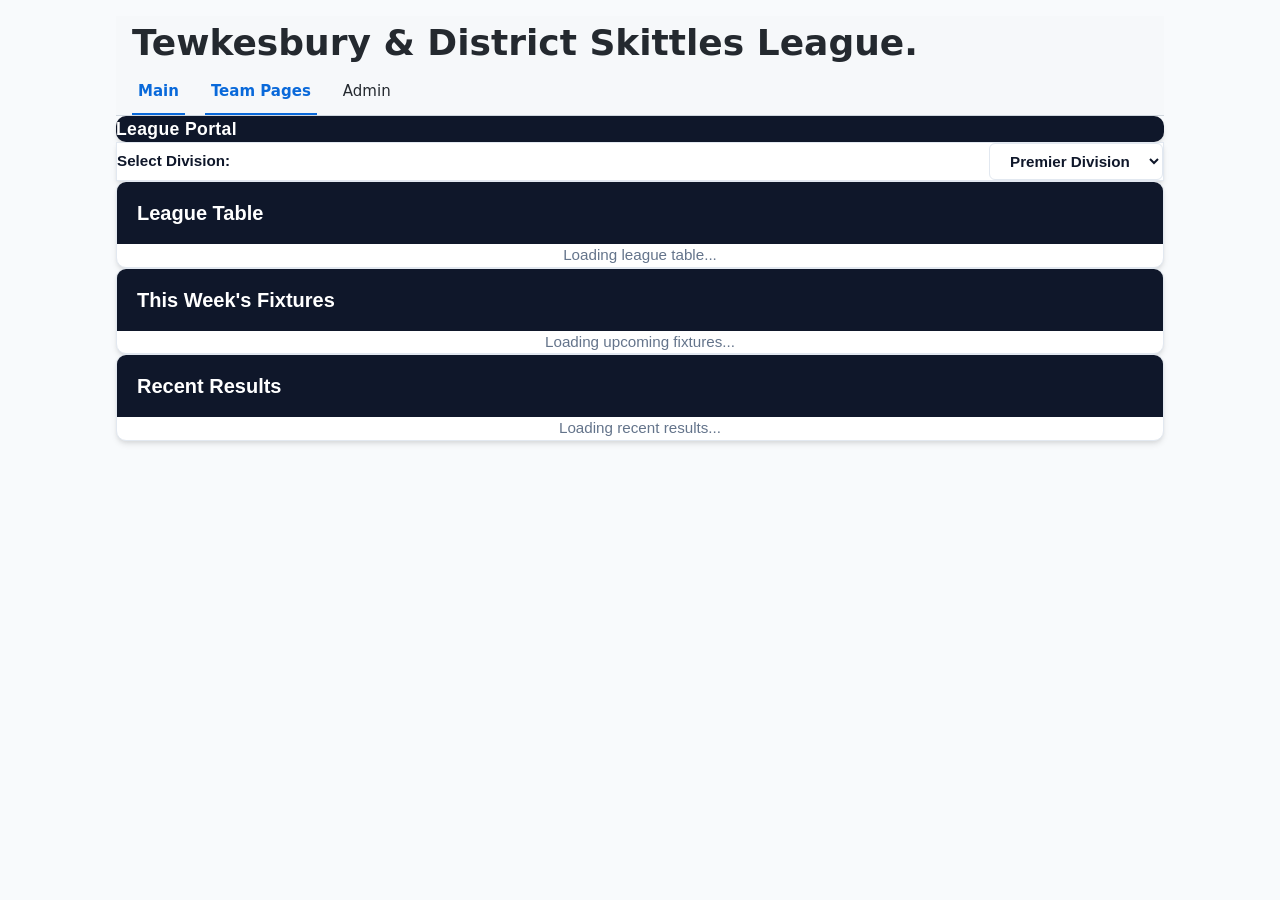
<file: index.html>
<!DOCTYPE html>
<html lang="en">
<head>
  <meta charset="UTF-8" />
  <meta name="viewport" content="width=device-width, initial-scale=1.0" />
  <title>Tewkesbury & District Skittles League.</title>
  <link rel="stylesheet" href="style.css" />
 
</head>
<body>

  <div class="container">

<div id="nav-placeholder"></div>

<script>
  fetch("LeagueNav.html")
    .then(r => r.text())
    .then(html => {
      document.getElementById("nav-placeholder").innerHTML = html;
      initNav();
    });

  function initNav() {
    const page = window.location.pathname.split("/").pop().toLowerCase();
    document.querySelectorAll(".gh-tabs a").forEach(link => {
      if (link.getAttribute("href").toLowerCase().includes(page)) {
        link.classList.add("active");
      }
    });
  }
</script>


    <!-- TOP NAVIGATION -->
    <header class="top-nav">
      <div class="brand-title">League Portal</div>
     <!--  <a href="/admin/login.html" class="btn-admin">Team Admin</a> -->
    </header>

    <!-- DIVISION SELECTOR CONTROL -->
    <div class="controls-card">
      <label for="division-select">Select Division:</label>
      <div class="select-wrapper">
        <select id="division-select">
          <option value="Premier">Premier Division</option>
          <option value="Division 1">Division 1</option>
          <option value="Division 2">Division 2</option>
          <option value="Division 3">Division 3</option>
        </select>
      </div>
    </div>

    <!-- SECTION 1: LEAGUE TABLE -->
    <section class="section-card">
      <div class="section-header">
        <h2 id="standings-title">League Table</h2>
      </div>
      <div id="standings-status" class="status-msg">Loading league table...</div>
      <div class="table-wrapper">
        <table id="standings-table" style="display: none;">
          <thead>
            <tr>
              <th class="center">Pos</th>
              <th>Team</th>
              <th class="center">Games</th>
              <th class="center">Won</th>
              <th class="center">Drawn</th>
              <th class="center">Set 1</th>
              <th class="center">Set 2</th>
              <th class="center">Set 3</th>
              <th class="center">Set D</th>
              <th class="center">Points</th>
            </tr>
          </thead>
          <tbody id="standings-body"></tbody>
        </table>
      </div>
    </section>

    <!-- SECTION 2: UPCOMING FIXTURES -->
    <section class="section-card">
      <div class="section-header">
        <h2 id="fixtures-title">This Week's Fixtures</h2>
      </div>
      <div id="fixtures-status" class="status-msg">Loading upcoming fixtures...</div>
      <div class="table-wrapper">
        <table id="fixtures-table" style="display: none;">
          <thead>
            <tr>
              <th>Date</th>
              <th>Home Team</th>
              <th>Away Team</th>
              <th>Venue</th>
            </tr>
          </thead>
          <tbody id="fixtures-body"></tbody>
        </table>
      </div>
    </section>

    <!-- SECTION 3: LATEST RESULTS -->
    <section class="section-card">
      <div class="section-header">
        <h2 id="results-title">Recent Results</h2>
      </div>
      <div id="results-status" class="status-msg">Loading recent results...</div>
      <div class="table-wrapper">
        <table id="results-table" style="display: none;">
          <thead>
            <tr>
              <th>Date</th>
              <th>Home Team</th>
              <th>Away Team</th>
              <th>Score (Pins)</th>
              <th>Front Set</th>
              <th>Middle Set</th>
              <th>Back Set</th>
              <th>Match Winner</th>
            </tr>
          </thead>
          <tbody id="results-body"></tbody>
        </table>
      </div>
    </section>

  </div>

 <script type="module">
    import { supabase } from "./supabase.js";

    const divisionSelect = document.getElementById('division-select');

    // 1. Restore saved division from localStorage on page load
    const savedDivision = localStorage.getItem('selectedDivisionValue');
    if (savedDivision) {
      divisionSelect.value = savedDivision;
    }

    const divisionTeamsMap = {
      "Premier": [
        "The Champions", "Cleeve Hillbillies", "Wye Emms", "Forthampton C C",
        "Gunners", "Railwaymen", "Rollers", "Cosmos", "L & H Eng", "Strikers", "Swifts"
      ],
      "Division 1": ["Scuttlers", "Cygnets","WMK Elite","Cygnets","Poachers","Shunters","Acorns","Merretts","Wanderers","Cleeve AFC","Drunkeys","Black Bear"],
      "Division 2": [
        "Anvils", "Alderton Allsorts", "Greyhound", "Ashton C C", "Villagers",
        "Wigwood Pirates", "Ice Bears", "Hermits", "Unreliables", "Village Inn", "Beavers"
      ],
      "Division 3": [
        "Turncoats", "Dumbleton C C", "Magpies", "Beechmen", "Monks",
        "Yokels", "Missorts", "Sharks", "Beckford S C","Playboys","Misfits"
      ]
    };

    // 1. Dynamic DOM Parser for League Standings
    async function loadStandings(divisionName) {
      const statusEl = document.getElementById('standings-status');
      const tableEl = document.getElementById('standings-table');
      const tbodyEl = document.getElementById('standings-body');

      statusEl.style.display = 'block';
      statusEl.className = 'status-msg';
      statusEl.textContent = 'Loading league table...';
      tableEl.style.display = 'none';

      try {
        const html = await fetch("tmsl-2021-2022.html").then(r => r.text());
        const parser = new DOMParser();
        const doc = parser.parseFromString(html, "text/html");

        const standingsTable = [...doc.querySelectorAll("table")].find(
          table => [...table.querySelectorAll("tr")].some(tr => tr.querySelectorAll("td").length >= 10)
        );

        if (!standingsTable) {
          statusEl.textContent = `League table data source not found.`;
          return;
        }

        const rows = [...standingsTable.querySelectorAll("tr")].filter(
          tr => tr.querySelectorAll("td").length >= 10
        );

        const normalise = str => str.replace(/\s+/g, " ").trim();
        const allowedTeams = divisionTeamsMap[divisionName] || [];
        const standings = [];
        const seenTeams = new Set();

        for (const tr of rows) {
          const cells = [...tr.querySelectorAll("td")].map(td => normalise(td.textContent));

          // Check Left-Hand Side Table
          const leftTeam = cells[0];
          if (allowedTeams.includes(leftTeam) && !seenTeams.has(leftTeam)) {
            seenTeams.add(leftTeam);
            standings.push({
              team: leftTeam,
              games: cells[1] || "-",
              won: cells[2] || "-",
              drawn: cells[3] || "-",
              set1: cells[4] || "-",
              set2: cells[5] || "-",
              set3: cells[6] || "-",
              setD: cells[7] || "-",
              points: cells[8] || "-"
            });
          }

          // Check Right-Hand Side Table
          const rightTeamIdx = cells.findIndex((c, i) => i >= 8 && allowedTeams.includes(c));
          if (rightTeamIdx !== -1) {
            const rightTeam = cells[rightTeamIdx];
            if (!seenTeams.has(rightTeam)) {
              seenTeams.add(rightTeam);
              standings.push({
                team: rightTeam,
                games: cells[rightTeamIdx + 1] || "-",
                won: cells[rightTeamIdx + 2] || "-",
                drawn: cells[rightTeamIdx + 3] || "-",
                set1: cells[rightTeamIdx + 4] || "-",
                set2: cells[rightTeamIdx + 5] || "-",
                set3: cells[rightTeamIdx + 6] || "-",
                setD: cells[rightTeamIdx + 7] || "-",
                points: cells[rightTeamIdx + 8] || "-"
              });
            }
          }
        }

        if (standings.length === 0) {
          statusEl.textContent = `No standings recorded for ${divisionName}.`;
          return;
        }

        statusEl.style.display = 'none';
        tableEl.style.display = 'table';

        tbodyEl.innerHTML = standings.map((row, idx) => {
          const isHighlight = row.team === 'BLANK' ;
          const rowClass = isHighlight ? 'class="highlight-row"' : '';

          return `
            <tr ${rowClass}>
              <td class="center">${idx + 1}</td>
              <td class="team-name">${row.team}</td>
              <td class="center">${row.games}</td>
              <td class="center">${row.won}</td>
              <td class="center">${row.drawn}</td>
              <td class="center">${row.set1}</td>
              <td class="center">${row.set2}</td>
              <td class="center">${row.set3}</td>
              <td class="center">${row.setD}</td>
              <td class="center points-col">${row.points}</td>
            </tr>
          `;
        }).join('');

      } catch (err) {
        console.error('Error fetching standings:', err);
        statusEl.className = 'status-msg error';
        statusEl.textContent = `Failed to load standings: ${err.message}`;
      }
    }

    // 2. Load Fixtures via RPC
    async function loadUpcomingFixtures(divisionName) {
      const statusEl = document.getElementById('fixtures-status');
      const tableEl = document.getElementById('fixtures-table');
      const tbodyEl = document.getElementById('fixtures-body');

      statusEl.style.display = 'block';
      statusEl.className = 'status-msg';
      statusEl.textContent = 'Loading upcoming fixtures...';
      tableEl.style.display = 'none';

      try {
        let { data, error } = await supabase.rpc('get_fixtures_for_current_week', { div: divisionName });

        if (error) {
          const fallback = await supabase.rpc('get_fixtures_for_current_week');
          if (fallback.error) throw error;
          data = fallback.data;
        }

        if (!data || data.length === 0) {
          statusEl.textContent = `No fixtures scheduled for ${divisionName} this week.`;
          return;
        }

        const divisionFixtures = data.filter(row => {
          const rowDiv = row.division || row.home_division || row.Division;
          return !rowDiv || rowDiv === divisionName;
        });

        const listToRender = divisionFixtures.length > 0 ? divisionFixtures : data;

        statusEl.style.display = 'none';
        tableEl.style.display = 'table';

        tbodyEl.innerHTML = listToRender.map(row => {
          const rawDate = row.gamedate || row.game_date || row.match_date;
          const dateObj = new Date(rawDate);
          const formattedDate = isNaN(dateObj) ? rawDate : dateObj.toLocaleDateString('en-GB', {
            weekday: 'short',
            day: 'numeric',
            month: 'short'
          });

          const home = row.home_team || row.home_team_name || '-';
          const away = row.away_team || row.away_team_name || '-';
          const venue = row.alley || row.venue || 'TBA';

          return `
            <tr>
              <td>${formattedDate}</td>
              <td class="team-name">${home}</td>
              <td class="team-name">${away}</td>
              <td>${venue}</td>
            </tr>
          `;
        }).join('');

      } catch (err) {
        console.error('Error fetching fixtures:', err);
        statusEl.className = 'status-msg error';
        statusEl.textContent = `Failed to load fixtures: ${err.message}`;
      }
    }

    // 3. Load Recent Results via RPC
    async function loadRecentResults(divisionName) {
      const statusEl = document.getElementById('results-status');
      const tableEl = document.getElementById('results-table');
      const tbodyEl = document.getElementById('results-body');

      statusEl.style.display = 'block';
      statusEl.className = 'status-msg';
      statusEl.textContent = 'Loading recent results...';
      tableEl.style.display = 'none';

      try {
        const { data, error } = await supabase.rpc('get_recent_results_by_division', {
          div: divisionName
        });

        if (error) throw error;

        if (!data || data.length === 0) {
          statusEl.textContent = `No recent match results found for ${divisionName}.`;
          return;
        }

        statusEl.style.display = 'none';
        tableEl.style.display = 'table';

        tbodyEl.innerHTML = data.map(row => {
          const dateObj = new Date(row.game_date);
          const formattedDate = isNaN(dateObj) ? row.game_date : dateObj.toLocaleDateString('en-GB', {
            day: 'numeric',
            month: 'short'
          });

          return `
            <tr>
              <td>${formattedDate}</td>
              <td class="team-name">${row.home_team}</td>
              <td class="team-name">${row.away_team}</td>
              <td class="score-cell">${row.home_pins} - ${row.away_pins}</td>
              <td><span class="badge">${row.front_set_winner || '-'}</span></td>
              <td><span class="badge">${row.middle_set_winner || '-'}</span></td>
              <td><span class="badge">${row.back_set_winner || '-'}</span></td>
              <td><span class="badge badge-winner">${row.game_winner || '-'}</span></td>
            </tr>
          `;
        }).join('');

      } catch (err) {
        console.error('Error fetching RPC results:', err);
        statusEl.className = 'status-msg error';
        statusEl.textContent = `Failed to load results: ${err.message}`;
      }
    }

    // Master reload trigger
    function loadDataForDivision(divName) {
      loadStandings(divName);
      loadUpcomingFixtures(divName);
      loadRecentResults(divName);
    }

    // Event Listeners
    document.addEventListener('DOMContentLoaded', () => {
      loadDataForDivision(divisionSelect.value);
    });

    divisionSelect.addEventListener('change', (e) => {
      const selectedValue = e.target.value;
      // Save selection to localStorage immediately
      localStorage.setItem('selectedDivisionValue', selectedValue);
      loadDataForDivision(selectedValue);
    });
  </script>


</body>
</html>
</file>
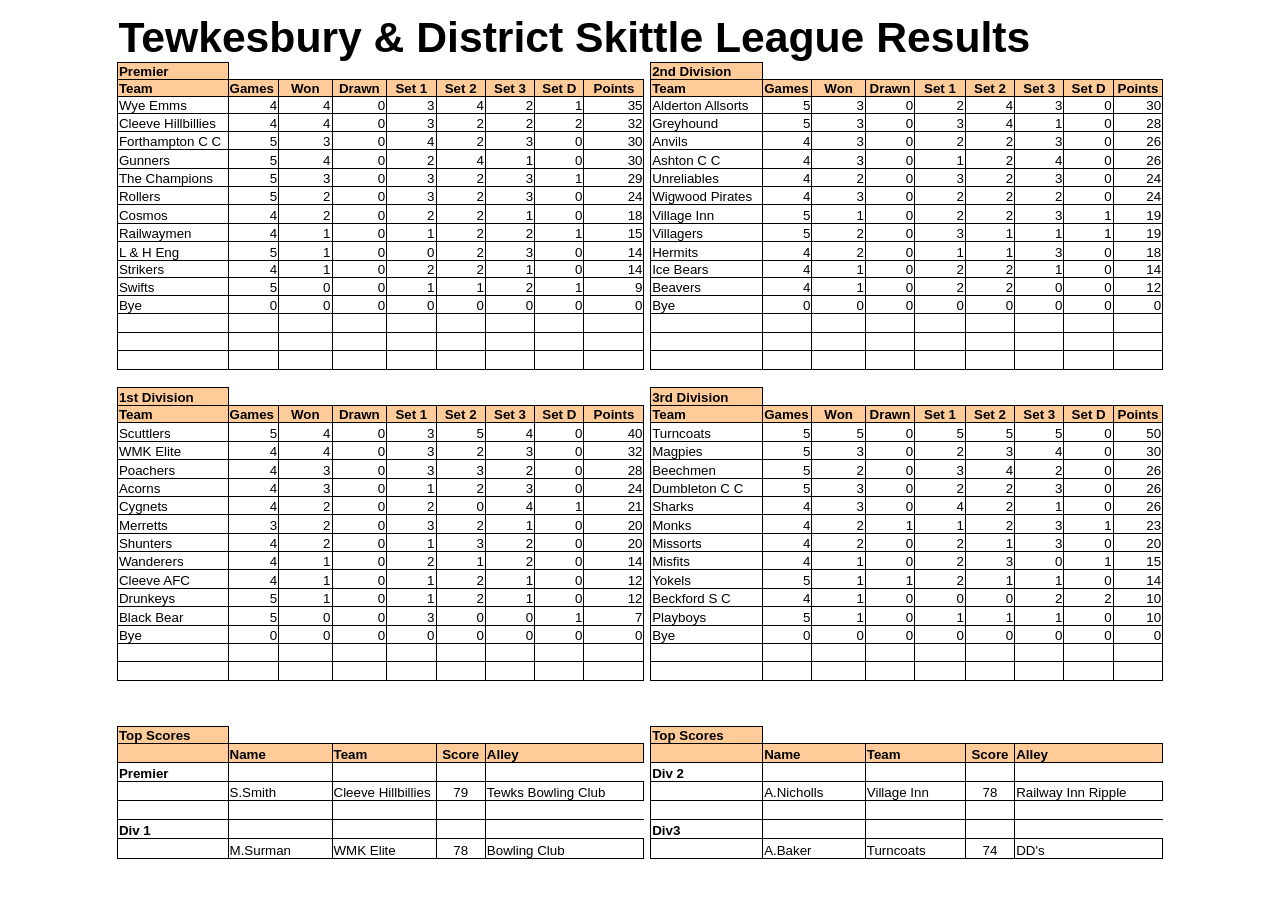
<file: tmsl-2021-2022.html>
<html xmlns:o="urn:schemas-microsoft-com:office:office"
xmlns:x="urn:schemas-microsoft-com:office:excel"
xmlns="http://www.w3.org/TR/REC-html40">

<head>
<meta http-equiv=Content-Type content="text/html; charset=windows-1252">
<meta name=ProgId content=Excel.Sheet>
<meta name=Generator content="Microsoft Excel 15">
<link rel=File-List href="2021-2022%20Results_files/filelist.xml">
<style id="2021-2022 Results_27887_Styles"><!--table
	{mso-displayed-decimal-separator:"\.";
	mso-displayed-thousand-separator:"\,";}
.xl1527887
	{padding-top:1px;
	padding-right:1px;
	padding-left:1px;
	mso-ignore:padding;
	color:black;
	font-size:11.0pt;
	font-weight:400;
	font-style:normal;
	text-decoration:none;
	font-family:Calibri, sans-serif;
	mso-font-charset:0;
	mso-number-format:General;
	text-align:general;
	vertical-align:bottom;
	mso-background-source:auto;
	mso-pattern:auto;
	white-space:nowrap;}
.xl6327887
	{padding-top:1px;
	padding-right:1px;
	padding-left:1px;
	mso-ignore:padding;
	color:windowtext;
	font-size:10.0pt;
	font-weight:400;
	font-style:normal;
	text-decoration:none;
	font-family:Arial, sans-serif;
	mso-font-charset:0;
	mso-number-format:General;
	text-align:left;
	vertical-align:bottom;
	mso-background-source:auto;
	mso-pattern:auto;
	white-space:nowrap;}
.xl6427887
	{padding-top:1px;
	padding-right:1px;
	padding-left:1px;
	mso-ignore:padding;
	color:black;
	font-size:10.0pt;
	font-weight:400;
	font-style:normal;
	text-decoration:none;
	font-family:Calibri, sans-serif;
	mso-font-charset:0;
	mso-number-format:General;
	text-align:general;
	vertical-align:bottom;
	mso-background-source:auto;
	mso-pattern:auto;
	white-space:nowrap;}
.xl6527887
	{padding-top:1px;
	padding-right:1px;
	padding-left:1px;
	mso-ignore:padding;
	color:windowtext;
	font-size:10.0pt;
	font-weight:400;
	font-style:normal;
	text-decoration:none;
	font-family:Arial, sans-serif;
	mso-font-charset:0;
	mso-number-format:General;
	text-align:general;
	vertical-align:bottom;
	mso-background-source:auto;
	mso-pattern:auto;
	white-space:nowrap;}
.xl6627887
	{padding-top:1px;
	padding-right:1px;
	padding-left:1px;
	mso-ignore:padding;
	color:black;
	font-size:10.0pt;
	font-weight:400;
	font-style:normal;
	text-decoration:none;
	font-family:Calibri, sans-serif;
	mso-font-charset:0;
	mso-number-format:General;
	text-align:left;
	vertical-align:bottom;
	mso-background-source:auto;
	mso-pattern:auto;
	white-space:nowrap;}
.xl6727887
	{padding-top:1px;
	padding-right:1px;
	padding-left:1px;
	mso-ignore:padding;
	color:black;
	font-size:10.0pt;
	font-weight:400;
	font-style:normal;
	text-decoration:none;
	font-family:Calibri, sans-serif;
	mso-font-charset:0;
	mso-number-format:"\[$-F800\]dddd\\\,\\ mmmm\\ dd\\\,\\ yyyy";
	text-align:general;
	vertical-align:bottom;
	mso-background-source:auto;
	mso-pattern:auto;
	white-space:nowrap;}
.xl6827887
	{padding-top:1px;
	padding-right:1px;
	padding-left:1px;
	mso-ignore:padding;
	color:black;
	font-size:10.0pt;
	font-weight:400;
	font-style:normal;
	text-decoration:none;
	font-family:Calibri, sans-serif;
	mso-font-charset:0;
	mso-number-format:General;
	text-align:center;
	vertical-align:bottom;
	mso-background-source:auto;
	mso-pattern:auto;
	white-space:nowrap;}
.xl6927887
	{padding-top:1px;
	padding-right:1px;
	padding-left:1px;
	mso-ignore:padding;
	color:windowtext;
	font-size:10.0pt;
	font-weight:700;
	font-style:normal;
	text-decoration:none;
	font-family:Arial, sans-serif;
	mso-font-charset:0;
	mso-number-format:General;
	text-align:general;
	vertical-align:bottom;
	border:.5pt solid windowtext;
	background:#FFCC99;
	mso-pattern:black none;
	white-space:nowrap;}
.xl7027887
	{padding-top:1px;
	padding-right:1px;
	padding-left:1px;
	mso-ignore:padding;
	color:white;
	font-size:10.0pt;
	font-weight:400;
	font-style:normal;
	text-decoration:none;
	font-family:Arial, sans-serif;
	mso-font-charset:0;
	mso-number-format:General;
	text-align:general;
	vertical-align:bottom;
	mso-background-source:auto;
	mso-pattern:auto;
	white-space:nowrap;}
.xl7127887
	{padding-top:1px;
	padding-right:1px;
	padding-left:1px;
	mso-ignore:padding;
	color:windowtext;
	font-size:10.0pt;
	font-weight:400;
	font-style:normal;
	text-decoration:none;
	font-family:Arial, sans-serif;
	mso-font-charset:0;
	mso-number-format:General;
	text-align:center;
	vertical-align:bottom;
	mso-background-source:auto;
	mso-pattern:auto;
	white-space:nowrap;}
.xl7227887
	{padding-top:1px;
	padding-right:1px;
	padding-left:1px;
	mso-ignore:padding;
	color:windowtext;
	font-size:10.0pt;
	font-weight:700;
	font-style:normal;
	text-decoration:none;
	font-family:Arial, sans-serif;
	mso-font-charset:0;
	mso-number-format:General;
	text-align:general;
	vertical-align:bottom;
	border-top:none;
	border-right:.5pt solid windowtext;
	border-bottom:.5pt solid windowtext;
	border-left:.5pt solid windowtext;
	background:#FFCC99;
	mso-pattern:black none;
	white-space:nowrap;}
.xl7327887
	{padding-top:1px;
	padding-right:1px;
	padding-left:1px;
	mso-ignore:padding;
	color:windowtext;
	font-size:10.0pt;
	font-weight:700;
	font-style:normal;
	text-decoration:none;
	font-family:Arial, sans-serif;
	mso-font-charset:0;
	mso-number-format:General;
	text-align:center;
	vertical-align:bottom;
	border:.5pt solid windowtext;
	background:#FFCC99;
	mso-pattern:black none;
	white-space:nowrap;}
.xl7427887
	{padding-top:1px;
	padding-right:1px;
	padding-left:1px;
	mso-ignore:padding;
	color:black;
	font-size:10.0pt;
	font-weight:400;
	font-style:normal;
	text-decoration:none;
	font-family:Arial, sans-serif;
	mso-font-charset:0;
	mso-number-format:General;
	text-align:general;
	vertical-align:bottom;
	border:.5pt solid windowtext;
	mso-background-source:auto;
	mso-pattern:auto;
	white-space:nowrap;}
.xl7527887
	{padding-top:1px;
	padding-right:1px;
	padding-left:1px;
	mso-ignore:padding;
	color:black;
	font-size:10.0pt;
	font-weight:400;
	font-style:normal;
	text-decoration:none;
	font-family:Arial, sans-serif;
	mso-font-charset:0;
	mso-number-format:General;
	text-align:center;
	vertical-align:bottom;
	border:.5pt solid windowtext;
	mso-background-source:auto;
	mso-pattern:auto;
	white-space:nowrap;}
.xl7627887
	{padding-top:1px;
	padding-right:1px;
	padding-left:1px;
	mso-ignore:padding;
	color:windowtext;
	font-size:10.0pt;
	font-weight:400;
	font-style:normal;
	text-decoration:none;
	font-family:Arial, sans-serif;
	mso-font-charset:0;
	mso-number-format:General;
	text-align:center;
	vertical-align:bottom;
	border:.5pt solid windowtext;
	mso-background-source:auto;
	mso-pattern:auto;
	white-space:nowrap;}
.xl7727887
	{padding-top:1px;
	padding-right:1px;
	padding-left:1px;
	mso-ignore:padding;
	color:black;
	font-size:10.0pt;
	font-weight:400;
	font-style:normal;
	text-decoration:none;
	font-family:Arial, sans-serif;
	mso-font-charset:0;
	mso-number-format:General;
	text-align:left;
	vertical-align:bottom;
	border:.5pt solid windowtext;
	mso-background-source:auto;
	mso-pattern:auto;
	white-space:nowrap;}
.xl7827887
	{padding-top:1px;
	padding-right:1px;
	padding-left:1px;
	mso-ignore:padding;
	color:white;
	font-size:10.0pt;
	font-weight:400;
	font-style:normal;
	text-decoration:none;
	font-family:Arial, sans-serif;
	mso-font-charset:0;
	mso-number-format:General;
	text-align:center;
	vertical-align:bottom;
	mso-background-source:auto;
	mso-pattern:auto;
	white-space:nowrap;}
.xl7927887
	{padding-top:1px;
	padding-right:1px;
	padding-left:1px;
	mso-ignore:padding;
	color:windowtext;
	font-size:10.0pt;
	font-weight:700;
	font-style:normal;
	text-decoration:none;
	font-family:Arial, sans-serif;
	mso-font-charset:0;
	mso-number-format:General;
	text-align:general;
	vertical-align:bottom;
	border-top:.5pt solid windowtext;
	border-right:.5pt solid windowtext;
	border-bottom:none;
	border-left:.5pt solid windowtext;
	background:#FFCC99;
	mso-pattern:black none;
	white-space:nowrap;}
.xl8027887
	{padding-top:1px;
	padding-right:1px;
	padding-left:1px;
	mso-ignore:padding;
	color:#FFCC99;
	font-size:10.0pt;
	font-weight:400;
	font-style:normal;
	text-decoration:none;
	font-family:Arial, sans-serif;
	mso-font-charset:0;
	mso-number-format:General;
	text-align:left;
	vertical-align:bottom;
	border-top:.5pt solid windowtext;
	border-right:none;
	border-bottom:none;
	border-left:.5pt solid windowtext;
	background:#FFCC99;
	mso-pattern:black none;
	white-space:nowrap;}
.xl8127887
	{padding-top:1px;
	padding-right:1px;
	padding-left:1px;
	mso-ignore:padding;
	color:black;
	font-size:10.0pt;
	font-weight:700;
	font-style:normal;
	text-decoration:none;
	font-family:Arial, sans-serif;
	mso-font-charset:0;
	mso-number-format:General;
	text-align:left;
	vertical-align:bottom;
	border-top:.5pt solid windowtext;
	border-right:none;
	border-bottom:.5pt solid windowtext;
	border-left:.5pt solid windowtext;
	background:#FFCC99;
	mso-pattern:black none;
	white-space:nowrap;}
.xl8227887
	{padding-top:1px;
	padding-right:1px;
	padding-left:1px;
	mso-ignore:padding;
	color:black;
	font-size:10.0pt;
	font-weight:700;
	font-style:normal;
	text-decoration:none;
	font-family:Arial, sans-serif;
	mso-font-charset:0;
	mso-number-format:General;
	text-align:left;
	vertical-align:bottom;
	border-top:.5pt solid windowtext;
	border-right:.5pt solid windowtext;
	border-bottom:.5pt solid windowtext;
	border-left:none;
	background:#FFCC99;
	mso-pattern:black none;
	white-space:nowrap;}
.xl8327887
	{padding-top:1px;
	padding-right:1px;
	padding-left:1px;
	mso-ignore:padding;
	color:black;
	font-size:10.0pt;
	font-weight:700;
	font-style:normal;
	text-decoration:none;
	font-family:Arial, sans-serif;
	mso-font-charset:0;
	mso-number-format:General;
	text-align:center;
	vertical-align:bottom;
	border:.5pt solid windowtext;
	background:#FFCC99;
	mso-pattern:black none;
	white-space:nowrap;}
.xl8427887
	{padding-top:1px;
	padding-right:1px;
	padding-left:1px;
	mso-ignore:padding;
	color:windowtext;
	font-size:10.0pt;
	font-weight:700;
	font-style:normal;
	text-decoration:none;
	font-family:Arial, sans-serif;
	mso-font-charset:0;
	mso-number-format:General;
	text-align:general;
	vertical-align:bottom;
	border-top:.5pt solid windowtext;
	border-right:none;
	border-bottom:.5pt solid windowtext;
	border-left:none;
	background:#FFCC99;
	mso-pattern:black none;
	white-space:nowrap;}
.xl8527887
	{padding-top:1px;
	padding-right:1px;
	padding-left:1px;
	mso-ignore:padding;
	color:windowtext;
	font-size:10.0pt;
	font-weight:700;
	font-style:normal;
	text-decoration:none;
	font-family:Arial, sans-serif;
	mso-font-charset:0;
	mso-number-format:General;
	text-align:general;
	vertical-align:bottom;
	border-top:.5pt solid windowtext;
	border-right:.5pt solid windowtext;
	border-bottom:.5pt solid windowtext;
	border-left:none;
	background:#FFCC99;
	mso-pattern:black none;
	white-space:nowrap;}
.xl8627887
	{padding-top:1px;
	padding-right:1px;
	padding-left:1px;
	mso-ignore:padding;
	color:black;
	font-size:10.0pt;
	font-weight:700;
	font-style:normal;
	text-decoration:none;
	font-family:Arial, sans-serif;
	mso-font-charset:0;
	mso-number-format:General;
	text-align:left;
	vertical-align:bottom;
	border:.5pt solid windowtext;
	mso-background-source:auto;
	mso-pattern:auto;
	white-space:nowrap;}
.xl8727887
	{padding-top:1px;
	padding-right:1px;
	padding-left:1px;
	mso-ignore:padding;
	color:black;
	font-size:10.0pt;
	font-weight:400;
	font-style:normal;
	text-decoration:none;
	font-family:Arial, sans-serif;
	mso-font-charset:0;
	mso-number-format:"\@";
	text-align:center;
	vertical-align:bottom;
	border:.5pt solid windowtext;
	mso-background-source:auto;
	mso-pattern:auto;
	white-space:nowrap;}
.xl8827887
	{padding-top:1px;
	padding-right:1px;
	padding-left:1px;
	mso-ignore:padding;
	color:white;
	font-size:10.0pt;
	font-weight:400;
	font-style:normal;
	text-decoration:none;
	font-family:Arial, sans-serif;
	mso-font-charset:0;
	mso-number-format:0;
	text-align:center;
	vertical-align:bottom;
	mso-background-source:auto;
	mso-pattern:auto;
	white-space:nowrap;}
.xl8927887
	{padding-top:1px;
	padding-right:1px;
	padding-left:1px;
	mso-ignore:padding;
	color:white;
	font-size:10.0pt;
	font-weight:400;
	font-style:normal;
	text-decoration:none;
	font-family:Arial, sans-serif;
	mso-font-charset:0;
	mso-number-format:"dd\\-mmm";
	text-align:general;
	vertical-align:bottom;
	mso-background-source:auto;
	mso-pattern:auto;
	white-space:nowrap;}
.xl9027887
	{padding-top:1px;
	padding-right:1px;
	padding-left:1px;
	mso-ignore:padding;
	color:white;
	font-size:10.0pt;
	font-weight:400;
	font-style:normal;
	text-decoration:none;
	font-family:Arial, sans-serif;
	mso-font-charset:0;
	mso-number-format:0;
	text-align:general;
	vertical-align:bottom;
	mso-background-source:auto;
	mso-pattern:auto;
	white-space:nowrap;}
.xl9127887
	{padding-top:1px;
	padding-right:1px;
	padding-left:1px;
	mso-ignore:padding;
	color:windowtext;
	font-size:10.0pt;
	font-weight:700;
	font-style:normal;
	text-decoration:none;
	font-family:Arial, sans-serif;
	mso-font-charset:0;
	mso-number-format:General;
	text-align:general;
	vertical-align:bottom;
	mso-background-source:auto;
	mso-pattern:auto;
	white-space:nowrap;}
.xl9227887
	{padding-top:1px;
	padding-right:1px;
	padding-left:1px;
	mso-ignore:padding;
	color:black;
	font-size:32.0pt;
	font-weight:700;
	font-style:normal;
	text-decoration:none;
	font-family:Calibri, sans-serif;
	mso-font-charset:0;
	mso-number-format:General;
	text-align:general;
	vertical-align:bottom;
	mso-background-source:auto;
	mso-pattern:auto;
	white-space:nowrap;}
.xl9327887
	{padding-top:1px;
	padding-right:1px;
	padding-left:1px;
	mso-ignore:padding;
	color:black;
	font-size:10.0pt;
	font-weight:400;
	font-style:normal;
	text-decoration:none;
	font-family:Arial, sans-serif;
	mso-font-charset:0;
	mso-number-format:General;
	text-align:general;
	vertical-align:bottom;
	border:.5pt solid windowtext;
	mso-background-source:auto;
	mso-pattern:auto;
	white-space:nowrap;}
.xl9427887
	{padding-top:1px;
	padding-right:1px;
	padding-left:1px;
	mso-ignore:padding;
	color:black;
	font-size:10.0pt;
	font-weight:400;
	font-style:normal;
	text-decoration:none;
	font-family:Arial, sans-serif;
	mso-font-charset:0;
	mso-number-format:General;
	text-align:center;
	vertical-align:bottom;
	border:.5pt solid windowtext;
	mso-background-source:auto;
	mso-pattern:auto;
	white-space:nowrap;}
.xl9527887
	{padding-top:1px;
	padding-right:1px;
	padding-left:1px;
	mso-ignore:padding;
	color:black;
	font-size:10.0pt;
	font-weight:400;
	font-style:normal;
	text-decoration:none;
	font-family:Arial, sans-serif;
	mso-font-charset:0;
	mso-number-format:General;
	text-align:center;
	vertical-align:middle;
	border:.5pt solid windowtext;
	mso-background-source:auto;
	mso-pattern:auto;
	white-space:nowrap;}
.xl9627887
	{padding-top:1px;
	padding-right:1px;
	padding-left:1px;
	mso-ignore:padding;
	color:black;
	font-size:10.0pt;
	font-weight:400;
	font-style:normal;
	text-decoration:none;
	font-family:Arial, sans-serif;
	mso-font-charset:0;
	mso-number-format:General;
	text-align:general;
	vertical-align:bottom;
	mso-background-source:auto;
	mso-pattern:auto;
	white-space:nowrap;}
.xl9727887
	{padding-top:1px;
	padding-right:1px;
	padding-left:1px;
	mso-ignore:padding;
	color:black;
	font-size:10.0pt;
	font-weight:400;
	font-style:normal;
	text-decoration:none;
	font-family:Arial, sans-serif;
	mso-font-charset:0;
	mso-number-format:General;
	text-align:center;
	vertical-align:bottom;
	mso-background-source:auto;
	mso-pattern:auto;
	white-space:nowrap;}
.xl9827887
	{padding-top:1px;
	padding-right:1px;
	padding-left:1px;
	mso-ignore:padding;
	color:black;
	font-size:10.0pt;
	font-weight:400;
	font-style:normal;
	text-decoration:none;
	font-family:Arial, sans-serif;
	mso-font-charset:0;
	mso-number-format:0;
	text-align:center;
	vertical-align:bottom;
	mso-background-source:auto;
	mso-pattern:auto;
	white-space:nowrap;}
.xl9927887
	{padding-top:1px;
	padding-right:1px;
	padding-left:1px;
	mso-ignore:padding;
	color:black;
	font-size:10.0pt;
	font-weight:700;
	font-style:normal;
	text-decoration:none;
	font-family:Arial, sans-serif;
	mso-font-charset:0;
	mso-number-format:General;
	text-align:left;
	vertical-align:bottom;
	mso-background-source:auto;
	mso-pattern:auto;
	white-space:nowrap;}
.xl10027887
	{padding-top:1px;
	padding-right:1px;
	padding-left:1px;
	mso-ignore:padding;
	color:black;
	font-size:10.0pt;
	font-weight:400;
	font-style:normal;
	text-decoration:none;
	font-family:Arial, sans-serif;
	mso-font-charset:0;
	mso-number-format:General;
	text-align:left;
	vertical-align:bottom;
	mso-background-source:auto;
	mso-pattern:auto;
	white-space:nowrap;}
.xl10127887
	{padding-top:1px;
	padding-right:1px;
	padding-left:1px;
	mso-ignore:padding;
	color:black;
	font-size:10.0pt;
	font-weight:400;
	font-style:normal;
	text-decoration:none;
	font-family:Arial, sans-serif;
	mso-font-charset:0;
	mso-number-format:"\@";
	text-align:center;
	vertical-align:bottom;
	mso-background-source:auto;
	mso-pattern:auto;
	white-space:nowrap;}
.xl10227887
	{padding-top:1px;
	padding-right:1px;
	padding-left:1px;
	mso-ignore:padding;
	color:black;
	font-size:10.0pt;
	font-weight:400;
	font-style:normal;
	text-decoration:none;
	font-family:Arial, sans-serif;
	mso-font-charset:0;
	mso-number-format:"\@";
	text-align:left;
	vertical-align:bottom;
	mso-background-source:auto;
	mso-pattern:auto;
	white-space:nowrap;}
.xl10327887
	{padding-top:1px;
	padding-right:1px;
	padding-left:1px;
	mso-ignore:padding;
	color:black;
	font-size:11.0pt;
	font-weight:400;
	font-style:normal;
	text-decoration:none;
	font-family:Calibri, sans-serif;
	mso-font-charset:0;
	mso-number-format:General;
	text-align:left;
	vertical-align:bottom;
	mso-background-source:auto;
	mso-pattern:auto;
	white-space:nowrap;}
.xl10427887
	{padding-top:1px;
	padding-right:1px;
	padding-left:1px;
	mso-ignore:padding;
	color:black;
	font-size:10.0pt;
	font-weight:400;
	font-style:normal;
	text-decoration:none;
	font-family:Arial, sans-serif;
	mso-font-charset:0;
	mso-number-format:"\@";
	text-align:left;
	vertical-align:bottom;
	border-top:.5pt solid windowtext;
	border-right:none;
	border-bottom:.5pt solid windowtext;
	border-left:.5pt solid windowtext;
	mso-background-source:auto;
	mso-pattern:auto;
	white-space:nowrap;}
.xl10527887
	{padding-top:1px;
	padding-right:1px;
	padding-left:1px;
	mso-ignore:padding;
	color:black;
	font-size:11.0pt;
	font-weight:400;
	font-style:normal;
	text-decoration:none;
	font-family:Calibri, sans-serif;
	mso-font-charset:0;
	mso-number-format:General;
	text-align:left;
	vertical-align:bottom;
	border-top:.5pt solid windowtext;
	border-right:none;
	border-bottom:.5pt solid windowtext;
	border-left:none;
	mso-background-source:auto;
	mso-pattern:auto;
	white-space:nowrap;}
.xl10627887
	{padding-top:1px;
	padding-right:1px;
	padding-left:1px;
	mso-ignore:padding;
	color:black;
	font-size:11.0pt;
	font-weight:400;
	font-style:normal;
	text-decoration:none;
	font-family:Calibri, sans-serif;
	mso-font-charset:0;
	mso-number-format:General;
	text-align:left;
	vertical-align:bottom;
	border-top:.5pt solid windowtext;
	border-right:.5pt solid windowtext;
	border-bottom:.5pt solid windowtext;
	border-left:none;
	mso-background-source:auto;
	mso-pattern:auto;
	white-space:nowrap;}
.xl10727887
	{padding-top:1px;
	padding-right:1px;
	padding-left:1px;
	mso-ignore:padding;
	color:black;
	font-size:10.0pt;
	font-weight:400;
	font-style:normal;
	text-decoration:none;
	font-family:Arial, sans-serif;
	mso-font-charset:0;
	mso-number-format:General;
	text-align:left;
	vertical-align:bottom;
	border-top:.5pt solid windowtext;
	border-right:none;
	border-bottom:.5pt solid windowtext;
	border-left:.5pt solid windowtext;
	mso-background-source:auto;
	mso-pattern:auto;
	white-space:nowrap;}
.xl10827887
	{padding-top:1px;
	padding-right:1px;
	padding-left:1px;
	mso-ignore:padding;
	color:black;
	font-size:11.0pt;
	font-weight:400;
	font-style:normal;
	text-decoration:none;
	font-family:Calibri, sans-serif;
	mso-font-charset:0;
	mso-number-format:General;
	text-align:general;
	vertical-align:bottom;
	border-top:.5pt solid windowtext;
	border-right:.5pt solid windowtext;
	border-bottom:.5pt solid windowtext;
	border-left:none;
	mso-background-source:auto;
	mso-pattern:auto;
	white-space:nowrap;}
--></style>
</head>

<body>
<!--[if !excel]>&nbsp;&nbsp;<![endif]-->
<!--The following information was generated by Microsoft Excel's Publish as Web
Page wizard.-->
<!--If the same item is republished from Excel, all information between the DIV
tags will be replaced.-->
<!----------------------------->
<!--START OF OUTPUT FROM EXCEL PUBLISH AS WEB PAGE WIZARD -->
<!----------------------------->

<div id="2021-2022 Results_27887" align=center x:publishsource="Excel">

<table border=0 cellpadding=0 cellspacing=0 width=1051 class=xl6427887
 style='border-collapse:collapse;table-layout:fixed;width:784pt'>
 <col class=xl6427887 width=110 style='mso-width-source:userset;mso-width-alt:
 3925;width:83pt'>
 <col class=xl6427887 width=51 style='mso-width-source:userset;mso-width-alt:
 1820;width:38pt'>
 <col class=xl6427887 width=54 style='mso-width-source:userset;mso-width-alt:
 1905;width:40pt'>
 <col class=xl6427887 width=54 style='mso-width-source:userset;mso-width-alt:
 1934;width:41pt'>
 <col class=xl6427887 width=50 span=4 style='mso-width-source:userset;
 mso-width-alt:1763;width:37pt'>
 <col class=xl6427887 width=60 style='mso-width-source:userset;mso-width-alt:
 2133;width:45pt'>
 <col class=xl6427887 width=7 style='mso-width-source:userset;mso-width-alt:
 256;width:5pt'>
 <col class=xl6427887 width=112 style='mso-width-source:userset;mso-width-alt:
 3982;width:84pt'>
 <col class=xl6427887 width=50 style='mso-width-source:userset;mso-width-alt:
 1763;width:37pt'>
 <col class=xl6427887 width=53 style='mso-width-source:userset;mso-width-alt:
 1877;width:40pt'>
 <col class=xl6427887 width=50 style='mso-width-source:userset;mso-width-alt:
 1763;width:37pt'>
 <col class=xl6427887 width=50 style='mso-width-source:userset;mso-width-alt:
 1792;width:38pt'>
 <col class=xl6427887 width=50 span=4 style='mso-width-source:userset;
 mso-width-alt:1763;width:37pt'>
 <tr height=54 style='mso-height-source:userset;height:40.5pt'>
  <td height=54 class=xl9227887 colspan=14 width=801 style='height:40.5pt;
  width:598pt'>Tewkesbury &amp; District Skittle League Results<span
  style='mso-spacerun:yes'>�</span></td>
  <td class=xl6727887 width=50 style='width:38pt'></td>
  <td class=xl6427887 width=50 style='width:37pt'></td>
  <td class=xl6727887 width=50 style='width:37pt'></td>
  <td class=xl6827887 width=50 style='width:37pt'></td>
  <td class=xl6627887 width=50 style='width:37pt'></td>
 </tr>
 <tr height=14 style='mso-height-source:userset;height:11.25pt'>
  <td height=14 class=xl6927887 style='height:11.25pt'>Premier</td>
  <td class=xl7027887></td>
  <td class=xl6327887></td>
  <td class=xl6527887></td>
  <td class=xl6527887></td>
  <td class=xl6527887></td>
  <td class=xl6527887></td>
  <td class=xl6527887></td>
  <td class=xl6527887></td>
  <td class=xl6527887></td>
  <td class=xl6927887>2nd Division</td>
  <td class=xl7027887></td>
  <td class=xl8927887></td>
  <td class=xl7027887></td>
  <td class=xl7027887></td>
  <td class=xl7027887></td>
  <td class=xl7027887></td>
  <td class=xl7027887></td>
  <td class=xl9027887></td>
 </tr>
 <tr height=14 style='mso-height-source:userset;height:11.25pt'>
  <td height=14 class=xl7227887 style='height:11.25pt'>Team</td>
  <td class=xl6927887 style='border-left:none'>Games<span
  style='mso-spacerun:yes'>�</span></td>
  <td class=xl7327887 style='border-left:none'>Won</td>
  <td class=xl7327887 style='border-left:none'>Drawn</td>
  <td class=xl7327887 style='border-left:none'>Set 1</td>
  <td class=xl7327887 style='border-left:none'>Set 2</td>
  <td class=xl7327887 style='border-left:none'>Set 3</td>
  <td class=xl7327887 style='border-left:none'>Set D</td>
  <td class=xl7327887 style='border-left:none'>Points</td>
  <td class=xl6527887></td>
  <td class=xl6927887 style='border-top:none'>Team</td>
  <td class=xl6927887 style='border-left:none'>Games<span
  style='mso-spacerun:yes'>�</span></td>
  <td class=xl7327887 style='border-left:none'>Won</td>
  <td class=xl7327887 style='border-left:none'>Drawn</td>
  <td class=xl7327887 style='border-left:none'>Set 1</td>
  <td class=xl7327887 style='border-left:none'>Set 2</td>
  <td class=xl7327887 style='border-left:none'>Set 3</td>
  <td class=xl7327887 style='border-left:none'>Set D</td>
  <td class=xl7327887 style='border-left:none'>Points</td>
 </tr>
 <tr height=16 style='mso-height-source:userset;height:12.0pt'>
  <td height=16 class=xl9327887 style='height:12.0pt;border-top:none'>Wye Emms</td>
  <td class=xl9327887 align=right style='border-top:none;border-left:none'>4</td>
  <td class=xl9327887 align=right style='border-top:none;border-left:none'>4</td>
  <td class=xl9327887 align=right style='border-top:none;border-left:none'>0</td>
  <td class=xl9327887 align=right style='border-top:none;border-left:none'>3</td>
  <td class=xl9327887 align=right style='border-top:none;border-left:none'>4</td>
  <td class=xl9327887 align=right style='border-top:none;border-left:none'>2</td>
  <td class=xl9327887 align=right style='border-top:none;border-left:none'>1</td>
  <td class=xl9327887 align=right style='border-top:none;border-left:none'>35</td>
  <td class=xl7127887></td>
  <td class=xl7427887 style='border-top:none'>Alderton Allsorts</td>
  <td class=xl7427887 align=right style='border-top:none;border-left:none'>5</td>
  <td class=xl7427887 align=right style='border-top:none;border-left:none'>3</td>
  <td class=xl7427887 align=right style='border-top:none;border-left:none'>0</td>
  <td class=xl7427887 align=right style='border-top:none;border-left:none'>2</td>
  <td class=xl7427887 align=right style='border-top:none;border-left:none'>4</td>
  <td class=xl7427887 align=right style='border-top:none;border-left:none'>3</td>
  <td class=xl7427887 align=right style='border-top:none;border-left:none'>0</td>
  <td class=xl7427887 align=right style='border-top:none;border-left:none'>30</td>
 </tr>
 <tr height=18 style='height:13.8pt'>
  <td height=18 class=xl9327887 style='height:13.8pt;border-top:none'>Cleeve
  Hillbillies</td>
  <td class=xl9327887 align=right style='border-top:none;border-left:none'>4</td>
  <td class=xl9327887 align=right style='border-top:none;border-left:none'>4</td>
  <td class=xl9327887 align=right style='border-top:none;border-left:none'>0</td>
  <td class=xl9327887 align=right style='border-top:none;border-left:none'>3</td>
  <td class=xl9327887 align=right style='border-top:none;border-left:none'>2</td>
  <td class=xl9327887 align=right style='border-top:none;border-left:none'>2</td>
  <td class=xl9327887 align=right style='border-top:none;border-left:none'>2</td>
  <td class=xl9327887 align=right style='border-top:none;border-left:none'>32</td>
  <td class=xl6527887></td>
  <td class=xl7427887 style='border-top:none'>Greyhound</td>
  <td class=xl7427887 align=right style='border-top:none;border-left:none'>5</td>
  <td class=xl7427887 align=right style='border-top:none;border-left:none'>3</td>
  <td class=xl7427887 align=right style='border-top:none;border-left:none'>0</td>
  <td class=xl7427887 align=right style='border-top:none;border-left:none'>3</td>
  <td class=xl7427887 align=right style='border-top:none;border-left:none'>4</td>
  <td class=xl7427887 align=right style='border-top:none;border-left:none'>1</td>
  <td class=xl7427887 align=right style='border-top:none;border-left:none'>0</td>
  <td class=xl7427887 align=right style='border-top:none;border-left:none'>28</td>
 </tr>
 <tr height=18 style='height:13.8pt'>
  <td height=18 class=xl9327887 style='height:13.8pt;border-top:none'>Forthampton
  C C</td>
  <td class=xl9327887 align=right style='border-top:none;border-left:none'>5</td>
  <td class=xl9327887 align=right style='border-top:none;border-left:none'>3</td>
  <td class=xl9327887 align=right style='border-top:none;border-left:none'>0</td>
  <td class=xl9327887 align=right style='border-top:none;border-left:none'>4</td>
  <td class=xl9327887 align=right style='border-top:none;border-left:none'>2</td>
  <td class=xl9327887 align=right style='border-top:none;border-left:none'>3</td>
  <td class=xl9327887 align=right style='border-top:none;border-left:none'>0</td>
  <td class=xl9327887 align=right style='border-top:none;border-left:none'>30</td>
  <td class=xl6527887></td>
  <td class=xl7427887 style='border-top:none'>Anvils</td>
  <td class=xl7427887 align=right style='border-top:none;border-left:none'>4</td>
  <td class=xl7427887 align=right style='border-top:none;border-left:none'>3</td>
  <td class=xl7427887 align=right style='border-top:none;border-left:none'>0</td>
  <td class=xl7427887 align=right style='border-top:none;border-left:none'>2</td>
  <td class=xl7427887 align=right style='border-top:none;border-left:none'>2</td>
  <td class=xl7427887 align=right style='border-top:none;border-left:none'>3</td>
  <td class=xl7427887 align=right style='border-top:none;border-left:none'>0</td>
  <td class=xl7427887 align=right style='border-top:none;border-left:none'>26</td>
 </tr>
 <tr height=18 style='height:13.8pt'>
  <td height=18 class=xl9327887 style='height:13.8pt;border-top:none'>Gunners</td>
  <td class=xl9327887 align=right style='border-top:none;border-left:none'>5</td>
  <td class=xl9327887 align=right style='border-top:none;border-left:none'>4</td>
  <td class=xl9327887 align=right style='border-top:none;border-left:none'>0</td>
  <td class=xl9327887 align=right style='border-top:none;border-left:none'>2</td>
  <td class=xl9327887 align=right style='border-top:none;border-left:none'>4</td>
  <td class=xl9327887 align=right style='border-top:none;border-left:none'>1</td>
  <td class=xl9327887 align=right style='border-top:none;border-left:none'>0</td>
  <td class=xl9327887 align=right style='border-top:none;border-left:none'>30</td>
  <td class=xl6527887></td>
  <td class=xl7427887 style='border-top:none'>Ashton C C</td>
  <td class=xl7427887 align=right style='border-top:none;border-left:none'>4</td>
  <td class=xl7427887 align=right style='border-top:none;border-left:none'>3</td>
  <td class=xl7427887 align=right style='border-top:none;border-left:none'>0</td>
  <td class=xl7427887 align=right style='border-top:none;border-left:none'>1</td>
  <td class=xl7427887 align=right style='border-top:none;border-left:none'>2</td>
  <td class=xl7427887 align=right style='border-top:none;border-left:none'>4</td>
  <td class=xl7427887 align=right style='border-top:none;border-left:none'>0</td>
  <td class=xl7427887 align=right style='border-top:none;border-left:none'>26</td>
 </tr>
 <tr height=18 style='height:13.8pt'>
  <td height=18 class=xl9327887 style='height:13.8pt;border-top:none'>The
  Champions</td>
  <td class=xl9327887 align=right style='border-top:none;border-left:none'>5</td>
  <td class=xl9327887 align=right style='border-top:none;border-left:none'>3</td>
  <td class=xl9327887 align=right style='border-top:none;border-left:none'>0</td>
  <td class=xl9327887 align=right style='border-top:none;border-left:none'>3</td>
  <td class=xl9327887 align=right style='border-top:none;border-left:none'>2</td>
  <td class=xl9327887 align=right style='border-top:none;border-left:none'>3</td>
  <td class=xl9327887 align=right style='border-top:none;border-left:none'>1</td>
  <td class=xl9327887 align=right style='border-top:none;border-left:none'>29</td>
  <td class=xl6527887></td>
  <td class=xl7427887 style='border-top:none'>Unreliables</td>
  <td class=xl7427887 align=right style='border-top:none;border-left:none'>4</td>
  <td class=xl7427887 align=right style='border-top:none;border-left:none'>2</td>
  <td class=xl7427887 align=right style='border-top:none;border-left:none'>0</td>
  <td class=xl7427887 align=right style='border-top:none;border-left:none'>3</td>
  <td class=xl7427887 align=right style='border-top:none;border-left:none'>2</td>
  <td class=xl7427887 align=right style='border-top:none;border-left:none'>3</td>
  <td class=xl7427887 align=right style='border-top:none;border-left:none'>0</td>
  <td class=xl7427887 align=right style='border-top:none;border-left:none'>24</td>
 </tr>
 <tr height=18 style='height:13.8pt'>
  <td height=18 class=xl9327887 style='height:13.8pt;border-top:none'>Rollers</td>
  <td class=xl9327887 align=right style='border-top:none;border-left:none'>5</td>
  <td class=xl9327887 align=right style='border-top:none;border-left:none'>2</td>
  <td class=xl9327887 align=right style='border-top:none;border-left:none'>0</td>
  <td class=xl9327887 align=right style='border-top:none;border-left:none'>3</td>
  <td class=xl9327887 align=right style='border-top:none;border-left:none'>2</td>
  <td class=xl9327887 align=right style='border-top:none;border-left:none'>3</td>
  <td class=xl9327887 align=right style='border-top:none;border-left:none'>0</td>
  <td class=xl9327887 align=right style='border-top:none;border-left:none'>24</td>
  <td class=xl6527887></td>
  <td class=xl7427887 style='border-top:none'>Wigwood Pirates</td>
  <td class=xl7427887 align=right style='border-top:none;border-left:none'>4</td>
  <td class=xl7427887 align=right style='border-top:none;border-left:none'>3</td>
  <td class=xl7427887 align=right style='border-top:none;border-left:none'>0</td>
  <td class=xl7427887 align=right style='border-top:none;border-left:none'>2</td>
  <td class=xl7427887 align=right style='border-top:none;border-left:none'>2</td>
  <td class=xl7427887 align=right style='border-top:none;border-left:none'>2</td>
  <td class=xl7427887 align=right style='border-top:none;border-left:none'>0</td>
  <td class=xl7427887 align=right style='border-top:none;border-left:none'>24</td>
 </tr>
 <tr height=18 style='height:13.8pt'>
  <td height=18 class=xl9327887 style='height:13.8pt;border-top:none'>Cosmos</td>
  <td class=xl9327887 align=right style='border-top:none;border-left:none'>4</td>
  <td class=xl9327887 align=right style='border-top:none;border-left:none'>2</td>
  <td class=xl9327887 align=right style='border-top:none;border-left:none'>0</td>
  <td class=xl9327887 align=right style='border-top:none;border-left:none'>2</td>
  <td class=xl9327887 align=right style='border-top:none;border-left:none'>2</td>
  <td class=xl9327887 align=right style='border-top:none;border-left:none'>1</td>
  <td class=xl9327887 align=right style='border-top:none;border-left:none'>0</td>
  <td class=xl9327887 align=right style='border-top:none;border-left:none'>18</td>
  <td class=xl6527887></td>
  <td class=xl7427887 style='border-top:none'>Village Inn</td>
  <td class=xl7427887 align=right style='border-top:none;border-left:none'>5</td>
  <td class=xl7427887 align=right style='border-top:none;border-left:none'>1</td>
  <td class=xl7427887 align=right style='border-top:none;border-left:none'>0</td>
  <td class=xl7427887 align=right style='border-top:none;border-left:none'>2</td>
  <td class=xl7427887 align=right style='border-top:none;border-left:none'>2</td>
  <td class=xl7427887 align=right style='border-top:none;border-left:none'>3</td>
  <td class=xl7427887 align=right style='border-top:none;border-left:none'>1</td>
  <td class=xl7427887 align=right style='border-top:none;border-left:none'>19</td>
 </tr>
 <tr height=18 style='height:13.8pt'>
  <td height=18 class=xl9327887 style='height:13.8pt;border-top:none'>Railwaymen</td>
  <td class=xl9327887 align=right style='border-top:none;border-left:none'>4</td>
  <td class=xl9327887 align=right style='border-top:none;border-left:none'>1</td>
  <td class=xl9327887 align=right style='border-top:none;border-left:none'>0</td>
  <td class=xl9327887 align=right style='border-top:none;border-left:none'>1</td>
  <td class=xl9327887 align=right style='border-top:none;border-left:none'>2</td>
  <td class=xl9327887 align=right style='border-top:none;border-left:none'>2</td>
  <td class=xl9327887 align=right style='border-top:none;border-left:none'>1</td>
  <td class=xl9327887 align=right style='border-top:none;border-left:none'>15</td>
  <td class=xl6527887></td>
  <td class=xl7427887 style='border-top:none'>Villagers</td>
  <td class=xl7427887 align=right style='border-top:none;border-left:none'>5</td>
  <td class=xl7427887 align=right style='border-top:none;border-left:none'>2</td>
  <td class=xl7427887 align=right style='border-top:none;border-left:none'>0</td>
  <td class=xl7427887 align=right style='border-top:none;border-left:none'>3</td>
  <td class=xl7427887 align=right style='border-top:none;border-left:none'>1</td>
  <td class=xl7427887 align=right style='border-top:none;border-left:none'>1</td>
  <td class=xl7427887 align=right style='border-top:none;border-left:none'>1</td>
  <td class=xl7427887 align=right style='border-top:none;border-left:none'>19</td>
 </tr>
 <tr height=18 style='height:13.8pt'>
  <td height=18 class=xl9327887 style='height:13.8pt;border-top:none'>L &amp; H
  Eng</td>
  <td class=xl9327887 align=right style='border-top:none;border-left:none'>5</td>
  <td class=xl9327887 align=right style='border-top:none;border-left:none'>1</td>
  <td class=xl9327887 align=right style='border-top:none;border-left:none'>0</td>
  <td class=xl9327887 align=right style='border-top:none;border-left:none'>0</td>
  <td class=xl9327887 align=right style='border-top:none;border-left:none'>2</td>
  <td class=xl9327887 align=right style='border-top:none;border-left:none'>3</td>
  <td class=xl9327887 align=right style='border-top:none;border-left:none'>0</td>
  <td class=xl9327887 align=right style='border-top:none;border-left:none'>14</td>
  <td class=xl6527887></td>
  <td class=xl7427887 style='border-top:none'>Hermits</td>
  <td class=xl7427887 align=right style='border-top:none;border-left:none'>4</td>
  <td class=xl7427887 align=right style='border-top:none;border-left:none'>2</td>
  <td class=xl7427887 align=right style='border-top:none;border-left:none'>0</td>
  <td class=xl7427887 align=right style='border-top:none;border-left:none'>1</td>
  <td class=xl7427887 align=right style='border-top:none;border-left:none'>1</td>
  <td class=xl7427887 align=right style='border-top:none;border-left:none'>3</td>
  <td class=xl7427887 align=right style='border-top:none;border-left:none'>0</td>
  <td class=xl7427887 align=right style='border-top:none;border-left:none'>18</td>
 </tr>
 <tr height=16 style='mso-height-source:userset;height:12.0pt'>
  <td height=16 class=xl9327887 style='height:12.0pt;border-top:none'>Strikers</td>
  <td class=xl9327887 align=right style='border-top:none;border-left:none'>4</td>
  <td class=xl9327887 align=right style='border-top:none;border-left:none'>1</td>
  <td class=xl9327887 align=right style='border-top:none;border-left:none'>0</td>
  <td class=xl9327887 align=right style='border-top:none;border-left:none'>2</td>
  <td class=xl9327887 align=right style='border-top:none;border-left:none'>2</td>
  <td class=xl9327887 align=right style='border-top:none;border-left:none'>1</td>
  <td class=xl9327887 align=right style='border-top:none;border-left:none'>0</td>
  <td class=xl9327887 align=right style='border-top:none;border-left:none'>14</td>
  <td class=xl6527887></td>
  <td class=xl7427887 style='border-top:none'>Ice Bears</td>
  <td class=xl7427887 align=right style='border-top:none;border-left:none'>4</td>
  <td class=xl7427887 align=right style='border-top:none;border-left:none'>1</td>
  <td class=xl7427887 align=right style='border-top:none;border-left:none'>0</td>
  <td class=xl7427887 align=right style='border-top:none;border-left:none'>2</td>
  <td class=xl7427887 align=right style='border-top:none;border-left:none'>2</td>
  <td class=xl7427887 align=right style='border-top:none;border-left:none'>1</td>
  <td class=xl7427887 align=right style='border-top:none;border-left:none'>0</td>
  <td class=xl7427887 align=right style='border-top:none;border-left:none'>14</td>
 </tr>
 <tr height=18 style='height:13.8pt'>
  <td height=18 class=xl9327887 style='height:13.8pt;border-top:none'>Swifts</td>
  <td class=xl9327887 align=right style='border-top:none;border-left:none'>5</td>
  <td class=xl9327887 align=right style='border-top:none;border-left:none'>0</td>
  <td class=xl9327887 align=right style='border-top:none;border-left:none'>0</td>
  <td class=xl9327887 align=right style='border-top:none;border-left:none'>1</td>
  <td class=xl9327887 align=right style='border-top:none;border-left:none'>1</td>
  <td class=xl9327887 align=right style='border-top:none;border-left:none'>2</td>
  <td class=xl9327887 align=right style='border-top:none;border-left:none'>1</td>
  <td class=xl9327887 align=right style='border-top:none;border-left:none'>9</td>
  <td class=xl6527887></td>
  <td class=xl7427887 style='border-top:none'>Beavers</td>
  <td class=xl7427887 align=right style='border-top:none;border-left:none'>4</td>
  <td class=xl7427887 align=right style='border-top:none;border-left:none'>1</td>
  <td class=xl7427887 align=right style='border-top:none;border-left:none'>0</td>
  <td class=xl7427887 align=right style='border-top:none;border-left:none'>2</td>
  <td class=xl7427887 align=right style='border-top:none;border-left:none'>2</td>
  <td class=xl7427887 align=right style='border-top:none;border-left:none'>0</td>
  <td class=xl7427887 align=right style='border-top:none;border-left:none'>0</td>
  <td class=xl7427887 align=right style='border-top:none;border-left:none'>12</td>
 </tr>
 <tr height=18 style='height:13.8pt'>
  <td height=18 class=xl9327887 style='height:13.8pt;border-top:none'>Bye</td>
  <td class=xl9327887 align=right style='border-top:none;border-left:none'>0</td>
  <td class=xl9327887 align=right style='border-top:none;border-left:none'>0</td>
  <td class=xl9327887 align=right style='border-top:none;border-left:none'>0</td>
  <td class=xl9327887 align=right style='border-top:none;border-left:none'>0</td>
  <td class=xl9327887 align=right style='border-top:none;border-left:none'>0</td>
  <td class=xl9327887 align=right style='border-top:none;border-left:none'>0</td>
  <td class=xl9327887 align=right style='border-top:none;border-left:none'>0</td>
  <td class=xl9327887 align=right style='border-top:none;border-left:none'>0</td>
  <td class=xl6527887></td>
  <td class=xl7427887 style='border-top:none'>Bye</td>
  <td class=xl7427887 align=right style='border-top:none;border-left:none'>0</td>
  <td class=xl7427887 align=right style='border-top:none;border-left:none'>0</td>
  <td class=xl7427887 align=right style='border-top:none;border-left:none'>0</td>
  <td class=xl7427887 align=right style='border-top:none;border-left:none'>0</td>
  <td class=xl7427887 align=right style='border-top:none;border-left:none'>0</td>
  <td class=xl7427887 align=right style='border-top:none;border-left:none'>0</td>
  <td class=xl7427887 align=right style='border-top:none;border-left:none'>0</td>
  <td class=xl7427887 align=right style='border-top:none;border-left:none'>0</td>
 </tr>
 <tr height=18 style='height:13.8pt'>
  <td height=18 class=xl9327887 style='height:13.8pt;border-top:none'>&nbsp;</td>
  <td class=xl9427887 style='border-top:none;border-left:none'>&nbsp;</td>
  <td class=xl9427887 style='border-top:none;border-left:none'>&nbsp;</td>
  <td class=xl9427887 style='border-top:none;border-left:none'>&nbsp;</td>
  <td class=xl9427887 style='border-top:none;border-left:none'>&nbsp;</td>
  <td class=xl9427887 style='border-top:none;border-left:none'>&nbsp;</td>
  <td class=xl9427887 style='border-top:none;border-left:none'>&nbsp;</td>
  <td class=xl9427887 style='border-top:none;border-left:none'>&nbsp;</td>
  <td class=xl9427887 style='border-top:none;border-left:none'>&nbsp;</td>
  <td class=xl6527887></td>
  <td class=xl7427887 style='border-top:none'>&nbsp;</td>
  <td class=xl7527887 style='border-top:none;border-left:none'>&nbsp;</td>
  <td class=xl7527887 style='border-top:none;border-left:none'>&nbsp;</td>
  <td class=xl7527887 style='border-top:none;border-left:none'>&nbsp;</td>
  <td class=xl7527887 style='border-top:none;border-left:none'>&nbsp;</td>
  <td class=xl7527887 style='border-top:none;border-left:none'>&nbsp;</td>
  <td class=xl7527887 style='border-top:none;border-left:none'>&nbsp;</td>
  <td class=xl7527887 style='border-top:none;border-left:none'>&nbsp;</td>
  <td class=xl7527887 style='border-top:none;border-left:none'>&nbsp;</td>
 </tr>
 <tr height=18 style='height:13.8pt'>
  <td height=18 class=xl9327887 style='height:13.8pt;border-top:none'>&nbsp;</td>
  <td class=xl9427887 style='border-top:none;border-left:none'>&nbsp;</td>
  <td class=xl9427887 style='border-top:none;border-left:none'>&nbsp;</td>
  <td class=xl9427887 style='border-top:none;border-left:none'>&nbsp;</td>
  <td class=xl9427887 style='border-top:none;border-left:none'>&nbsp;</td>
  <td class=xl9427887 style='border-top:none;border-left:none'>&nbsp;</td>
  <td class=xl9427887 style='border-top:none;border-left:none'>&nbsp;</td>
  <td class=xl9427887 style='border-top:none;border-left:none'>&nbsp;</td>
  <td class=xl9427887 style='border-top:none;border-left:none'>&nbsp;</td>
  <td class=xl6527887></td>
  <td class=xl7427887 style='border-top:none'>&nbsp;</td>
  <td class=xl7527887 style='border-top:none;border-left:none'>&nbsp;</td>
  <td class=xl7527887 style='border-top:none;border-left:none'>&nbsp;</td>
  <td class=xl7527887 style='border-top:none;border-left:none'>&nbsp;</td>
  <td class=xl7527887 style='border-top:none;border-left:none'>&nbsp;</td>
  <td class=xl7527887 style='border-top:none;border-left:none'>&nbsp;</td>
  <td class=xl7527887 style='border-top:none;border-left:none'>&nbsp;</td>
  <td class=xl7527887 style='border-top:none;border-left:none'>&nbsp;</td>
  <td class=xl7527887 style='border-top:none;border-left:none'>&nbsp;</td>
 </tr>
 <tr height=18 style='height:13.8pt'>
  <td height=18 class=xl9327887 style='height:13.8pt;border-top:none'>&nbsp;</td>
  <td class=xl9427887 style='border-top:none;border-left:none'>&nbsp;</td>
  <td class=xl9427887 style='border-top:none;border-left:none'>&nbsp;</td>
  <td class=xl9427887 style='border-top:none;border-left:none'>&nbsp;</td>
  <td class=xl9427887 style='border-top:none;border-left:none'>&nbsp;</td>
  <td class=xl9427887 style='border-top:none;border-left:none'>&nbsp;</td>
  <td class=xl9427887 style='border-top:none;border-left:none'>&nbsp;</td>
  <td class=xl9427887 style='border-top:none;border-left:none'>&nbsp;</td>
  <td class=xl9427887 style='border-top:none;border-left:none'>&nbsp;</td>
  <td class=xl6527887></td>
  <td class=xl7727887 style='border-top:none'>&nbsp;</td>
  <td class=xl7527887 style='border-top:none;border-left:none'>&nbsp;</td>
  <td class=xl7627887 style='border-top:none;border-left:none'>&nbsp;</td>
  <td class=xl7627887 style='border-top:none;border-left:none'>&nbsp;</td>
  <td class=xl7627887 style='border-top:none;border-left:none'>&nbsp;</td>
  <td class=xl7627887 style='border-top:none;border-left:none'>&nbsp;</td>
  <td class=xl7627887 style='border-top:none;border-left:none'>&nbsp;</td>
  <td class=xl7627887 style='border-top:none;border-left:none'>&nbsp;</td>
  <td class=xl7627887 style='border-top:none;border-left:none'>&nbsp;</td>
 </tr>
 <tr height=18 style='height:13.8pt'>
  <td height=18 class=xl7027887 style='height:13.8pt'>Result secs use</td>
  <td class=xl7027887 align=right>250</td>
  <td class=xl7827887>100</td>
  <td class=xl7827887>0</td>
  <td class=xl7827887>48</td>
  <td class=xl7827887>50</td>
  <td class=xl7827887>46</td>
  <td class=xl7827887></td>
  <td class=xl7827887>#VALUE!</td>
  <td class=xl6527887></td>
  <td class=xl7027887>Result secs use</td>
  <td class=xl7827887>250</td>
  <td class=xl7827887>96</td>
  <td class=xl7827887>4</td>
  <td class=xl7827887>48</td>
  <td class=xl7827887>48</td>
  <td class=xl7827887>50</td>
  <td class=xl7827887>4</td>
  <td class=xl7827887>250</td>
 </tr>
 <tr height=18 style='height:13.8pt'>
  <td height=18 class=xl6927887 style='height:13.8pt'>1st Division</td>
  <td class=xl7027887 align=right>250</td>
  <td class=xl7027887></td>
  <td class=xl7027887></td>
  <td class=xl7027887></td>
  <td class=xl7027887></td>
  <td class=xl7027887></td>
  <td class=xl7027887></td>
  <td class=xl7027887 align=right>250</td>
  <td class=xl6427887></td>
  <td class=xl6927887>3rd Division</td>
  <td class=xl6527887></td>
  <td class=xl6527887></td>
  <td class=xl6527887></td>
  <td class=xl6527887></td>
  <td class=xl6527887></td>
  <td class=xl6327887></td>
  <td class=xl7127887></td>
  <td class=xl6427887></td>
 </tr>
 <tr height=14 style='mso-height-source:userset;height:11.25pt'>
  <td height=14 class=xl6927887 style='height:11.25pt;border-top:none'>Team</td>
  <td class=xl6927887 style='border-left:none'>Games<span
  style='mso-spacerun:yes'>�</span></td>
  <td class=xl7327887 style='border-left:none'>Won</td>
  <td class=xl7327887 style='border-left:none'>Drawn</td>
  <td class=xl7327887 style='border-left:none'>Set 1</td>
  <td class=xl7327887 style='border-left:none'>Set 2</td>
  <td class=xl7327887 style='border-left:none'>Set 3</td>
  <td class=xl7327887 style='border-left:none'>Set D</td>
  <td class=xl7327887 style='border-left:none'>Points</td>
  <td class=xl6427887></td>
  <td class=xl6927887 style='border-top:none'>Team</td>
  <td class=xl7327887 style='border-left:none'>Games<span
  style='mso-spacerun:yes'>�</span></td>
  <td class=xl7327887 style='border-left:none'>Won</td>
  <td class=xl7327887 style='border-left:none'>Drawn</td>
  <td class=xl7327887 style='border-left:none'>Set 1</td>
  <td class=xl7327887 style='border-left:none'>Set 2</td>
  <td class=xl7327887 style='border-left:none'>Set 3</td>
  <td class=xl7327887 style='border-left:none'>Set D</td>
  <td class=xl7327887 style='border-left:none'>Points</td>
 </tr>
 <tr height=18 style='height:13.8pt'>
  <td height=18 class=xl7427887 style='height:13.8pt;border-top:none'>Scuttlers</td>
  <td class=xl7427887 align=right style='border-top:none;border-left:none'>5</td>
  <td class=xl7427887 align=right style='border-top:none;border-left:none'>4</td>
  <td class=xl7427887 align=right style='border-top:none;border-left:none'>0</td>
  <td class=xl7427887 align=right style='border-top:none;border-left:none'>3</td>
  <td class=xl7427887 align=right style='border-top:none;border-left:none'>5</td>
  <td class=xl7427887 align=right style='border-top:none;border-left:none'>4</td>
  <td class=xl7427887 align=right style='border-top:none;border-left:none'>0</td>
  <td class=xl7427887 align=right style='border-top:none;border-left:none'>40</td>
  <td class=xl6427887></td>
  <td class=xl7427887 style='border-top:none'>Turncoats</td>
  <td class=xl7427887 align=right style='border-top:none;border-left:none'>5</td>
  <td class=xl7427887 align=right style='border-top:none;border-left:none'>5</td>
  <td class=xl7427887 align=right style='border-top:none;border-left:none'>0</td>
  <td class=xl7427887 align=right style='border-top:none;border-left:none'>5</td>
  <td class=xl7427887 align=right style='border-top:none;border-left:none'>5</td>
  <td class=xl7427887 align=right style='border-top:none;border-left:none'>5</td>
  <td class=xl7427887 align=right style='border-top:none;border-left:none'>0</td>
  <td class=xl7427887 align=right style='border-top:none;border-left:none'>50</td>
 </tr>
 <tr height=18 style='height:13.8pt'>
  <td height=18 class=xl7427887 style='height:13.8pt;border-top:none'>WMK Elite</td>
  <td class=xl7427887 align=right style='border-top:none;border-left:none'>4</td>
  <td class=xl7427887 align=right style='border-top:none;border-left:none'>4</td>
  <td class=xl7427887 align=right style='border-top:none;border-left:none'>0</td>
  <td class=xl7427887 align=right style='border-top:none;border-left:none'>3</td>
  <td class=xl7427887 align=right style='border-top:none;border-left:none'>2</td>
  <td class=xl7427887 align=right style='border-top:none;border-left:none'>3</td>
  <td class=xl7427887 align=right style='border-top:none;border-left:none'>0</td>
  <td class=xl7427887 align=right style='border-top:none;border-left:none'>32</td>
  <td class=xl6427887></td>
  <td class=xl7427887 style='border-top:none'>Magpies</td>
  <td class=xl7427887 align=right style='border-top:none;border-left:none'>5</td>
  <td class=xl7427887 align=right style='border-top:none;border-left:none'>3</td>
  <td class=xl7427887 align=right style='border-top:none;border-left:none'>0</td>
  <td class=xl7427887 align=right style='border-top:none;border-left:none'>2</td>
  <td class=xl7427887 align=right style='border-top:none;border-left:none'>3</td>
  <td class=xl7427887 align=right style='border-top:none;border-left:none'>4</td>
  <td class=xl7427887 align=right style='border-top:none;border-left:none'>0</td>
  <td class=xl7427887 align=right style='border-top:none;border-left:none'>30</td>
 </tr>
 <tr height=18 style='height:13.8pt'>
  <td height=18 class=xl7427887 style='height:13.8pt;border-top:none'>Poachers</td>
  <td class=xl7427887 align=right style='border-top:none;border-left:none'>4</td>
  <td class=xl7427887 align=right style='border-top:none;border-left:none'>3</td>
  <td class=xl7427887 align=right style='border-top:none;border-left:none'>0</td>
  <td class=xl7427887 align=right style='border-top:none;border-left:none'>3</td>
  <td class=xl7427887 align=right style='border-top:none;border-left:none'>3</td>
  <td class=xl7427887 align=right style='border-top:none;border-left:none'>2</td>
  <td class=xl7427887 align=right style='border-top:none;border-left:none'>0</td>
  <td class=xl7427887 align=right style='border-top:none;border-left:none'>28</td>
  <td class=xl6427887></td>
  <td class=xl7427887 style='border-top:none'>Beechmen</td>
  <td class=xl7427887 align=right style='border-top:none;border-left:none'>5</td>
  <td class=xl7427887 align=right style='border-top:none;border-left:none'>2</td>
  <td class=xl7427887 align=right style='border-top:none;border-left:none'>0</td>
  <td class=xl7427887 align=right style='border-top:none;border-left:none'>3</td>
  <td class=xl7427887 align=right style='border-top:none;border-left:none'>4</td>
  <td class=xl7427887 align=right style='border-top:none;border-left:none'>2</td>
  <td class=xl7427887 align=right style='border-top:none;border-left:none'>0</td>
  <td class=xl7427887 align=right style='border-top:none;border-left:none'>26</td>
 </tr>
 <tr height=18 style='height:13.8pt'>
  <td height=18 class=xl7427887 style='height:13.8pt;border-top:none'>Acorns</td>
  <td class=xl7427887 align=right style='border-top:none;border-left:none'>4</td>
  <td class=xl7427887 align=right style='border-top:none;border-left:none'>3</td>
  <td class=xl7427887 align=right style='border-top:none;border-left:none'>0</td>
  <td class=xl7427887 align=right style='border-top:none;border-left:none'>1</td>
  <td class=xl7427887 align=right style='border-top:none;border-left:none'>2</td>
  <td class=xl7427887 align=right style='border-top:none;border-left:none'>3</td>
  <td class=xl7427887 align=right style='border-top:none;border-left:none'>0</td>
  <td class=xl7427887 align=right style='border-top:none;border-left:none'>24</td>
  <td class=xl6427887></td>
  <td class=xl7427887 style='border-top:none'>Dumbleton C C</td>
  <td class=xl7427887 align=right style='border-top:none;border-left:none'>5</td>
  <td class=xl7427887 align=right style='border-top:none;border-left:none'>3</td>
  <td class=xl7427887 align=right style='border-top:none;border-left:none'>0</td>
  <td class=xl7427887 align=right style='border-top:none;border-left:none'>2</td>
  <td class=xl7427887 align=right style='border-top:none;border-left:none'>2</td>
  <td class=xl7427887 align=right style='border-top:none;border-left:none'>3</td>
  <td class=xl7427887 align=right style='border-top:none;border-left:none'>0</td>
  <td class=xl7427887 align=right style='border-top:none;border-left:none'>26</td>
 </tr>
 <tr height=18 style='height:13.8pt'>
  <td height=18 class=xl7427887 style='height:13.8pt;border-top:none'>Cygnets</td>
  <td class=xl7427887 align=right style='border-top:none;border-left:none'>4</td>
  <td class=xl7427887 align=right style='border-top:none;border-left:none'>2</td>
  <td class=xl7427887 align=right style='border-top:none;border-left:none'>0</td>
  <td class=xl7427887 align=right style='border-top:none;border-left:none'>2</td>
  <td class=xl7427887 align=right style='border-top:none;border-left:none'>0</td>
  <td class=xl7427887 align=right style='border-top:none;border-left:none'>4</td>
  <td class=xl7427887 align=right style='border-top:none;border-left:none'>1</td>
  <td class=xl7427887 align=right style='border-top:none;border-left:none'>21</td>
  <td class=xl6427887></td>
  <td class=xl7427887 style='border-top:none'>Sharks</td>
  <td class=xl7427887 align=right style='border-top:none;border-left:none'>4</td>
  <td class=xl7427887 align=right style='border-top:none;border-left:none'>3</td>
  <td class=xl7427887 align=right style='border-top:none;border-left:none'>0</td>
  <td class=xl7427887 align=right style='border-top:none;border-left:none'>4</td>
  <td class=xl7427887 align=right style='border-top:none;border-left:none'>2</td>
  <td class=xl7427887 align=right style='border-top:none;border-left:none'>1</td>
  <td class=xl7427887 align=right style='border-top:none;border-left:none'>0</td>
  <td class=xl7427887 align=right style='border-top:none;border-left:none'>26</td>
 </tr>
 <tr height=18 style='height:13.8pt'>
  <td height=18 class=xl7427887 style='height:13.8pt;border-top:none'>Merretts</td>
  <td class=xl7427887 align=right style='border-top:none;border-left:none'>3</td>
  <td class=xl7427887 align=right style='border-top:none;border-left:none'>2</td>
  <td class=xl7427887 align=right style='border-top:none;border-left:none'>0</td>
  <td class=xl7427887 align=right style='border-top:none;border-left:none'>3</td>
  <td class=xl7427887 align=right style='border-top:none;border-left:none'>2</td>
  <td class=xl7427887 align=right style='border-top:none;border-left:none'>1</td>
  <td class=xl7427887 align=right style='border-top:none;border-left:none'>0</td>
  <td class=xl7427887 align=right style='border-top:none;border-left:none'>20</td>
  <td class=xl6427887></td>
  <td class=xl7427887 style='border-top:none'>Monks</td>
  <td class=xl7427887 align=right style='border-top:none;border-left:none'>4</td>
  <td class=xl7427887 align=right style='border-top:none;border-left:none'>2</td>
  <td class=xl7427887 align=right style='border-top:none;border-left:none'>1</td>
  <td class=xl7427887 align=right style='border-top:none;border-left:none'>1</td>
  <td class=xl7427887 align=right style='border-top:none;border-left:none'>2</td>
  <td class=xl7427887 align=right style='border-top:none;border-left:none'>3</td>
  <td class=xl7427887 align=right style='border-top:none;border-left:none'>1</td>
  <td class=xl7427887 align=right style='border-top:none;border-left:none'>23</td>
 </tr>
 <tr height=18 style='height:13.8pt'>
  <td height=18 class=xl7427887 style='height:13.8pt;border-top:none'>Shunters</td>
  <td class=xl7427887 align=right style='border-top:none;border-left:none'>4</td>
  <td class=xl7427887 align=right style='border-top:none;border-left:none'>2</td>
  <td class=xl7427887 align=right style='border-top:none;border-left:none'>0</td>
  <td class=xl7427887 align=right style='border-top:none;border-left:none'>1</td>
  <td class=xl7427887 align=right style='border-top:none;border-left:none'>3</td>
  <td class=xl7427887 align=right style='border-top:none;border-left:none'>2</td>
  <td class=xl7427887 align=right style='border-top:none;border-left:none'>0</td>
  <td class=xl7427887 align=right style='border-top:none;border-left:none'>20</td>
  <td class=xl6427887></td>
  <td class=xl7427887 style='border-top:none'>Missorts</td>
  <td class=xl7427887 align=right style='border-top:none;border-left:none'>4</td>
  <td class=xl7427887 align=right style='border-top:none;border-left:none'>2</td>
  <td class=xl7427887 align=right style='border-top:none;border-left:none'>0</td>
  <td class=xl7427887 align=right style='border-top:none;border-left:none'>2</td>
  <td class=xl7427887 align=right style='border-top:none;border-left:none'>1</td>
  <td class=xl7427887 align=right style='border-top:none;border-left:none'>3</td>
  <td class=xl7427887 align=right style='border-top:none;border-left:none'>0</td>
  <td class=xl7427887 align=right style='border-top:none;border-left:none'>20</td>
 </tr>
 <tr height=18 style='height:13.8pt'>
  <td height=18 class=xl7427887 style='height:13.8pt;border-top:none'>Wanderers</td>
  <td class=xl7427887 align=right style='border-top:none;border-left:none'>4</td>
  <td class=xl7427887 align=right style='border-top:none;border-left:none'>1</td>
  <td class=xl7427887 align=right style='border-top:none;border-left:none'>0</td>
  <td class=xl7427887 align=right style='border-top:none;border-left:none'>2</td>
  <td class=xl7427887 align=right style='border-top:none;border-left:none'>1</td>
  <td class=xl7427887 align=right style='border-top:none;border-left:none'>2</td>
  <td class=xl7427887 align=right style='border-top:none;border-left:none'>0</td>
  <td class=xl7427887 align=right style='border-top:none;border-left:none'>14</td>
  <td class=xl6427887></td>
  <td class=xl7427887 style='border-top:none'>Misfits</td>
  <td class=xl7427887 align=right style='border-top:none;border-left:none'>4</td>
  <td class=xl7427887 align=right style='border-top:none;border-left:none'>1</td>
  <td class=xl7427887 align=right style='border-top:none;border-left:none'>0</td>
  <td class=xl7427887 align=right style='border-top:none;border-left:none'>2</td>
  <td class=xl7427887 align=right style='border-top:none;border-left:none'>3</td>
  <td class=xl7427887 align=right style='border-top:none;border-left:none'>0</td>
  <td class=xl7427887 align=right style='border-top:none;border-left:none'>1</td>
  <td class=xl7427887 align=right style='border-top:none;border-left:none'>15</td>
 </tr>
 <tr height=18 style='height:13.8pt'>
  <td height=18 class=xl7427887 style='height:13.8pt;border-top:none'>Cleeve
  AFC</td>
  <td class=xl7427887 align=right style='border-top:none;border-left:none'>4</td>
  <td class=xl7427887 align=right style='border-top:none;border-left:none'>1</td>
  <td class=xl7427887 align=right style='border-top:none;border-left:none'>0</td>
  <td class=xl7427887 align=right style='border-top:none;border-left:none'>1</td>
  <td class=xl7427887 align=right style='border-top:none;border-left:none'>2</td>
  <td class=xl7427887 align=right style='border-top:none;border-left:none'>1</td>
  <td class=xl7427887 align=right style='border-top:none;border-left:none'>0</td>
  <td class=xl7427887 align=right style='border-top:none;border-left:none'>12</td>
  <td class=xl6427887></td>
  <td class=xl7427887 style='border-top:none'>Yokels</td>
  <td class=xl7427887 align=right style='border-top:none;border-left:none'>5</td>
  <td class=xl7427887 align=right style='border-top:none;border-left:none'>1</td>
  <td class=xl7427887 align=right style='border-top:none;border-left:none'>1</td>
  <td class=xl7427887 align=right style='border-top:none;border-left:none'>2</td>
  <td class=xl7427887 align=right style='border-top:none;border-left:none'>1</td>
  <td class=xl7427887 align=right style='border-top:none;border-left:none'>1</td>
  <td class=xl7427887 align=right style='border-top:none;border-left:none'>0</td>
  <td class=xl7427887 align=right style='border-top:none;border-left:none'>14</td>
 </tr>
 <tr height=18 style='height:13.8pt'>
  <td height=18 class=xl7427887 style='height:13.8pt;border-top:none'>Drunkeys</td>
  <td class=xl7427887 align=right style='border-top:none;border-left:none'>5</td>
  <td class=xl7427887 align=right style='border-top:none;border-left:none'>1</td>
  <td class=xl7427887 align=right style='border-top:none;border-left:none'>0</td>
  <td class=xl7427887 align=right style='border-top:none;border-left:none'>1</td>
  <td class=xl7427887 align=right style='border-top:none;border-left:none'>2</td>
  <td class=xl7427887 align=right style='border-top:none;border-left:none'>1</td>
  <td class=xl7427887 align=right style='border-top:none;border-left:none'>0</td>
  <td class=xl7427887 align=right style='border-top:none;border-left:none'>12</td>
  <td class=xl6427887></td>
  <td class=xl7427887 style='border-top:none'>Beckford S C</td>
  <td class=xl7427887 align=right style='border-top:none;border-left:none'>4</td>
  <td class=xl7427887 align=right style='border-top:none;border-left:none'>1</td>
  <td class=xl7427887 align=right style='border-top:none;border-left:none'>0</td>
  <td class=xl7427887 align=right style='border-top:none;border-left:none'>0</td>
  <td class=xl7427887 align=right style='border-top:none;border-left:none'>0</td>
  <td class=xl7427887 align=right style='border-top:none;border-left:none'>2</td>
  <td class=xl7427887 align=right style='border-top:none;border-left:none'>2</td>
  <td class=xl7427887 align=right style='border-top:none;border-left:none'>10</td>
 </tr>
 <tr height=18 style='height:13.8pt'>
  <td height=18 class=xl7427887 style='height:13.8pt;border-top:none'>Black
  Bear</td>
  <td class=xl7427887 align=right style='border-top:none;border-left:none'>5</td>
  <td class=xl7427887 align=right style='border-top:none;border-left:none'>0</td>
  <td class=xl7427887 align=right style='border-top:none;border-left:none'>0</td>
  <td class=xl7427887 align=right style='border-top:none;border-left:none'>3</td>
  <td class=xl7427887 align=right style='border-top:none;border-left:none'>0</td>
  <td class=xl7427887 align=right style='border-top:none;border-left:none'>0</td>
  <td class=xl7427887 align=right style='border-top:none;border-left:none'>1</td>
  <td class=xl7427887 align=right style='border-top:none;border-left:none'>7</td>
  <td class=xl6427887></td>
  <td class=xl7427887 style='border-top:none'>Playboys</td>
  <td class=xl7427887 align=right style='border-top:none;border-left:none'>5</td>
  <td class=xl7427887 align=right style='border-top:none;border-left:none'>1</td>
  <td class=xl7427887 align=right style='border-top:none;border-left:none'>0</td>
  <td class=xl7427887 align=right style='border-top:none;border-left:none'>1</td>
  <td class=xl7427887 align=right style='border-top:none;border-left:none'>1</td>
  <td class=xl7427887 align=right style='border-top:none;border-left:none'>1</td>
  <td class=xl7427887 align=right style='border-top:none;border-left:none'>0</td>
  <td class=xl7427887 align=right style='border-top:none;border-left:none'>10</td>
 </tr>
 <tr height=18 style='height:13.8pt'>
  <td height=18 class=xl7427887 style='height:13.8pt;border-top:none'>Bye</td>
  <td class=xl7427887 align=right style='border-top:none;border-left:none'>0</td>
  <td class=xl7427887 align=right style='border-top:none;border-left:none'>0</td>
  <td class=xl7427887 align=right style='border-top:none;border-left:none'>0</td>
  <td class=xl7427887 align=right style='border-top:none;border-left:none'>0</td>
  <td class=xl7427887 align=right style='border-top:none;border-left:none'>0</td>
  <td class=xl7427887 align=right style='border-top:none;border-left:none'>0</td>
  <td class=xl7427887 align=right style='border-top:none;border-left:none'>0</td>
  <td class=xl7427887 align=right style='border-top:none;border-left:none'>0</td>
  <td class=xl6427887></td>
  <td class=xl7427887 style='border-top:none'>Bye</td>
  <td class=xl7427887 align=right style='border-top:none;border-left:none'>0</td>
  <td class=xl7427887 align=right style='border-top:none;border-left:none'>0</td>
  <td class=xl7427887 align=right style='border-top:none;border-left:none'>0</td>
  <td class=xl7427887 align=right style='border-top:none;border-left:none'>0</td>
  <td class=xl7427887 align=right style='border-top:none;border-left:none'>0</td>
  <td class=xl7427887 align=right style='border-top:none;border-left:none'>0</td>
  <td class=xl7427887 align=right style='border-top:none;border-left:none'>0</td>
  <td class=xl7427887 align=right style='border-top:none;border-left:none'>0</td>
 </tr>
 <tr height=18 style='height:13.8pt'>
  <td height=18 class=xl7427887 style='height:13.8pt;border-top:none'>&nbsp;</td>
  <td class=xl7627887 style='border-top:none;border-left:none'>&nbsp;</td>
  <td class=xl7627887 style='border-top:none;border-left:none'>&nbsp;</td>
  <td class=xl7627887 style='border-top:none;border-left:none'>&nbsp;</td>
  <td class=xl7627887 style='border-top:none;border-left:none'>&nbsp;</td>
  <td class=xl7627887 style='border-top:none;border-left:none'>&nbsp;</td>
  <td class=xl7627887 style='border-top:none;border-left:none'>&nbsp;</td>
  <td class=xl7627887 style='border-top:none;border-left:none'>&nbsp;</td>
  <td class=xl7627887 style='border-top:none;border-left:none'>&nbsp;</td>
  <td class=xl6427887></td>
  <td class=xl7427887 style='border-top:none'>&nbsp;</td>
  <td class=xl7627887 style='border-top:none;border-left:none'>&nbsp;</td>
  <td class=xl7627887 style='border-top:none;border-left:none'>&nbsp;</td>
  <td class=xl7627887 style='border-top:none;border-left:none'>&nbsp;</td>
  <td class=xl7627887 style='border-top:none;border-left:none'>&nbsp;</td>
  <td class=xl7627887 style='border-top:none;border-left:none'>&nbsp;</td>
  <td class=xl7627887 style='border-top:none;border-left:none'>&nbsp;</td>
  <td class=xl7627887 style='border-top:none;border-left:none'>&nbsp;</td>
  <td class=xl7627887 style='border-top:none;border-left:none'>&nbsp;</td>
 </tr>
 <tr height=18 style='height:13.8pt'>
  <td height=18 class=xl7427887 style='height:13.8pt;border-top:none'>&nbsp;</td>
  <td class=xl9527887 style='border-top:none;border-left:none'>&nbsp;</td>
  <td class=xl9527887 style='border-top:none;border-left:none'>&nbsp;</td>
  <td class=xl9527887 style='border-top:none;border-left:none'>&nbsp;</td>
  <td class=xl9527887 style='border-top:none;border-left:none'>&nbsp;</td>
  <td class=xl9527887 style='border-top:none;border-left:none'>&nbsp;</td>
  <td class=xl9527887 style='border-top:none;border-left:none'>&nbsp;</td>
  <td class=xl9527887 style='border-top:none;border-left:none'>&nbsp;</td>
  <td class=xl9527887 style='border-top:none;border-left:none'>&nbsp;</td>
  <td class=xl6427887></td>
  <td class=xl7427887 style='border-top:none'>&nbsp;</td>
  <td class=xl7627887 style='border-top:none;border-left:none'>&nbsp;</td>
  <td class=xl7627887 style='border-top:none;border-left:none'>&nbsp;</td>
  <td class=xl7627887 style='border-top:none;border-left:none'>&nbsp;</td>
  <td class=xl7627887 style='border-top:none;border-left:none'>&nbsp;</td>
  <td class=xl7627887 style='border-top:none;border-left:none'>&nbsp;</td>
  <td class=xl7627887 style='border-top:none;border-left:none'>&nbsp;</td>
  <td class=xl7627887 style='border-top:none;border-left:none'>&nbsp;</td>
  <td class=xl7627887 style='border-top:none;border-left:none'>&nbsp;</td>
 </tr>
 <tr height=16 style='mso-height-source:userset;height:12.0pt'>
  <td height=16 class=xl9627887 style='height:12.0pt'></td>
  <td class=xl9727887></td>
  <td class=xl9727887></td>
  <td class=xl9727887></td>
  <td class=xl9727887></td>
  <td class=xl9727887></td>
  <td class=xl9727887></td>
  <td class=xl9727887></td>
  <td class=xl9827887></td>
  <td class=xl6427887></td>
  <td class=xl7027887>Result secs use</td>
  <td class=xl7827887>0</td>
  <td class=xl7827887>0</td>
  <td class=xl7827887>0</td>
  <td class=xl7827887>0</td>
  <td class=xl7827887>0</td>
  <td class=xl7827887>0</td>
  <td class=xl7827887>0</td>
  <td class=xl7827887>0</td>
 </tr>
 <tr height=2 style='mso-height-source:userset;height:2.25pt'>
  <td height=2 class=xl7027887 style='height:2.25pt'>Result secs use</td>
  <td class=xl7827887>230</td>
  <td class=xl7827887>92</td>
  <td class=xl7827887>0</td>
  <td class=xl7827887>46</td>
  <td class=xl7827887>44</td>
  <td class=xl7827887>46</td>
  <td class=xl7827887>2</td>
  <td class=xl8827887>230</td>
  <td class=xl6527887></td>
  <td class=xl9127887></td>
  <td class=xl6527887></td>
  <td class=xl6527887></td>
  <td class=xl6527887></td>
  <td class=xl6527887></td>
  <td class=xl6527887></td>
  <td class=xl6527887></td>
  <td class=xl6527887></td>
  <td class=xl7127887></td>
 </tr>
 <tr height=14 style='mso-height-source:userset;height:10.5pt'>
  <td height=14 class=xl6427887 style='height:10.5pt'></td>
  <td class=xl6427887></td>
  <td class=xl6427887></td>
  <td class=xl6427887></td>
  <td class=xl6427887></td>
  <td class=xl6427887></td>
  <td class=xl6427887></td>
  <td class=xl6427887></td>
  <td class=xl6427887></td>
  <td class=xl6527887></td>
  <td class=xl6427887></td>
  <td class=xl6427887></td>
  <td class=xl6427887></td>
  <td class=xl6427887></td>
  <td class=xl6427887></td>
  <td class=xl6427887></td>
  <td class=xl6427887></td>
  <td class=xl6427887></td>
  <td class=xl6427887></td>
 </tr>
 <tr height=17 style='mso-height-source:userset;height:12.75pt'>
  <td height=17 class=xl7927887 style='height:12.75pt'>Top Scores</td>
  <td class=xl6527887></td>
  <td class=xl6527887></td>
  <td class=xl6527887></td>
  <td class=xl6527887></td>
  <td class=xl6527887></td>
  <td class=xl6527887></td>
  <td class=xl6527887></td>
  <td class=xl7127887></td>
  <td class=xl6427887></td>
  <td class=xl7927887>Top Scores</td>
  <td class=xl6527887></td>
  <td class=xl6527887></td>
  <td class=xl6527887></td>
  <td class=xl6527887></td>
  <td class=xl6527887></td>
  <td class=xl6527887></td>
  <td class=xl6527887></td>
  <td class=xl7127887></td>
 </tr>
 <tr height=18 style='height:13.8pt'>
  <td height=18 class=xl8027887 style='height:13.8pt;font-size:10.0pt;
  color:#FFFFCC;font-weight:400;text-decoration:none;text-underline-style:none;
  text-line-through:none;font-family:Arial, sans-serif;border-top:.5pt solid windowtext;
  border-right:none;border-bottom:none;border-left:.5pt solid windowtext;
  background:#FFCC99;mso-pattern:black none'>&nbsp;</td>
  <td class=xl8127887>Name</td>
  <td class=xl8227887 style='font-size:10.0pt;color:#FFFFCC;font-weight:700;
  text-decoration:none;text-underline-style:none;text-line-through:none;
  font-family:Arial, sans-serif;border-top:.5pt solid windowtext;border-right:
  .5pt solid windowtext;border-bottom:.5pt solid windowtext;border-left:none;
  background:#FFCC99;mso-pattern:black none'>&nbsp;</td>
  <td class=xl8127887 style='border-left:none'>Team</td>
  <td class=xl8227887 style='font-size:10.0pt;color:#FFFFCC;font-weight:700;
  text-decoration:none;text-underline-style:none;text-line-through:none;
  font-family:Arial, sans-serif;border-top:.5pt solid windowtext;border-right:
  .5pt solid windowtext;border-bottom:.5pt solid windowtext;border-left:none;
  background:#FFCC99;mso-pattern:black none'>&nbsp;</td>
  <td class=xl8327887 style='border-left:none'>Score</td>
  <td class=xl8127887 style='border-left:none'>Alley</td>
  <td class=xl8427887 style='font-size:10.0pt;color:#FFFFCC;font-weight:700;
  text-decoration:none;text-underline-style:none;text-line-through:none;
  font-family:Arial, sans-serif;border-top:.5pt solid windowtext;border-right:
  none;border-bottom:.5pt solid windowtext;border-left:none;background:#FFCC99;
  mso-pattern:black none'>&nbsp;</td>
  <td class=xl8527887 style='font-size:10.0pt;color:#FFFFCC;font-weight:700;
  text-decoration:none;text-underline-style:none;text-line-through:none;
  font-family:Arial, sans-serif;border-top:.5pt solid windowtext;border-right:
  .5pt solid windowtext;border-bottom:.5pt solid windowtext;border-left:none;
  background:#FFCC99;mso-pattern:black none'>&nbsp;</td>
  <td class=xl6427887></td>
  <td class=xl8027887 style='font-size:10.0pt;color:#FFFFCC;font-weight:400;
  text-decoration:none;text-underline-style:none;text-line-through:none;
  font-family:Arial, sans-serif;border-top:.5pt solid windowtext;border-right:
  none;border-bottom:none;border-left:.5pt solid windowtext;background:#FFCC99;
  mso-pattern:black none'>&nbsp;</td>
  <td class=xl8127887>Name</td>
  <td class=xl8227887 style='font-size:10.0pt;color:#FFFFCC;font-weight:700;
  text-decoration:none;text-underline-style:none;text-line-through:none;
  font-family:Arial, sans-serif;border-top:.5pt solid windowtext;border-right:
  .5pt solid windowtext;border-bottom:.5pt solid windowtext;border-left:none;
  background:#FFCC99;mso-pattern:black none'>&nbsp;</td>
  <td class=xl8127887 style='border-left:none'>Team</td>
  <td class=xl8227887 style='font-size:10.0pt;color:#FFFFCC;font-weight:700;
  text-decoration:none;text-underline-style:none;text-line-through:none;
  font-family:Arial, sans-serif;border-top:.5pt solid windowtext;border-right:
  .5pt solid windowtext;border-bottom:.5pt solid windowtext;border-left:none;
  background:#FFCC99;mso-pattern:black none'>&nbsp;</td>
  <td class=xl8327887 style='border-left:none'>Score</td>
  <td class=xl8127887 style='border-left:none'>Alley</td>
  <td class=xl8427887 style='font-size:10.0pt;color:#FFFFCC;font-weight:700;
  text-decoration:none;text-underline-style:none;text-line-through:none;
  font-family:Arial, sans-serif;border-top:.5pt solid windowtext;border-right:
  none;border-bottom:.5pt solid windowtext;border-left:none;background:#FFCC99;
  mso-pattern:black none'>&nbsp;</td>
  <td class=xl8527887 style='font-size:10.0pt;color:#FFFFCC;font-weight:700;
  text-decoration:none;text-underline-style:none;text-line-through:none;
  font-family:Arial, sans-serif;border-top:.5pt solid windowtext;border-right:
  .5pt solid windowtext;border-bottom:.5pt solid windowtext;border-left:none;
  background:#FFCC99;mso-pattern:black none'>&nbsp;</td>
 </tr>
 <tr height=19 style='height:14.4pt'>
  <td height=19 class=xl8627887 style='height:14.4pt'>Premier</td>
  <td colspan=2 class=xl10727887 style='border-right:.5pt solid black;
  border-left:none;font-size:10.0pt;color:#FFFFCC;font-weight:400;text-decoration:
  none;text-underline-style:none;text-line-through:none;font-family:Arial, sans-serif;
  border-top:.5pt solid windowtext;border-right:none;border-bottom:.5pt solid windowtext;
  border-left:.5pt solid windowtext'>&nbsp;</td>
  <td colspan=2 class=xl10727887 style='border-right:.5pt solid black;
  border-left:none;font-size:10.0pt;color:#FFFFCC;font-weight:400;text-decoration:
  none;text-underline-style:none;text-line-through:none;font-family:Arial, sans-serif;
  border-top:.5pt solid windowtext;border-right:none;border-bottom:.5pt solid windowtext;
  border-left:.5pt solid windowtext'>&nbsp;</td>
  <td class=xl8727887 style='border-top:none;border-left:none;font-size:10.0pt;
  color:#FFFFCC;font-weight:400;text-decoration:none;text-underline-style:none;
  text-line-through:none;font-family:Arial, sans-serif;border:.5pt solid windowtext'>&nbsp;</td>
  <td colspan=3 class=xl10427887 style='border-right:.5pt solid black;
  border-left:none;font-size:10.0pt;color:#FFFFCC;font-weight:400;text-decoration:
  none;text-underline-style:none;text-line-through:none;font-family:Arial, sans-serif;
  border-top:.5pt solid windowtext;border-right:none;border-bottom:.5pt solid windowtext;
  border-left:.5pt solid windowtext'>&nbsp;</td>
  <td class=xl6427887></td>
  <td class=xl8627887>Div 2</td>
  <td colspan=2 class=xl10727887 style='border-right:.5pt solid black;
  border-left:none;font-size:10.0pt;color:#FFFFCC;font-weight:400;text-decoration:
  none;text-underline-style:none;text-line-through:none;font-family:Arial, sans-serif;
  border-top:.5pt solid windowtext;border-right:none;border-bottom:.5pt solid windowtext;
  border-left:.5pt solid windowtext'>&nbsp;</td>
  <td colspan=2 class=xl10727887 style='border-right:.5pt solid black;
  border-left:none;font-size:10.0pt;color:#FFFFCC;font-weight:400;text-decoration:
  none;text-underline-style:none;text-line-through:none;font-family:Arial, sans-serif;
  border-top:.5pt solid windowtext;border-right:none;border-bottom:.5pt solid windowtext;
  border-left:.5pt solid windowtext'>&nbsp;</td>
  <td class=xl8727887 style='border-top:none;border-left:none;font-size:10.0pt;
  color:#FFFFCC;font-weight:400;text-decoration:none;text-underline-style:none;
  text-line-through:none;font-family:Arial, sans-serif;border:.5pt solid windowtext'>&nbsp;</td>
  <td colspan=3 class=xl10427887 style='border-right:.5pt solid black;
  border-left:none;font-size:10.0pt;color:#FFFFCC;font-weight:400;text-decoration:
  none;text-underline-style:none;text-line-through:none;font-family:Arial, sans-serif;
  border-top:.5pt solid windowtext;border-right:none;border-bottom:.5pt solid windowtext;
  border-left:.5pt solid windowtext'>&nbsp;</td>
 </tr>
 <tr height=19 style='height:14.4pt'>
  <td height=19 class=xl8627887 style='height:14.4pt;border-top:none;
  font-size:10.0pt;color:#FFFFCC;font-weight:700;text-decoration:none;
  text-underline-style:none;text-line-through:none;font-family:Arial, sans-serif;
  border:.5pt solid windowtext'>&nbsp;</td>
  <td colspan=2 class=xl10727887 style='border-right:.5pt solid black;
  border-left:none'>S.Smith</td>
  <td colspan=2 class=xl10727887 style='border-right:.5pt solid black;
  border-left:none'>Cleeve Hillbillies</td>
  <td class=xl8727887 style='border-top:none;border-left:none'>79</td>
  <td colspan=3 class=xl10427887 style='border-right:.5pt solid black;
  border-left:none'>Tewks Bowling Club</td>
  <td class=xl6427887></td>
  <td class=xl8627887 style='border-top:none;font-size:10.0pt;color:#FFFFCC;
  font-weight:700;text-decoration:none;text-underline-style:none;text-line-through:
  none;font-family:Arial, sans-serif;border:.5pt solid windowtext'>&nbsp;</td>
  <td colspan=2 class=xl10727887 style='border-right:.5pt solid black;
  border-left:none'>A.Nicholls</td>
  <td colspan=2 class=xl10727887 style='border-right:.5pt solid black;
  border-left:none'>Village Inn</td>
  <td class=xl8727887 style='border-top:none;border-left:none'>78</td>
  <td colspan=3 class=xl10427887 style='border-right:.5pt solid black;
  border-left:none'>Railway Inn Ripple</td>
 </tr>
 <tr height=19 style='height:14.4pt'>
  <td height=19 class=xl8627887 style='height:14.4pt;border-top:none;
  font-size:10.0pt;color:#FFFFCC;font-weight:700;text-decoration:none;
  text-underline-style:none;text-line-through:none;font-family:Arial, sans-serif;
  border:.5pt solid windowtext'>&nbsp;</td>
  <td colspan=2 class=xl10727887 style='border-right:.5pt solid black;
  border-left:none;font-size:10.0pt;color:#FFFFCC;font-weight:400;text-decoration:
  none;text-underline-style:none;text-line-through:none;font-family:Arial, sans-serif;
  border-top:.5pt solid windowtext;border-right:none;border-bottom:.5pt solid windowtext;
  border-left:.5pt solid windowtext'>&nbsp;</td>
  <td colspan=2 class=xl10727887 style='border-right:.5pt solid black;
  border-left:none;font-size:10.0pt;color:#FFFFCC;font-weight:400;text-decoration:
  none;text-underline-style:none;text-line-through:none;font-family:Arial, sans-serif;
  border-top:.5pt solid windowtext;border-right:none;border-bottom:.5pt solid windowtext;
  border-left:.5pt solid windowtext'>&nbsp;</td>
  <td class=xl8727887 style='border-top:none;border-left:none;font-size:10.0pt;
  color:#FFFFCC;font-weight:400;text-decoration:none;text-underline-style:none;
  text-line-through:none;font-family:Arial, sans-serif;border:.5pt solid windowtext'>&nbsp;</td>
  <td colspan=3 class=xl10427887 style='border-right:.5pt solid black;
  border-left:none;font-size:10.0pt;color:#FFFFCC;font-weight:400;text-decoration:
  none;text-underline-style:none;text-line-through:none;font-family:Arial, sans-serif;
  border-top:.5pt solid windowtext;border-right:none;border-bottom:.5pt solid windowtext;
  border-left:.5pt solid windowtext'>&nbsp;</td>
  <td class=xl6427887></td>
  <td class=xl8627887 style='border-top:none;font-size:10.0pt;color:#FFFFCC;
  font-weight:700;text-decoration:none;text-underline-style:none;text-line-through:
  none;font-family:Arial, sans-serif;border:.5pt solid windowtext'>&nbsp;</td>
  <td colspan=2 class=xl10727887 style='border-right:.5pt solid black;
  border-left:none;font-size:10.0pt;color:#FFFFCC;font-weight:400;text-decoration:
  none;text-underline-style:none;text-line-through:none;font-family:Arial, sans-serif;
  border-top:.5pt solid windowtext;border-right:none;border-bottom:.5pt solid windowtext;
  border-left:.5pt solid windowtext'>&nbsp;</td>
  <td colspan=2 class=xl10727887 style='border-right:.5pt solid black;
  border-left:none;font-size:10.0pt;color:#FFFFCC;font-weight:400;text-decoration:
  none;text-underline-style:none;text-line-through:none;font-family:Arial, sans-serif;
  border-top:.5pt solid windowtext;border-right:none;border-bottom:.5pt solid windowtext;
  border-left:.5pt solid windowtext'>&nbsp;</td>
  <td class=xl8727887 style='border-top:none;border-left:none;font-size:10.0pt;
  color:#FFFFCC;font-weight:400;text-decoration:none;text-underline-style:none;
  text-line-through:none;font-family:Arial, sans-serif;border:.5pt solid windowtext'>&nbsp;</td>
  <td colspan=3 class=xl10427887 style='border-right:.5pt solid black;
  border-left:none;font-size:10.0pt;color:#FFFFCC;font-weight:400;text-decoration:
  none;text-underline-style:none;text-line-through:none;font-family:Arial, sans-serif;
  border-top:.5pt solid windowtext;border-right:none;border-bottom:.5pt solid windowtext;
  border-left:.5pt solid windowtext'>&nbsp;</td>
 </tr>
 <tr height=19 style='height:14.4pt'>
  <td height=19 class=xl8627887 style='height:14.4pt;border-top:none'>Div 1</td>
  <td colspan=2 class=xl10727887 style='border-right:.5pt solid black;
  border-left:none;font-size:10.0pt;color:#FFFFCC;font-weight:400;text-decoration:
  none;text-underline-style:none;text-line-through:none;font-family:Arial, sans-serif;
  border-top:.5pt solid windowtext;border-right:none;border-bottom:.5pt solid windowtext;
  border-left:.5pt solid windowtext'>&nbsp;</td>
  <td colspan=2 class=xl10727887 style='border-right:.5pt solid black;
  border-left:none;font-size:10.0pt;color:#FFFFCC;font-weight:400;text-decoration:
  none;text-underline-style:none;text-line-through:none;font-family:Arial, sans-serif;
  border-top:.5pt solid windowtext;border-right:none;border-bottom:.5pt solid windowtext;
  border-left:.5pt solid windowtext'>&nbsp;</td>
  <td class=xl8727887 style='border-top:none;border-left:none;font-size:10.0pt;
  color:#FFFFCC;font-weight:400;text-decoration:none;text-underline-style:none;
  text-line-through:none;font-family:Arial, sans-serif;border:.5pt solid windowtext'>&nbsp;</td>
  <td colspan=3 class=xl10427887 style='border-right:.5pt solid black;
  border-left:none;font-size:10.0pt;color:#FFFFCC;font-weight:400;text-decoration:
  none;text-underline-style:none;text-line-through:none;font-family:Arial, sans-serif;
  border-top:.5pt solid windowtext;border-right:none;border-bottom:.5pt solid windowtext;
  border-left:.5pt solid windowtext'>&nbsp;</td>
  <td class=xl6427887></td>
  <td class=xl8627887 style='border-top:none'>Div3</td>
  <td colspan=2 class=xl10727887 style='border-right:.5pt solid black;
  border-left:none;font-size:10.0pt;color:#FFFFCC;font-weight:400;text-decoration:
  none;text-underline-style:none;text-line-through:none;font-family:Arial, sans-serif;
  border-top:.5pt solid windowtext;border-right:none;border-bottom:.5pt solid windowtext;
  border-left:.5pt solid windowtext'>&nbsp;</td>
  <td colspan=2 class=xl10727887 style='border-right:.5pt solid black;
  border-left:none;font-size:10.0pt;color:#FFFFCC;font-weight:400;text-decoration:
  none;text-underline-style:none;text-line-through:none;font-family:Arial, sans-serif;
  border-top:.5pt solid windowtext;border-right:none;border-bottom:.5pt solid windowtext;
  border-left:.5pt solid windowtext'>&nbsp;</td>
  <td class=xl8727887 style='border-top:none;border-left:none;font-size:10.0pt;
  color:#FFFFCC;font-weight:400;text-decoration:none;text-underline-style:none;
  text-line-through:none;font-family:Arial, sans-serif;border:.5pt solid windowtext'>&nbsp;</td>
  <td colspan=3 class=xl10427887 style='border-right:.5pt solid black;
  border-left:none;font-size:10.0pt;color:#FFFFCC;font-weight:400;text-decoration:
  none;text-underline-style:none;text-line-through:none;font-family:Arial, sans-serif;
  border-top:.5pt solid windowtext;border-right:none;border-bottom:.5pt solid windowtext;
  border-left:.5pt solid windowtext'>&nbsp;</td>
 </tr>
 <tr height=19 style='height:14.4pt'>
  <td height=19 class=xl8627887 style='height:14.4pt;border-top:none;
  font-size:10.0pt;color:#FFFFCC;font-weight:700;text-decoration:none;
  text-underline-style:none;text-line-through:none;font-family:Arial, sans-serif;
  border:.5pt solid windowtext'>&nbsp;</td>
  <td colspan=2 class=xl10727887 style='border-right:.5pt solid black;
  border-left:none'>M.Surman</td>
  <td colspan=2 class=xl10727887 style='border-right:.5pt solid black;
  border-left:none'>WMK Elite</td>
  <td class=xl8727887 style='border-top:none;border-left:none'>78</td>
  <td colspan=3 class=xl10427887 style='border-right:.5pt solid black;
  border-left:none'>Bowling Club</td>
  <td class=xl6427887></td>
  <td class=xl8627887 style='border-top:none;font-size:10.0pt;color:#FFFFCC;
  font-weight:700;text-decoration:none;text-underline-style:none;text-line-through:
  none;font-family:Arial, sans-serif;border:.5pt solid windowtext'>&nbsp;</td>
  <td colspan=2 class=xl10727887 style='border-right:.5pt solid black;
  border-left:none'>A.Baker</td>
  <td colspan=2 class=xl10727887 style='border-right:.5pt solid black;
  border-left:none'>Turncoats</td>
  <td class=xl8727887 style='border-top:none;border-left:none'>74</td>
  <td colspan=3 class=xl10427887 style='border-right:.5pt solid black;
  border-left:none'>DD's</td>
 </tr>
 <tr height=19 style='height:14.4pt'>
  <td height=19 class=xl9927887 style='height:14.4pt;font-size:10.0pt;
  color:#FFFFCC;font-weight:700;text-decoration:none;text-underline-style:none;
  text-line-through:none;font-family:Arial, sans-serif'></td>
  <td colspan=2 class=xl10027887 style='font-size:10.0pt;color:#FFFFCC;
  font-weight:400;text-decoration:none;text-underline-style:none;text-line-through:
  none;font-family:Arial, sans-serif'></td>
  <td colspan=2 class=xl10027887 style='font-size:10.0pt;color:#FFFFCC;
  font-weight:400;text-decoration:none;text-underline-style:none;text-line-through:
  none;font-family:Arial, sans-serif'></td>
  <td class=xl10127887 style='font-size:10.0pt;color:#FFFFCC;font-weight:400;
  text-decoration:none;text-underline-style:none;text-line-through:none;
  font-family:Arial, sans-serif'></td>
  <td colspan=3 class=xl10227887 style='font-size:10.0pt;color:#FFFFCC;
  font-weight:400;text-decoration:none;text-underline-style:none;text-line-through:
  none;font-family:Arial, sans-serif'></td>
  <td class=xl6427887></td>
  <td class=xl6427887></td>
  <td class=xl6427887></td>
  <td class=xl6427887></td>
  <td class=xl6427887></td>
  <td class=xl6427887></td>
  <td class=xl6427887></td>
  <td class=xl6427887></td>
  <td class=xl6427887></td>
  <td class=xl6427887></td>
 </tr>
 <tr height=19 style='height:14.4pt'>
  <td height=19 class=xl9927887 style='height:14.4pt;font-size:10.0pt;
  color:#FFFFCC;font-weight:700;text-decoration:none;text-underline-style:none;
  text-line-through:none;font-family:Arial, sans-serif'></td>
  <td colspan=2 class=xl10027887 style='font-size:10.0pt;color:#FFFFCC;
  font-weight:400;text-decoration:none;text-underline-style:none;text-line-through:
  none;font-family:Arial, sans-serif'></td>
  <td colspan=2 class=xl10027887 style='font-size:10.0pt;color:#FFFFCC;
  font-weight:400;text-decoration:none;text-underline-style:none;text-line-through:
  none;font-family:Arial, sans-serif'></td>
  <td class=xl10127887 style='font-size:10.0pt;color:#FFFFCC;font-weight:400;
  text-decoration:none;text-underline-style:none;text-line-through:none;
  font-family:Arial, sans-serif'></td>
  <td colspan=3 class=xl10227887 style='font-size:10.0pt;color:#FFFFCC;
  font-weight:400;text-decoration:none;text-underline-style:none;text-line-through:
  none;font-family:Arial, sans-serif'></td>
  <td class=xl6427887></td>
  <td class=xl6427887></td>
  <td class=xl6427887></td>
  <td class=xl6427887></td>
  <td class=xl6427887></td>
  <td class=xl6427887></td>
  <td class=xl6427887></td>
  <td class=xl6427887></td>
  <td class=xl6427887></td>
  <td class=xl6427887></td>
 </tr>
 <tr height=19 style='height:14.4pt'>
  <td height=19 class=xl9927887 style='height:14.4pt;font-size:10.0pt;
  color:#FFFFCC;font-weight:700;text-decoration:none;text-underline-style:none;
  text-line-through:none;font-family:Arial, sans-serif'></td>
  <td class=xl10027887 style='font-size:10.0pt;color:#FFFFCC;font-weight:400;
  text-decoration:none;text-underline-style:none;text-line-through:none;
  font-family:Arial, sans-serif'></td>
  <td class=xl1527887></td>
  <td class=xl10027887 style='font-size:10.0pt;color:#FFFFCC;font-weight:400;
  text-decoration:none;text-underline-style:none;text-line-through:none;
  font-family:Arial, sans-serif'></td>
  <td class=xl1527887></td>
  <td class=xl10127887 style='font-size:10.0pt;color:#FFFFCC;font-weight:400;
  text-decoration:none;text-underline-style:none;text-line-through:none;
  font-family:Arial, sans-serif'></td>
  <td class=xl10227887 style='font-size:10.0pt;color:#FFFFCC;font-weight:400;
  text-decoration:none;text-underline-style:none;text-line-through:none;
  font-family:Arial, sans-serif'></td>
  <td class=xl10327887></td>
  <td class=xl10327887></td>
  <td class=xl6427887></td>
  <td class=xl6427887></td>
  <td class=xl6427887></td>
  <td class=xl6427887></td>
  <td class=xl6427887></td>
  <td class=xl6427887></td>
  <td class=xl6427887></td>
  <td class=xl6427887></td>
  <td class=xl6427887></td>
  <td class=xl6427887></td>
 </tr>
 <![if supportMisalignedColumns]>
 <tr height=0 style='display:none'>
  <td width=110 style='width:83pt'></td>
  <td width=51 style='width:38pt'></td>
  <td width=54 style='width:40pt'></td>
  <td width=54 style='width:41pt'></td>
  <td width=50 style='width:37pt'></td>
  <td width=50 style='width:37pt'></td>
  <td width=50 style='width:37pt'></td>
  <td width=50 style='width:37pt'></td>
  <td width=60 style='width:45pt'></td>
  <td width=7 style='width:5pt'></td>
  <td width=112 style='width:84pt'></td>
  <td width=50 style='width:37pt'></td>
  <td width=53 style='width:40pt'></td>
  <td width=50 style='width:37pt'></td>
  <td width=50 style='width:38pt'></td>
  <td width=50 style='width:37pt'></td>
  <td width=50 style='width:37pt'></td>
  <td width=50 style='width:37pt'></td>
  <td width=50 style='width:37pt'></td>
 </tr>
 <![endif]>
</table>

</div>


<!----------------------------->
<!--END OF OUTPUT FROM EXCEL PUBLISH AS WEB PAGE WIZARD-->
<!----------------------------->
</body>

</html>
</file>
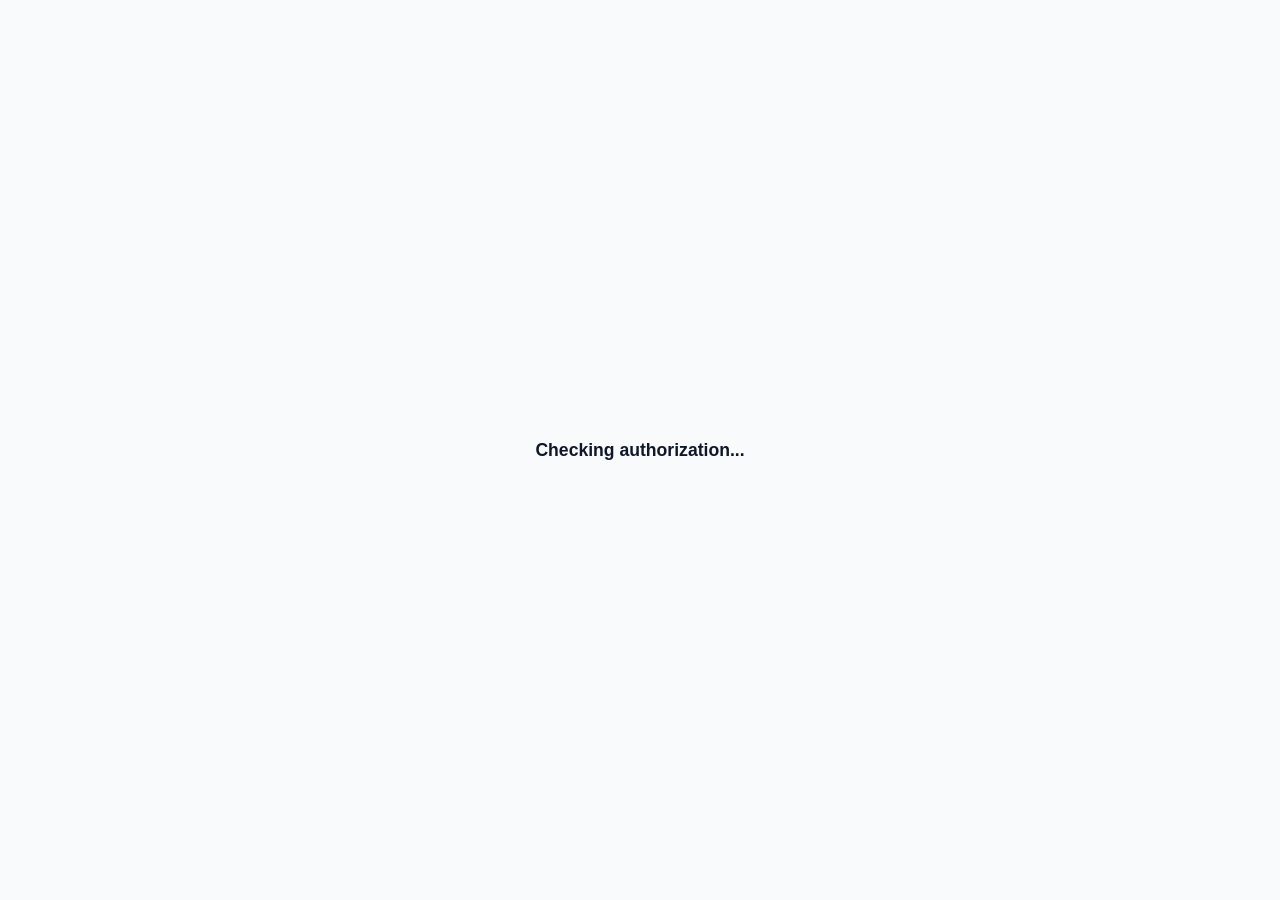
<file: admin/add-cup-fixture.html>
<!DOCTYPE html>
<html lang="en">
<head>
  <meta charset="UTF-8" />
  <meta name="viewport" content="width=device-width, initial-scale=1.0" />
  <title>Add Cup Fixture - Admin Portal</title>
  <style>
    :root {
      --primary: #0f172a;
      --primary-hover: #1e293b;
      --admin-color: #2563eb;
      --admin-hover: #1d4ed8;
      --team-color: #059669;
      --team-hover: #047857;
      --bg-body: #f8fafc;
      --bg-card: #ffffff;
      --text-main: #334155;
      --text-dark: #0f172a;
      --border-color: #e2e8f0;
      --shadow-md: 0 4px 6px -1px rgba(0,0,0,0.1);
    }

    * { 
      box-sizing: border-box; 
      margin: 0; 
      padding: 0; 
    }

    body {
      font-family: -apple-system, BlinkMacSystemFont, "Segoe UI", Roboto, Helvetica, Arial, sans-serif;
      background-color: var(--bg-body);
      color: var(--text-main);
      min-height: 100vh;
      display: flex;
      flex-direction: column;
      align-items: center;
      padding: 24px 16px;
    }

    .container {
      width: 100%;
      max-width: 600px;
      display: flex;
      flex-direction: column;
      gap: 20px;
    }

    .card {
      background: var(--bg-card);
      border-radius: 12px;
      box-shadow: var(--shadow-md);
      border: 1px solid var(--border-color);
      padding: 28px 24px;
    }

    .card h1 {
      font-size: 1.4rem;
      color: var(--text-dark);
      margin-bottom: 6px;
    }

    .card p {
      font-size: 0.88rem;
      color: #64748b;
      margin-bottom: 20px;
    }

    .form-group {
      display: flex;
      flex-direction: column;
      gap: 6px;
      margin-bottom: 18px;
    }

    .form-group label {
      font-size: 0.85rem;
      font-weight: 600;
      color: var(--text-dark);
    }

    .form-group input, 
    .form-group select {
      padding: 10px 14px;
      font-size: 0.95rem;
      border-radius: 6px;
      border: 1px solid var(--border-color);
      outline: none;
      background-color: #ffffff;
    }

    .form-group input:focus, 
    .form-group select:focus {
      border-color: #2563eb;
      box-shadow: 0 0 0 3px rgba(37, 99, 235, 0.1);
    }

    .btn-submit {
      width: 100%;
      background-color: #2563eb;
      color: #ffffff;
      font-weight: 600;
      font-size: 0.95rem;
      padding: 10px;
      border-radius: 6px;
      border: none;
      cursor: pointer;
      margin-top: 8px;
      transition: background-color 0.2s ease;
    }

    .btn-submit:hover { 
      background-color: #1d4ed8; 
    }

    .btn-submit:disabled { 
      opacity: 0.6; 
      cursor: not-allowed; 
    }

    .alert-error, 
    .alert-success {
      padding: 10px 14px;
      border-radius: 6px;
      font-size: 0.85rem;
      margin-bottom: 18px;
      display: none;
    }

    .alert-error { 
      background-color: #fef2f2; 
      color: #b91c1c; 
      border: 1px solid #fca5a5; 
    }

    .alert-success { 
      background-color: #f0fdf4; 
      color: #15803d; 
      border: 1px solid #86efac; 
    }

    #auth-loader {
      position: fixed;
      inset: 0;
      background-color: var(--bg-body);
      display: flex;
      align-items: center;
      justify-content: center;
      font-size: 1.1rem;
      font-weight: 600;
      color: var(--text-dark);
      z-index: 999;
    }
  </style>
</head>
<body>

  <!-- AUTH CHECK SCREEN -->
  <div id="auth-loader">Checking authorization...</div>

  <div class="container" id="admin-content" style="display: none;">
    <!-- INJECTED ADMIN NAVIGATION & HEADER -->
    <div id="admin-nav-placeholder"></div>

    <div class="card">
      <h1>Add Cup Fixture</h1>
      <p>Schedule a new Cup match for the 2026/27 season.</p>

      <div id="alert-error" class="alert-error"></div>
      <div id="alert-success" class="alert-success"></div>

      <form id="fixture-form">
        <div class="form-group">
          <label for="cup-type">Cup Competition</label>
          <select id="cup-type" required>
            <option value="charities_cup">Charities Cup</option>
            <option value="presidents_cup">Presidents Cup</option>
          </select>
        </div>

        <div class="form-group">
          <label for="cup-round">Cup Round</label>
          <input 
            type="text" 
            id="cup-round" 
            list="common-rounds" 
            placeholder="e.g. Round 1, Quarter Final, Semi Final" 
            required 
          />
          <datalist id="common-rounds">
            <option value="Preliminary Round"></option>
            <option value="Round 1"></option>
            <option value="Round 2"></option>
            <option value="Round 3"></option>
            <option value="Quarter Final"></option>
            <option value="Semi Final"></option>
            <option value="Final"></option>
          </datalist>
        </div>

        <div class="form-group">
          <label for="week-beginning">Week Beginning Date</label>
          <input type="date" id="week-beginning" required />
        </div>

        <div class="form-group">
          <label for="home-team">Home Team</label>
          <select id="home-team" required>
            <option value="" disabled selected>Loading teams...</option>
          </select>
        </div>

        <div class="form-group">
          <label for="away-team">Away Team</label>
          <select id="away-team" required>
            <option value="" disabled selected>Loading teams...</option>
          </select>
        </div>

        <button type="submit" id="submit-btn" class="btn-submit">Save Cup Fixture</button>
      </form>
    </div>
  </div>

  <script type="module">
    import { supabase } from "./supabase.js";

    const alertError = document.getElementById('alert-error');
    const alertSuccess = document.getElementById('alert-success');
    const fixtureForm = document.getElementById('fixture-form');
    const submitBtn = document.getElementById('submit-btn');
    const homeSelect = document.getElementById('home-team');
    const awaySelect = document.getElementById('away-team');

    async function checkAdminAuth() {
      // 1. Fetch and inject shared AdminNav
      try {
        const res = await fetch("adminnav.html");
        document.getElementById("admin-nav-placeholder").innerHTML = await res.text();
      } catch (err) {
        console.error("Failed to load AdminNav.html:", err);
      }

      const { data: { session }, error } = await supabase.auth.getSession();

      if (error || !session) {
        window.location.href = "login.html";
        return;
      }

      const userEmailDisplay = document.getElementById('user-email-display');
      if (userEmailDisplay) userEmailDisplay.textContent = session.user.email;

      // Verify User Admin Role
      const { data, error: roleErr } = await supabase
        .from('user_roles')
        .select('role')
        .eq('user_id', session.user.id)
        .maybeSingle();

      if (roleErr || !data || data.role !== 'admin') {
        alert('Access Denied: Only General Admins can access this page.');
        window.location.href = "admin.html";
        return;
      }

      // Setup user permissions badge and nav bars via AdminNav logic
      await loadUserPermissions(session.user.id);

      // Setup Logout button handler
      const logoutBtn = document.getElementById('logout-btn');
      if (logoutBtn) {
        logoutBtn.addEventListener('click', async () => {
          await supabase.auth.signOut();
          window.location.href = "login.html";
        });
      }

      // Highlight active link
      const currentPage = window.location.pathname.split("/").pop().toLowerCase();
      document.querySelectorAll(".nav-bar .nav-link").forEach(link => {
        const href = link.getAttribute("href").toLowerCase();
        if (href === currentPage) {
          link.style.filter = "brightness(1.15)";
          link.style.outline = "2px solid white";
        }
      });

      document.getElementById('auth-loader').style.display = 'none';
      document.getElementById('admin-content').style.display = 'flex';

      await loadTeams();
    }

    async function loadUserPermissions(userId) {
      const userRoleBadge = document.getElementById('user-role-badge');
      const siteAdminNavBar = document.getElementById('site-admin-nav-bar');
      const teamAdminNavBar = document.getElementById('team-admin-nav-bar');

      try {
        const { data } = await supabase
          .from('user_roles')
          .select('role')
          .eq('user_id', userId)
          .maybeSingle();

        if (data && data.role === 'admin') {
          if (userRoleBadge) {
            userRoleBadge.textContent = 'Site Admin';
            userRoleBadge.style.backgroundColor = '#2563eb';
          }
          if (siteAdminNavBar) siteAdminNavBar.style.display = 'flex';
          if (teamAdminNavBar) teamAdminNavBar.style.display = 'flex';
        }
      } catch (err) {
        console.error('Error loading role permissions:', err);
      }
    }

    async function loadTeams() {
      try {
        const { data, error } = await supabase
          .from('Teams')
          .select('id, "Team Name"')
          .order('Team Name', { ascending: true });

        if (error) throw error;

        populateDropdown(homeSelect, data, "Select Home Team");
        populateDropdown(awaySelect, data, "Select Away Team");
      } catch (err) {
        alertError.textContent = `Error loading teams list: ${err.message}`;
        alertError.style.display = 'block';
      }
    }

    function populateDropdown(selectElement, teams, placeholder) {
      selectElement.innerHTML = `<option value="" disabled selected>${placeholder}</option>`;
      teams.forEach(team => {
        const option = document.createElement('option');
        option.value = team.id;
        option.textContent = team['Team Name'];
        selectElement.appendChild(option);
      });
    }

    homeSelect.addEventListener('change', () => {
      if (homeSelect.value === awaySelect.value) awaySelect.value = '';
    });
    awaySelect.addEventListener('change', () => {
      if (homeSelect.value === awaySelect.value) homeSelect.value = '';
    });

    fixtureForm.addEventListener('submit', async (e) => {
      e.preventDefault();
      alertError.style.display = 'none';
      alertSuccess.style.display = 'none';

      const homeId = parseInt(homeSelect.value, 10);
      const awayId = parseInt(awaySelect.value, 10);
      const cupRound = document.getElementById('cup-round').value.trim();

      if (homeId === awayId) {
        alertError.textContent = "Home and Away teams cannot be the same.";
        alertError.style.display = 'block';
        return;
      }

      submitBtn.disabled = true;
      submitBtn.textContent = 'Saving...';

      const payload = {
        "Week Beggining": document.getElementById('week-beginning').value,
        "Home Team ID": homeId,
        "Away Team ID": awayId,
        "Season": "2026/27",
        "match_type": document.getElementById('cup-type').value,
        "cup_round": cupRound
      };

      try {
        const { error } = await supabase
          .from('Fixtures')
          .insert([payload]);

        if (error) throw error;

        alertSuccess.textContent = 'Cup fixture successfully created!';
        alertSuccess.style.display = 'block';
        
        homeSelect.value = '';
        awaySelect.value = '';

      } catch (err) {
        alertError.textContent = `Failed to insert fixture: ${err.message}`;
        alertError.style.display = 'block';
      } finally {
        submitBtn.disabled = false;
        submitBtn.textContent = 'Save Cup Fixture';
      }
    });

    document.addEventListener('DOMContentLoaded', checkAdminAuth);
  </script>
</body>
</html>
</file>
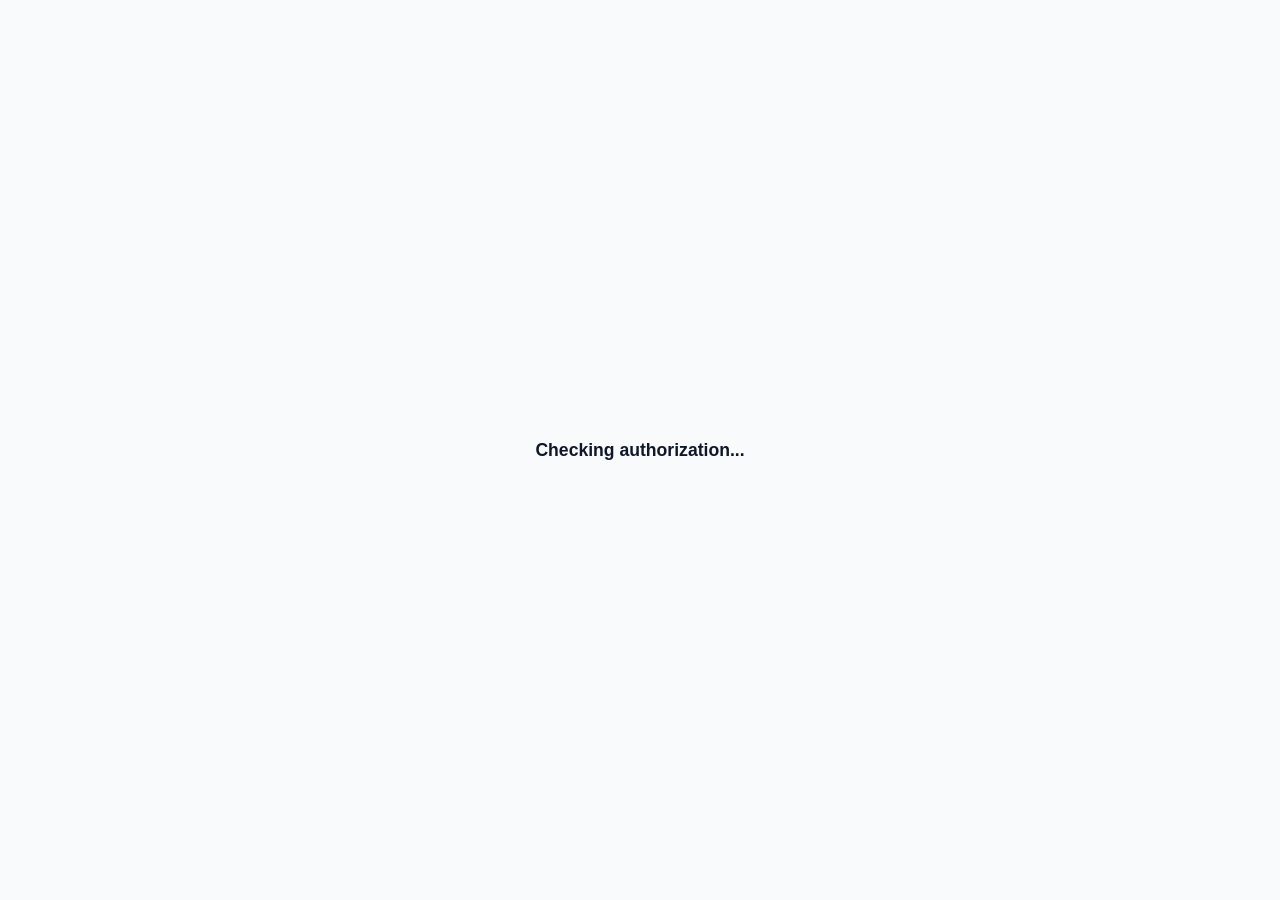
<file: admin/admin.html>
<!DOCTYPE html>
<html lang="en">
<head>
  <meta charset="UTF-8" />
  <meta name="viewport" content="width=device-width, initial-scale=1.0" />
  <title>Admin Dashboard - Tewkesbury Skittles League</title>
  <style>
    :root {
      --primary: #0f172a;
      --primary-hover: #1e293b;
      --admin-color: #2563eb;
      --admin-hover: #1d4ed8;
      --team-color: #059669;
      --team-hover: #047857;
      --bg-body: #f8fafc;
      --bg-card: #ffffff;
      --text-main: #334155;
      --text-dark: #0f172a;
      --text-muted: #64748b;
      --border-color: #e2e8f0;
      --danger: #dc2626;
      --shadow-md: 0 4px 6px -1px rgba(0,0,0,0.1), 0 2px 4px -1px rgba(0,0,0,0.06);
    }

    * { box-sizing: border-box; margin: 0; padding: 0; }

    body {
      font-family: -apple-system, BlinkMacSystemFont, "Segoe UI", Roboto, Helvetica, Arial, sans-serif;
      background-color: var(--bg-body);
      color: var(--text-main);
      padding: 24px 16px;
      max-width: 950px;
      margin: 0 auto;
      line-height: 1.5;
    }

    .container {
      display: flex;
      flex-direction: column;
      gap: 20px;
    }

    /* Cards & Forms */
    .card {
      background: var(--bg-card);
      border-radius: 10px;
      box-shadow: var(--shadow-md);
      border: 1px solid var(--border-color);
      overflow: hidden;
    }

    .card-header {
      background-color: #f1f5f9;
      padding: 14px 20px;
      border-bottom: 1px solid var(--border-color);
    }

    .card-header h2 {
      font-size: 1.1rem;
      color: var(--text-dark);
    }

    .card-body { padding: 20px; }

    .form-grid {
      display: grid;
      grid-template-columns: repeat(auto-fit, minmax(200px, 1fr));
      gap: 16px;
      margin-bottom: 16px;
    }

    .form-group {
      display: flex;
      flex-direction: column;
      gap: 6px;
    }

    .form-group label {
      font-size: 0.85rem;
      font-weight: 600;
      color: var(--text-dark);
    }

    .form-group input, .form-group select {
      padding: 8px 12px;
      font-size: 0.9rem;
      border-radius: 6px;
      border: 1px solid var(--border-color);
      outline: none;
    }

    .form-group input:focus, .form-group select:focus {
      border-color: var(--primary);
    }

    table {
      width: 100%;
      border-collapse: collapse;
      margin-top: 5px;
    }

    th, td {
      border: 1px solid var(--border-color);
      padding: 10px 14px;
      text-align: left;
      font-size: 0.9rem;
    }

    th {
      background-color: #f1f5f9;
      color: var(--text-dark);
    }

    .action-link {
      color: var(--admin-color);
      font-weight: bold;
      text-decoration: underline;
    }

    .alert {
      padding: 12px 16px;
      border-radius: 6px;
      font-size: 0.9rem;
      margin-bottom: 16px;
      display: none;
    }

    .alert-error {
      background-color: #fef2f2;
      color: #b91c1c;
      border: 1px solid #fca5a5;
    }

    #auth-loader {
      position: fixed;
      inset: 0;
      background-color: var(--bg-body);
      display: flex;
      align-items: center;
      justify-content: center;
      font-size: 1.1rem;
      font-weight: 600;
      color: var(--text-dark);
      z-index: 999;
    }
  </style>
</head>
<body>

  <!-- AUTH CHECK SCREEN -->
  <div id="auth-loader">Checking authorization...</div>

  <div class="container" id="admin-content" style="display: none;">

    <!-- INJECTED ADMIN NAVIGATION & HEADER -->
    <div id="admin-nav-placeholder"></div>

    <!-- STATUS MESSAGES -->
    <div id="form-alert-error" class="alert alert-error"></div>

    <!-- SECTION 1: TEAM PROFILE & ASSIGNMENT -->
    <section class="card" id="team-profile-section">
      <div class="card-header">
        <h2>Your Team Information</h2>
      </div>
      <div class="card-body">
        <div class="form-grid">
          <div class="form-group">
            <label>Assigned Team</label>
            <input type="text" id="team-name" readonly value="Loading..." />
          </div>
          <div class="form-group">
            <label>Division</label>
            <input type="text" id="team-division" readonly value="Loading..." />
          </div>
        </div>
        <div class="form-grid">
          <div class="form-group">
            <label>Home Alley</label>
            <input type="text" id="team-alley" readonly value="Loading..." />
          </div>
          <div class="form-group">
            <label>Home Game Night</label>
            <input type="text" id="team-gamenight" readonly value="Loading..." />
          </div>
        </div>
      </div>
    </section>

    <!-- SECTION 2: MATCHES REQUIRING SCORES (Captains Only) -->
    <section class="card" id="matches-requiring-scores-section" style="display: none;">
      <div class="card-header">
        <h2>Matches Requiring Scores</h2>
      </div>
      <div class="card-body">
        <p style="font-size: 0.88rem; color: var(--text-muted); margin-bottom: 12px;">
          Past fixtures for your team that are currently missing score submissions.
        </p>
        <table>
          <thead>
            <tr>
              <th>Date</th>
              <th>Home Team</th>
              <th>Away Team</th>
              <th>Action</th>
            </tr>
          </thead>
          <tbody id="missingScoresBody">
            <tr><td colspan="4" style="text-align: center;">Loading fixtures...</td></tr>
          </tbody>
        </table>
      </div>
    </section>

  </div>

  <script type="module">
    import { supabase } from "./supabase.js";

    const alertError = document.getElementById('form-alert-error');

    async function checkAuth() {
      try {
        const res = await fetch("adminnav.html");
        document.getElementById("admin-nav-placeholder").innerHTML = await res.text();
      } catch (err) {
        console.error("Failed to load AdminNav.html:", err);
      }

      const { data: { session }, error } = await supabase.auth.getSession();

      if (error || !session) {
        window.location.href = "login.html";
        return;
      }

      const userEmailDisplay = document.getElementById('user-email-display');
      if (userEmailDisplay) userEmailDisplay.textContent = session.user.email;
      
      await loadUserPermissions(session.user.id);

      const logoutBtn = document.getElementById('logout-btn');
      if (logoutBtn) {
        logoutBtn.addEventListener('click', async () => {
          await supabase.auth.signOut();
          window.location.href = "login.html";
        });
      }

      const currentPage = window.location.pathname.split("/").pop().toLowerCase();
      document.querySelectorAll(".nav-bar .nav-link").forEach(link => {
        const href = link.getAttribute("href").toLowerCase();
        if (href === currentPage) {
          link.style.filter = "brightness(1.15)";
          link.style.outline = "2px solid white";
        }
      });

      document.getElementById('auth-loader').style.display = 'none';
      document.getElementById('admin-content').style.display = 'flex';
    }

    async function loadUserPermissions(userId) {
      const userRoleBadge = document.getElementById('user-role-badge');
      const siteAdminNavBar = document.getElementById('site-admin-nav-bar');
      const teamAdminNavBar = document.getElementById('team-admin-nav-bar');
      const teamInput = document.getElementById('team-name');
      const divisionInput = document.getElementById('team-division');
      const alleyInput = document.getElementById('team-alley');
      const gameNightInput = document.getElementById('team-gamenight');
      const matchesSection = document.getElementById('matches-requiring-scores-section');

      try {
        const { data, error } = await supabase
          .from('user_roles')
          .select('role, team_name, division')
          .eq('user_id', userId)
          .maybeSingle();

        if (error) console.error('Supabase query error:', error);

        if (data && data.role === 'admin') {
          if (userRoleBadge) {
            userRoleBadge.textContent = 'Site Admin';
            userRoleBadge.style.backgroundColor = '#2563eb';
          }
          if (teamInput) {
            teamInput.value = 'General Admin (All Teams)';
            teamInput.readOnly = false;
          }
          if (divisionInput) divisionInput.value = 'All Divisions';
          if (alleyInput) alleyInput.value = 'N/A';
          if (gameNightInput) gameNightInput.value = 'N/A';

          if (siteAdminNavBar) siteAdminNavBar.style.display = 'flex';
          if (teamAdminNavBar) teamAdminNavBar.style.display = 'flex';
          
          // Hide section for general admins as requested ("This only needs to show for Captains")
          if (matchesSection) matchesSection.style.display = 'none';

        } else if (data && data.role === 'captain') {
          if (userRoleBadge) {
            userRoleBadge.textContent = 'Team Captain';
            userRoleBadge.style.backgroundColor = '#059669';
          }
          const teamName = data.team_name || 'Unassigned';
          if (teamInput) teamInput.value = teamName;
          if (divisionInput) divisionInput.value = data.division || 'Division 3';

          if (siteAdminNavBar) siteAdminNavBar.style.display = 'none';
          if (teamAdminNavBar) teamAdminNavBar.style.display = 'flex';
          if (matchesSection) matchesSection.style.display = 'block';

          // Fetch team metadata (Alley and Game Night) and missing scores
          await loadTeamMetadata(teamName);
          await loadMissingScoresForCaptain(teamName);

        } else {
          if (userRoleBadge) userRoleBadge.textContent = 'User';
          if (teamInput) teamInput.value = 'Unassigned';
          if (divisionInput) divisionInput.value = 'N/A';
          if (alleyInput) alleyInput.value = 'N/A';
          if (gameNightInput) gameNightInput.value = 'N/A';

          if (siteAdminNavBar) siteAdminNavBar.style.display = 'none';
          if (teamAdminNavBar) teamAdminNavBar.style.display = 'none';
          if (matchesSection) matchesSection.style.display = 'none';
        }
      } catch (err) {
        console.error('Error fetching role:', err);
      }
    }

    async function loadTeamMetadata(teamName) {
      try {
        const { data, error } = await supabase
          .from('Teams')
          .select('"Home Alley", "Home Night"')
          .ilike('"Team Name"', teamName)
          .maybeSingle();

        if (data) {
          document.getElementById('team-alley').value = data["Home Alley"] || 'Not Set';
          document.getElementById('team-gamenight').value = data["Home Night"] || 'Not Set';
        }
      } catch (err) {
        console.error("Error loading team metadata:", err);
      }
    }

    function normaliseDate(str) {
      if (!str) return "";
      const match = str.match(/\d{1,2}-\d{1,2}-\d{4}/);
      if (!match) return str;
      let [dd, mm, yyyy] = match[0].split("-");
      if (dd.length === 1) dd = "0" + dd;
      if (mm.length === 1) mm = "0" + mm;
      return `${yyyy}-${mm}-${dd}`;
    }

    async function loadMissingScoresForCaptain(teamName) {
      const tbody = document.getElementById('missingScoresBody');
      tbody.innerHTML = `<tr><td colspan="4" style="text-align: center;">Checking fixtures...</td></tr>`;

      try {
        const { data: fixtures, error } = await supabase.rpc("tmsl_get_allfixtures", {
          team: teamName
        });

        if (error || !fixtures) {
          tbody.innerHTML = `<tr><td colspan="4" style="text-align: center;">No past fixtures found.</td></tr>`;
          return;
        }

        const today = new Date();
        today.setHours(0, 0, 0, 0);

        const missingFixtures = [];

        for (const fx of fixtures) {
          const isoDate = normaliseDate(fx.game_date);
          const matchDate = new Date(isoDate);

          if (matchDate <= today) {
            const { data: scores } = await supabase.rpc("tmsl_get_match_scores_with_summary", {
              team_namein: teamName,
              game_date: isoDate
            });

            if (!scores || scores.length === 0) {
              const isHome = fx.home_away === 'H' || fx.home_away === 'Home';
              missingFixtures.push({
                gameDate: fx.game_date,
                isoDate: isoDate,
                homeTeam: isHome ? teamName : fx.opposition,
                awayTeam: isHome ? fx.opposition : teamName,
                team: teamName
              });
            }
          }
        }

        if (missingFixtures.length === 0) {
          tbody.innerHTML = `<tr><td colspan="4" style="text-align: center;">All past matches have score submissions! Excellent work.</td></tr>`;
          return;
        }

        tbody.innerHTML = missingFixtures.map(fx => `
          <tr>
            <td>${fx.gameDate}</td>
            <td><strong>${fx.homeTeam}</strong></td>
            <td><strong>${fx.awayTeam}</strong></td>
            <td>
              <a href="upload.html?team=${encodeURIComponent(fx.team)}&date=${encodeURIComponent(fx.isoDate)}" class="action-link">Add Scores ↗</a>
            </td>
          </tr>
        `).join('');

      } catch (err) {
        console.error("Error loading missing scores:", err);
        tbody.innerHTML = `<tr><td colspan="4" style="text-align: center; color: var(--danger);">Failed to load missing scores.</td></tr>`;
      }
    }

    document.addEventListener('DOMContentLoaded', checkAuth);
  </script>
</body>
</html>
</file>
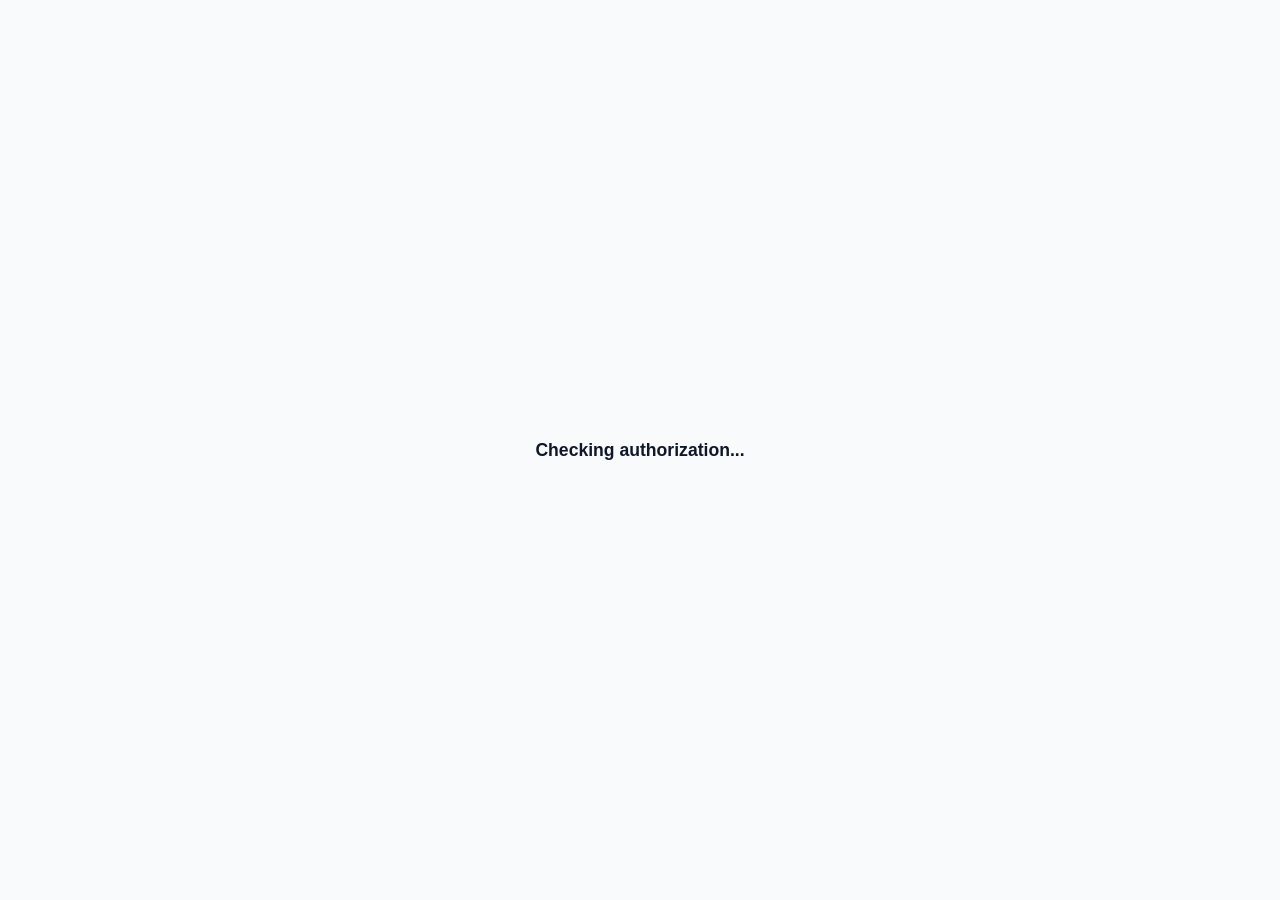
<file: admin/all-fixtures-status.html>
<!DOCTYPE html>
<html lang="en">
<head>
  <meta charset="UTF-8" />
  <meta name="viewport" content="width=device-width, initial-scale=1.0" />
  <title>League Fixtures & Score Status - Admin</title>
  <style>
    :root {
      --primary: #0f172a;
      --primary-hover: #1e293b;
      --admin-color: #2563eb;
      --admin-hover: #1d4ed8;
      --team-color: #059669;
      --team-hover: #047857;
      --bg-body: #f8fafc;
      --bg-card: #ffffff;
      --text-main: #334155;
      --text-dark: #0f172a;
      --text-muted: #64748b;
      --border-color: #e2e8f0;
      --shadow-md: 0 4px 6px -1px rgba(0,0,0,0.1), 0 2px 4px -1px rgba(0,0,0,0.06);
    }

    * { box-sizing: border-box; margin: 0; padding: 0; }

    body {
      font-family: -apple-system, BlinkMacSystemFont, "Segoe UI", Roboto, Helvetica, Arial, sans-serif;
      background-color: var(--bg-body);
      color: var(--text-main);
      padding: 24px 16px;
      max-width: 1100px;
      margin: 0 auto;
      line-height: 1.5;
    }

    .container {
      display: flex;
      flex-direction: column;
      gap: 20px;
    }

    .card {
      background: var(--bg-card);
      border-radius: 10px;
      box-shadow: var(--shadow-md);
      border: 1px solid var(--border-color);
      overflow: hidden;
      padding: 20px;
    }

    h1 { font-size: 1.4rem; color: var(--text-dark); margin-bottom: 10px; }

    .filter-bar {
      margin: 15px 0;
      display: flex;
      gap: 15px;
      align-items: center;
      flex-wrap: wrap;
    }

    select, input {
      padding: 6px 10px;
      font-size: 14px;
      border-radius: 6px;
      border: 1px solid var(--border-color);
    }

    table {
      width: 100%;
      border-collapse: collapse;
      margin-top: 15px;
    }

    th, td {
      border: 1px solid var(--border-color);
      padding: 10px 14px;
      text-align: left;
    }

    th {
      background-color: #f1f5f9;
      font-weight: bold;
      color: var(--text-dark);
    }

    /* Color Status Classes */
    .status-has-scores {
      background-color: #d4edda !important;
      color: #155724;
    }

    .status-result-summary {
      background-color: #ffe8cc !important;
      color: #d97706;
      font-weight: bold;
    }

    .status-missing-scores {
      background-color: #f8d7da !important;
      color: #721c24;
      font-weight: bold;
    }

    .status-upcoming {
      background-color: #ffffff !important;
      color: var(--text-main);
    }

    .badge-container {
      display: flex;
      gap: 8px;
      flex-wrap: wrap;
      margin-bottom: 10px;
    }

    .badge {
      display: inline-block;
      padding: 4px 8px;
      border-radius: 4px;
      font-size: 12px;
      font-weight: bold;
    }
    .badge-green { background: #28a745; color: #fff; }
    .badge-orange { background: #f59e0b; color: #fff; }
    .badge-red { background: #dc3545; color: #fff; }
    .badge-white { background: #e0e0e0; color: #333; }

    tr.status-has-scores, tr.status-result-summary, tr.status-missing-scores {
      cursor: pointer;
      transition: filter 0.15s ease;
    }

    tr.status-has-scores:hover, tr.status-result-summary:hover, tr.status-missing-scores:hover {
      filter: brightness(0.95);
    }

    .action-link {
      font-weight: bold;
      text-decoration: underline;
    }

    #auth-loader {
      position: fixed;
      inset: 0;
      background-color: var(--bg-body);
      display: flex;
      align-items: center;
      justify-content: center;
      font-size: 1.1rem;
      font-weight: 600;
      color: var(--text-dark);
      z-index: 999;
    }
  </style>
</head>

<body>

  <!-- AUTH CHECK SCREEN -->
  <div id="auth-loader">Checking authorization...</div>

  <div class="container" id="admin-content" style="display: none;">

    <!-- INJECTED ADMIN NAVIGATION & HEADER -->
    <div id="admin-nav-placeholder"></div>

    <!-- MAIN CONTENT CARD -->
    <div class="card">
      <h1>All Teams – Fixtures & Score Status</h1>

      <div class="badge-container">
        <span class="badge badge-green">Green = Full Scorecard</span>
        <span class="badge badge-orange">Orange = Results Summary</span>
        <span class="badge badge-red">Red = Past Match (Missing Scores)</span>
        <span class="badge badge-white">White = Fixture To Play</span>
      </div>

      <div class="filter-bar">
        <label><strong>Filter by Team:</strong>
          <select id="teamFilter">
            <option value="ALL">-- All Teams --</option>
          </select>
        </label>

        <label><strong>Filter Status:</strong>
          <select id="statusFilter">
            <option value="ALL">-- All Statuses --</option>
            <option value="status-missing-scores">Missing Scores Only (Red)</option>
            <option value="status-result-summary">Results Summary Only (Orange)</option>
            <option value="status-has-scores">Full Scorecard Only (Green)</option>
            <option value="status-upcoming">Upcoming Only (White)</option>
          </select>
        </label>
      </div>

      <table>
        <thead>
          <tr>
            <th>Date</th>
            <th>Home Team</th>
            <th>Away Team</th>
            <th>Status</th>
          </tr>
        </thead>
        <tbody id="allFixturesBody">
          <tr><td colspan="4">Loading league fixtures...</td></tr>
        </tbody>
      </table>
    </div>

  </div>

  <script type="module">
    import { supabase } from "./supabase.js";

    async function initPage() {
      // 1. Fetch and inject shared AdminNav
      try {
        const res = await fetch("adminnav.html");
        document.getElementById("admin-nav-placeholder").innerHTML = await res.text();
      } catch (err) {
        console.error("Failed to load AdminNav.html:", err);
      }

      // 2. Check Auth Session
      const { data: { session }, error } = await supabase.auth.getSession();

      if (error || !session) {
        window.location.href = "login.html";
        return;
      }

      const userEmailDisplay = document.getElementById('user-email-display');
      if (userEmailDisplay) userEmailDisplay.textContent = session.user.email;

      // 3. Load user roles & permissions
      await loadUserPermissions(session.user.id);

      // 4. Setup Logout button handler from AdminNav
      const logoutBtn = document.getElementById('logout-btn');
      if (logoutBtn) {
        logoutBtn.addEventListener('click', async () => {
          await supabase.auth.signOut();
          window.location.href = "login.html";
        });
      }

      // 5. Highlight active link in Nav
      const currentPage = window.location.pathname.split("/").pop().toLowerCase();
      document.querySelectorAll(".nav-bar .nav-link").forEach(link => {
        const href = link.getAttribute("href").toLowerCase();
        if (href === currentPage) {
          link.style.filter = "brightness(1.15)";
          link.style.outline = "2px solid white";
        }
      });

      // 6. Reveal page content
      document.getElementById('auth-loader').style.display = 'none';
      document.getElementById('admin-content').style.display = 'flex';

      // 7. Load fixtures data
      await loadAllLeagueFixtures();
    }

    async function loadUserPermissions(userId) {
      const userRoleBadge = document.getElementById('user-role-badge');
      const siteAdminNavBar = document.getElementById('site-admin-nav-bar');
      const teamAdminNavBar = document.getElementById('team-admin-nav-bar');

      try {
        const { data, error } = await supabase
          .from('user_roles')
          .select('role')
          .eq('user_id', userId)
          .maybeSingle();

        if (error) console.error('Supabase query error:', error);

        if (data && data.role === 'admin') {
          if (userRoleBadge) {
            userRoleBadge.textContent = 'Site Admin';
            userRoleBadge.style.backgroundColor = '#2563eb';
          }
          if (siteAdminNavBar) siteAdminNavBar.style.display = 'flex';
          if (teamAdminNavBar) teamAdminNavBar.style.display = 'flex';
        } else if (data && data.role === 'captain') {
          if (userRoleBadge) {
            userRoleBadge.textContent = 'Team Captain';
            userRoleBadge.style.backgroundColor = '#059669';
          }
          if (siteAdminNavBar) siteAdminNavBar.style.display = 'none';
          if (teamAdminNavBar) teamAdminNavBar.style.display = 'flex';
        } else {
          if (userRoleBadge) userRoleBadge.textContent = 'User';
          if (siteAdminNavBar) siteAdminNavBar.style.display = 'none';
          if (teamAdminNavBar) teamAdminNavBar.style.display = 'none';
        }
      } catch (err) {
        console.error('Error fetching role:', err);
      }
    }

    // --- FIXTURES STATUS LOGIC ---
    async function fetchTeams() {
      const { data, error } = await supabase
        .from("Teams")
        .select('"Team Name"')
        .order('"Team Name"', { ascending: true });

      if (error || !data) return [];
      return data.map(t => t["Team Name"]);
    }

    function normaliseDate(str) {
      if (!str) return "";
      const match = str.match(/\d{1,2}-\d{1,2}-\d{4}/);
      if (!match) return str;
      let [dd, mm, yyyy] = match[0].split("-");
      if (dd.length === 1) dd = "0" + dd;
      if (mm.length === 1) mm = "0" + mm;
      return `${yyyy}-${mm}-${dd}`;
    }

    let allRowsData = [];

    async function loadAllLeagueFixtures() {
      const tbody = document.getElementById("allFixturesBody");
      const teamFilter = document.getElementById("teamFilter");

      const teamsList = await fetchTeams();
      if (teamsList.length === 0) {
        tbody.innerHTML = `<tr><td colspan="4">Failed to load teams list.</td></tr>`;
        return;
      }

      teamsList.forEach(t => {
        const opt = document.createElement("option");
        opt.value = t;
        opt.textContent = t;
        teamFilter.appendChild(opt);
      });

      const today = new Date();
      today.setHours(0, 0, 0, 0);

      const teamPromises = teamsList.map(async (teamName) => {
        const { data: fixtures, error } = await supabase.rpc("tmsl_get_allfixtures", {
          team: teamName
        });

        if (error || !fixtures) return [];

        return Promise.all(
          fixtures.map(async (fx) => {
            const isoDate = normaliseDate(fx.game_date);
            const matchDate = new Date(isoDate);

            let rowClass = "status-upcoming";
            let statusText = "Upcoming";

            if (matchDate <= today) {
              const { data: scores } = await supabase.rpc("tmsl_get_match_scores_with_summary", {
                team_namein: teamName,
                game_date: isoDate
              });

              if (scores && scores.length > 0) {
                const sampleRow = scores[0];
                const isSummary = sampleRow.homeball1 === null;

                if (isSummary) {
                  rowClass = "status-result-summary";
                  statusText = "Results Summary";
                } else {
                  rowClass = "status-has-scores";
                  statusText = "Scores Available";
                }
              } else {
                rowClass = "status-missing-scores";
                statusText = "Missing Scores";
              }
            }

            const isHome = fx.home_away === 'H' || fx.home_away === 'Home';

            return {
              team: teamName,
              gameDate: fx.game_date,
              isoDate: isoDate,
              homeTeam: isHome ? teamName : fx.opposition,
              awayTeam: isHome ? fx.opposition : teamName,
              statusText: statusText,
              rowClass: rowClass
            };
          })
        );
      });

      const results = await Promise.all(teamPromises);
      
      const seenMatches = new Set();
      allRowsData = results.flat().filter(item => {
        const matchKey = [item.gameDate, item.homeTeam, item.awayTeam].sort().join("|");
        if (seenMatches.has(matchKey)) return false;
        seenMatches.add(matchKey);
        return true;
      });

      allRowsData.sort((a, b) => new Date(a.isoDate) - new Date(b.isoDate));

      renderTable();
    }

    function renderTable() {
      const tbody = document.getElementById("allFixturesBody");
      const selectedTeam = document.getElementById("teamFilter").value;
      const selectedStatus = document.getElementById("statusFilter").value;

      const filtered = allRowsData.filter(r => {
        const matchTeam = selectedTeam === "ALL" || r.homeTeam === selectedTeam || r.awayTeam === selectedTeam;
        const matchStatus = selectedStatus === "ALL" || r.rowClass === selectedStatus;
        return matchTeam && matchStatus;
      });

      if (filtered.length === 0) {
        tbody.innerHTML = `<tr><td colspan="4">No matching fixtures found.</td></tr>`;
        return;
      }

      tbody.innerHTML = filtered.map(r => {
        let actionHtml = r.statusText;
        let targetUrl = "";

        if (r.rowClass === "status-has-scores") {
          targetUrl = `Scores.html?team=${encodeURIComponent(r.team)}&date=${encodeURIComponent(r.isoDate)}`;
          actionHtml = `<span class="action-link">View Scoresheet ↗</span>`;
        } else if (r.rowClass === "status-result-summary") {
          targetUrl = `Scores.html?team=${encodeURIComponent(r.team)}&date=${encodeURIComponent(r.isoDate)}`;
          actionHtml = `<span class="action-link">Results Summary ↗</span>`;
        } else if (r.rowClass === "status-missing-scores") {
          targetUrl = `upload.html?team=${encodeURIComponent(r.team)}&date=${encodeURIComponent(r.isoDate)}`;
          actionHtml = `<span class="action-link">Add Scores ↗</span>`;
        }

        return `
          <tr class="${r.rowClass}" ${targetUrl ? `data-url="${targetUrl}"` : ""}>
            <td>${r.gameDate}</td>
            <td><strong>${r.homeTeam}</strong></td>
            <td><strong>${r.awayTeam}</strong></td>
            <td>${actionHtml}</td>
          </tr>
        `;
      }).join("");

      tbody.querySelectorAll("tr[data-url]").forEach(row => {
        row.addEventListener("click", () => {
          window.location.href = row.getAttribute("data-url");
        });
      });
    }

    document.getElementById("teamFilter").addEventListener("change", renderTable);
    document.getElementById("statusFilter").addEventListener("change", renderTable);

    document.addEventListener('DOMContentLoaded', initPage);
  </script>
</body>
</html>
</file>
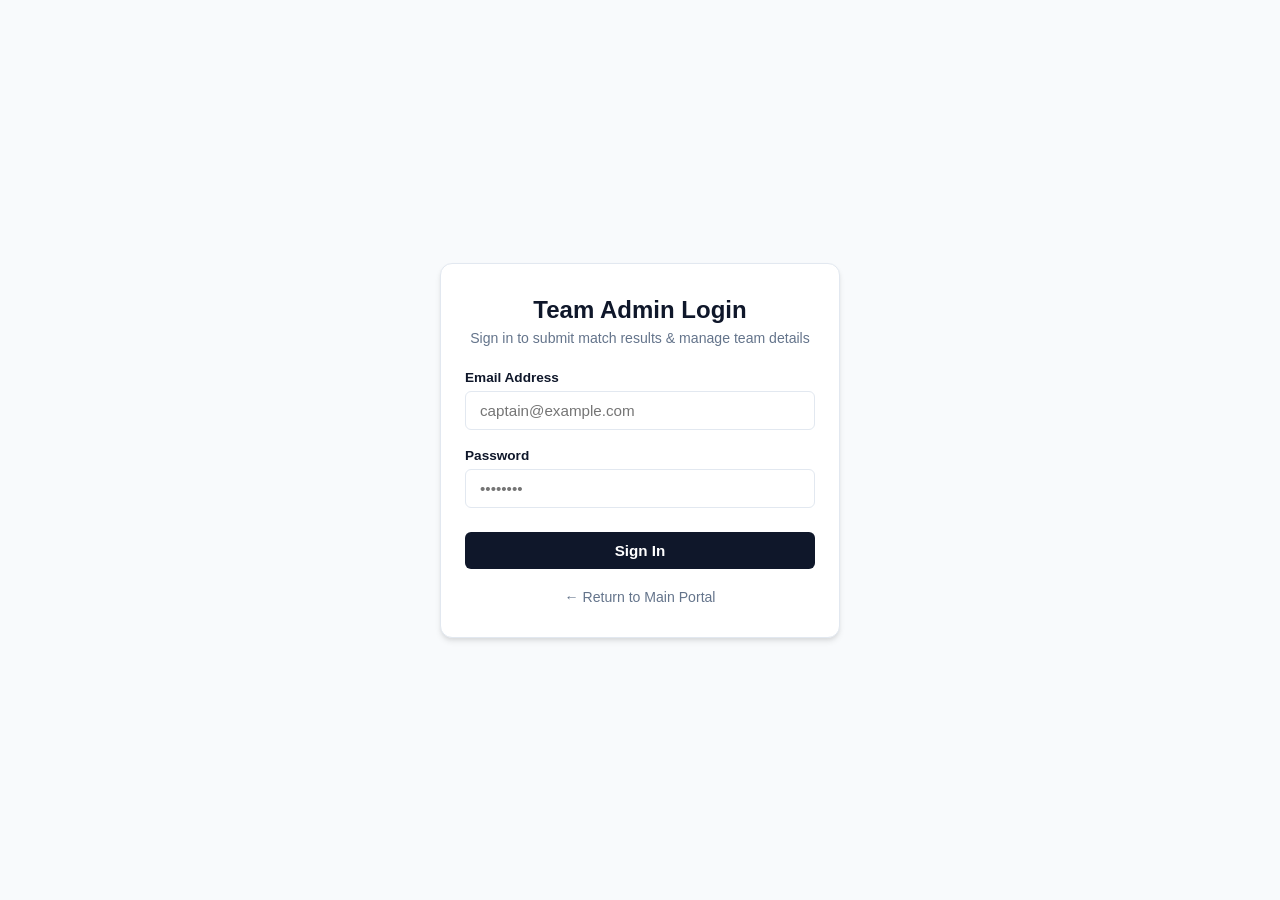
<file: admin/login.html>
<!DOCTYPE html>
<html lang="en">
<head>
  <meta charset="UTF-8" />
  <meta name="viewport" content="width=device-width, initial-scale=1.0" />
  <title>Team Admin Login</title>
  <style>
    :root {
      --primary: #0f172a;
      --primary-hover: #1e293b;
      --bg-body: #f8fafc;
      --bg-card: #ffffff;
      --text-main: #334155;
      --text-dark: #0f172a;
      --border-color: #e2e8f0;
      --shadow-md: 0 4px 6px -1px rgba(0,0,0,0.1), 0 2px 4px -1px rgba(0,0,0,0.06);
    }

    * { box-sizing: border-box; margin: 0; padding: 0; }

    body {
      font-family: -apple-system, BlinkMacSystemFont, "Segoe UI", Roboto, Helvetica, Arial, sans-serif;
      background-color: var(--bg-body);
      color: var(--text-main);
      min-height: 100vh;
      display: flex;
      align-items: center;
      justify-content: center;
      padding: 16px;
    }

    .login-card {
      background: var(--bg-card);
      border-radius: 12px;
      box-shadow: var(--shadow-md);
      border: 1px solid var(--border-color);
      width: 100%;
      max-width: 400px;
      padding: 32px 24px;
    }

    .login-header {
      text-align: center;
      margin-bottom: 24px;
    }

    .login-header h1 {
      font-size: 1.5rem;
      color: var(--text-dark);
      font-weight: 700;
      margin-bottom: 6px;
    }

    .login-header p {
      font-size: 0.88rem;
      color: #64748b;
    }

    .form-group {
      display: flex;
      flex-direction: column;
      gap: 6px;
      margin-bottom: 18px;
    }

    .form-group label {
      font-size: 0.85rem;
      font-weight: 600;
      color: var(--text-dark);
    }

    .form-group input {
      padding: 10px 14px;
      font-size: 0.95rem;
      border-radius: 6px;
      border: 1px solid var(--border-color);
      outline: none;
      transition: border-color 0.2s ease;
    }

    .form-group input:focus {
      border-color: var(--primary);
      box-shadow: 0 0 0 2px rgba(15, 23, 42, 0.15);
    }

    .btn-submit {
      width: 100%;
      background-color: var(--primary);
      color: #ffffff;
      font-weight: 600;
      font-size: 0.95rem;
      padding: 10px;
      border-radius: 6px;
      border: none;
      cursor: pointer;
      transition: background-color 0.2s ease;
      margin-top: 6px;
    }

    .btn-submit:hover {
      background-color: var(--primary-hover);
    }

    .btn-submit:disabled {
      opacity: 0.6;
      cursor: not-allowed;
    }

    .alert-error {
      background-color: #fef2f2;
      color: #b91c1c;
      border: 1px solid #fca5a5;
      padding: 10px 14px;
      border-radius: 6px;
      font-size: 0.85rem;
      margin-bottom: 18px;
      display: none;
    }

    .nav-link {
      display: block;
      text-align: center;
      margin-top: 20px;
      font-size: 0.88rem;
      color: #64748b;
      text-decoration: none;
    }

    .nav-link:hover {
      color: var(--primary);
      text-decoration: underline;
    }
  </style>
</head>
<body>

  <div class="login-card">
    <div class="login-header">
      <h1>Team Admin Login</h1>
      <p>Sign in to submit match results & manage team details</p>
    </div>

    <div id="error-alert" class="alert-error"></div>

    <form id="login-form">
      <div class="form-group">
        <label for="email">Email Address</label>
        <input type="email" id="email" placeholder="captain@example.com" required autocomplete="email" />
      </div>

      <div class="form-group">
        <label for="password">Password</label>
        <input type="password" id="password" placeholder="••••••••" required autocomplete="current-password" />
      </div>

      <button type="submit" id="submit-btn" class="btn-submit">Sign In</button>
    </form>

    <a href="index.html" class="nav-link">&larr; Return to Main Portal</a>
  </div>

  <script type="module">
    import { supabase } from "./supabase.js";

    const loginForm = document.getElementById('login-form');
    const emailInput = document.getElementById('email');
    const passwordInput = document.getElementById('password');
    const submitBtn = document.getElementById('submit-btn');
    const errorAlert = document.getElementById('error-alert');

    // 1. Auto-redirect if already logged in
    async function checkExistingSession() {
      const { data: { session } } = await supabase.auth.getSession();
      if (session) {
        window.location.href = "admin.html";
      }
    }

    // 2. Login submit handler
    loginForm.addEventListener('submit', async (e) => {
      e.preventDefault();
      errorAlert.style.display = 'none';
      submitBtn.disabled = true;
      submitBtn.textContent = 'Signing in...';

      try {
        const { data, error } = await supabase.auth.signInWithPassword({
          email: emailInput.value,
          password: passwordInput.value,
        });

        if (error) throw error;

        // Redirect to admin portal on successful authentication
        window.location.href = "admin.html";

      } catch (err) {
        errorAlert.textContent = err.message || 'Invalid login credentials.';
        errorAlert.style.display = 'block';
      } finally {
        submitBtn.disabled = false;
        submitBtn.textContent = 'Sign In';
      }
    });

    document.addEventListener('DOMContentLoaded', checkExistingSession);
  </script>
</body>
</html>
</file>
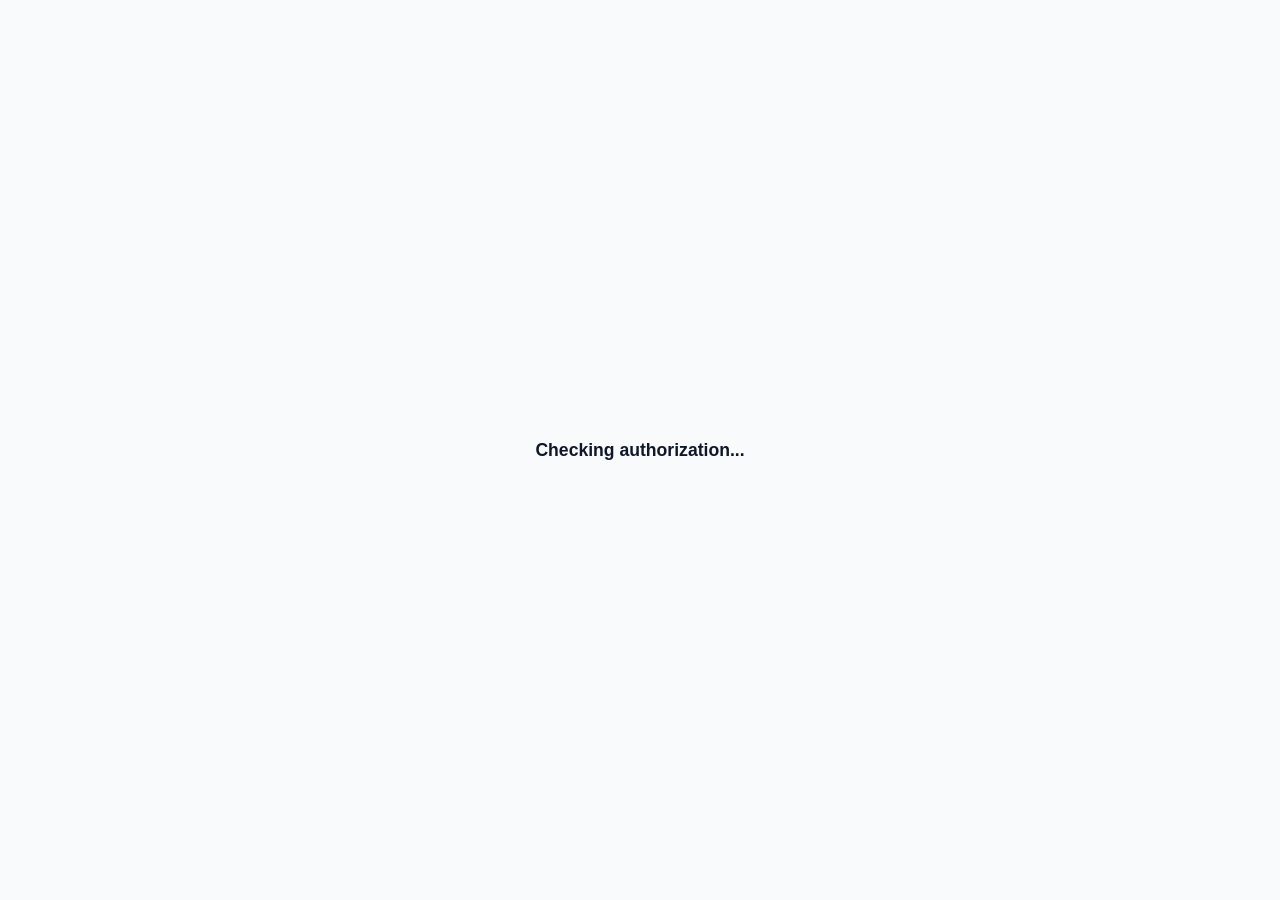
<file: admin/ManagePlayers.html>
<!DOCTYPE html>
<html lang="en">
<head>
  <meta charset="UTF-8">
  <meta name="viewport" content="width=device-width, initial-scale=1.0">
  <title>Manage Team Players - Admin</title>
  <style>
    :root {
      --primary: #0f172a;
      --primary-hover: #1e293b;
      --admin-color: #2563eb;
      --admin-hover: #1d4ed8;
      --team-color: #059669;
      --team-hover: #047857;
      --bg-body: #f8fafc;
      --bg-card: #ffffff;
      --text-main: #334155;
      --text-dark: #0f172a;
      --border-color: #e2e8f0;
      --shadow-md: 0 4px 6px -1px rgba(0,0,0,0.1), 0 2px 4px -1px rgba(0,0,0,0.06);
    }

    * { box-sizing: border-box; margin: 0; padding: 0; }

    body { 
      font-family: -apple-system, BlinkMacSystemFont, "Segoe UI", Roboto, Helvetica, Arial, sans-serif; 
      background-color: var(--bg-body);
      color: var(--text-main);
      padding: 24px 16px;
      max-width: 950px;
      margin: 0 auto;
      line-height: 1.5;
    }

    .container {
      display: flex;
      flex-direction: column;
      gap: 20px;
    }

    .card { 
      background: var(--bg-card); 
      padding: 20px; 
      border-radius: 10px; 
      box-shadow: var(--shadow-md); 
      border: 1px solid var(--border-color);
      margin-bottom: 20px;
    }

    h2 { font-size: 1.2rem; color: var(--text-dark); margin-bottom: 15px; }

    .form-grid {
      display: grid;
      grid-template-columns: repeat(auto-fit, minmax(200px, 1fr)) 120px;
      gap: 12px;
      align-items: flex-end;
    }

    .form-group {
      display: flex;
      flex-direction: column;
      gap: 6px;
    }

    .form-group label {
      font-size: 0.85rem;
      font-weight: 600;
      color: var(--text-dark);
    }

    input, select {
      padding: 10px 12px;
      font-size: 14px;
      border: 1px solid var(--border-color);
      border-radius: 6px;
      width: 100%;
    }

    button.action-btn {
      padding: 10px 16px;
      background: var(--team-color);
      color: white;
      border: none;
      border-radius: 6px;
      font-weight: bold;
      cursor: pointer;
    }
    button.action-btn:hover { filter: brightness(0.9); }

    table {
      width: 100%;
      border-collapse: collapse;
      margin-top: 15px;
    }

    th, td {
      border: 1px solid var(--border-color);
      padding: 10px 14px;
      text-align: left;
    }

    th { background-color: #f1f5f9; color: var(--text-dark); }

    .btn-danger {
      background: #dc2626;
      color: white;
      border: none;
      padding: 6px 12px;
      border-radius: 4px;
      cursor: pointer;
      font-size: 0.85rem;
    }
    .btn-danger:hover { background: #b91c1c; }

    #auth-loader {
      position: fixed;
      inset: 0;
      background-color: var(--bg-body);
      display: flex;
      align-items: center;
      justify-content: center;
      font-size: 1.1rem;
      font-weight: 600;
      color: var(--text-dark);
      z-index: 999;
    }
  </style>
</head>
<body>

  <div id="auth-loader">Checking authorization...</div>

  <div class="container" id="admin-content" style="display: none;">
    <!-- Injected Navigation Banner -->
    <div id="admin-nav-placeholder"></div>

    <div class="card">
      <h2>Manage Team Players</h2>
      
      <div style="margin-bottom: 20px;">
        <label for="teamSelect"><strong>Select Team:</strong></label>
        <select id="teamSelect" style="max-width: 300px; margin-top: 6px;">
          <option value="">Loading teams...</option>
        </select>
      </div>

      <form id="addPlayerForm" class="form-grid">
        <div class="form-group">
          <label for="fullName">Full Name</label>
          <input type="text" id="fullName" placeholder="e.g. John Smith" required>
        </div>
        <div class="form-group">
          <label for="shortName">Short Name / Initials</label>
          <input type="text" id="shortName" placeholder="e.g. J. Smith">
        </div>
        <button type="submit" class="action-btn">Add Player</button>
      </form>
    </div>

    <div class="card">
      <h2>Registered Players Roster</h2>
      <table>
        <thead>
          <tr>
            <th>Full Name</th>
            <th>Short Name</th>
            <th style="width: 100px; text-align: center;">Action</th>
          </tr>
        </thead>
        <tbody id="playersTableBody">
          <tr><td colspan="3" style="text-align: center;">Please select a team.</td></tr>
        </tbody>
      </table>
    </div>
  </div>

  <script type="module">
    import { supabase } from '../supabase.js';

    let currentUserRole = '';
    let currentAssignedTeamId = null;

    async function initPage() {
      // 1. Fetch and inject shared AdminNav
      try {
        const res = await fetch("adminnav.html");
        document.getElementById("admin-nav-placeholder").innerHTML = await res.text();
      } catch (err) {
        console.error("Failed to load Adminnav.html", err);
      }

      // 2. Check Auth Session
      const { data: { session }, error } = await supabase.auth.getSession();
      if (error || !session) {
        window.location.href = "login.html";
        return;
      }

      const userEmailDisplay = document.getElementById('user-email-display');
      if (userEmailDisplay) userEmailDisplay.textContent = session.user.email;

      // 3. Fetch User Role and Team
      const { data: roleData } = await supabase
        .from('user_roles')
        .select('role, team_name')
        .eq('user_id', session.user.id)
        .maybeSingle();

      if (roleData) {
        currentUserRole = roleData.role;
      }

      await loadUserPermissions(session.user.id);
      await loadTeamsDropdown(roleData);

      // 4. Setup Logout button handler from AdminNav
      const logoutBtn = document.getElementById('logout-btn');
      if (logoutBtn) {
        logoutBtn.addEventListener('click', async () => {
          await supabase.auth.signOut();
          window.location.href = "login.html";
        });
      }

      // 5. Highlight active link in Nav
      const currentPage = window.location.pathname.split("/").pop().toLowerCase();
      document.querySelectorAll(".nav-bar .nav-link").forEach(link => {
        const href = link.getAttribute("href").toLowerCase();
        if (href === currentPage) {
          link.style.filter = "brightness(1.15)";
          link.style.outline = "2px solid white";
        }
      });

      // 6. Reveal Page Content
      document.getElementById('auth-loader').style.display = 'none';
      document.getElementById('admin-content').style.display = 'flex';
    }

    async function loadUserPermissions(userId) {
      const userRoleBadge = document.getElementById('user-role-badge');
      const siteAdminNavBar = document.getElementById('site-admin-nav-bar');
      const teamAdminNavBar = document.getElementById('team-admin-nav-bar');

      try {
        const { data } = await supabase
          .from('user_roles')
          .select('role')
          .eq('user_id', userId)
          .maybeSingle();

        if (data && data.role === 'admin') {
          if (userRoleBadge) {
            userRoleBadge.textContent = 'Site Admin';
            userRoleBadge.style.backgroundColor = '#2563eb';
          }
          if (siteAdminNavBar) siteAdminNavBar.style.display = 'flex';
          if (teamAdminNavBar) teamAdminNavBar.style.display = 'flex';
        } else if (data && data.role === 'captain') {
          if (userRoleBadge) {
            userRoleBadge.textContent = 'Team Captain';
            userRoleBadge.style.backgroundColor = '#059669';
          }
          if (siteAdminNavBar) siteAdminNavBar.style.display = 'none';
          if (teamAdminNavBar) teamAdminNavBar.style.display = 'flex';
        }
      } catch (err) {
        console.error('Error loading role permissions:', err);
      }
    }

    async function loadTeamsDropdown(roleData) {
      const teamSelect = document.getElementById('teamSelect');
      
      const { data: teams, error } = await supabase
        .from('Teams')
        .select('id, "Team Name"')
        .order('"Team Name"', { ascending: true });

      if (error || !teams) return;

      teamSelect.innerHTML = '<option value="">-- Select Team --</option>';

      teams.forEach(t => {
        const opt = document.createElement('option');
        opt.value = t.id;
        opt.textContent = t["Team Name"];
        teamSelect.appendChild(opt);

        // If user is a captain, find their team ID
        if (roleData && roleData.role === 'captain' && t["Team Name"].toLowerCase() === roleData.team_name?.toLowerCase()) {
          currentAssignedTeamId = t.id;
        }
      });

      if (currentUserRole === 'captain' && currentAssignedTeamId) {
        teamSelect.value = currentAssignedTeamId;
        teamSelect.disabled = true; // Captains can only view/manage their own team
        fetchPlayers(currentAssignedTeamId);
      }

      teamSelect.addEventListener('change', (e) => {
        const selectedTeamId = e.target.value;
        if (selectedTeamId) {
          fetchPlayers(selectedTeamId);
        } else {
          document.getElementById('playersTableBody').innerHTML = `<tr><td colspan="3" style="text-align: center;">Please select a team.</td></tr>`;
        }
      });
    }

    async function fetchPlayers(teamId) {
      const tbody = document.getElementById('playersTableBody');
      tbody.innerHTML = `<tr><td colspan="3" style="text-align: center;">Loading players...</td></tr>`;

      const { data: players, error } = await supabase
        .from('players')
        .select('id, full_name, short_name')
        .eq('team_id', teamId)
        .order('full_name', { ascending: true });

      if (error || !players || players.length === 0) {
        tbody.innerHTML = `<tr><td colspan="3" style="text-align: center;">No players registered for this team.</td></tr>`;
        return;
      }

      tbody.innerHTML = players.map(p => `
        <tr>
          <td>${p.full_name}</td>
          <td>${p.short_name || '-'}</td>
          <td style="text-align: center;">
            <button class="btn-danger" onclick="deletePlayer(${p.id}, ${teamId})">Delete</button>
          </td>
        </tr>
      `).join('');
    }

    // Add Player Form Handler
    document.getElementById('addPlayerForm').addEventListener('submit', async (e) => {
      e.preventDefault();
      const teamId = document.getElementById('teamSelect').value;
      const fullName = document.getElementById('fullName').value.trim();
      const shortName = document.getElementById('shortName').value.trim();

      if (!teamId) {
        alert("Please select a team first.");
        return;
      }

      const { error } = await supabase
        .from('players')
        .insert([{ team_id: teamId, full_name: fullName, short_name: shortName }]);

      if (error) {
        alert("Error adding player: " + error.message);
      } else {
        document.getElementById('fullName').value = '';
        document.getElementById('shortName').value = '';
        fetchPlayers(teamId);
      }
    });

    // Delete player function (made global so inline onclick can find it)
    window.deletePlayer = async function(playerId, teamId) {
      if (!confirm("Are you sure you want to remove this player?")) return;

      const { error } = await supabase
        .from('players')
        .delete()
        .eq('id', playerId);

      if (error) {
        alert("Error deleting player: " + error.message);
      } else {
        fetchPlayers(teamId);
      }
    }

    document.addEventListener('DOMContentLoaded', initPage);
  </script>
</body>
</html>
</file>
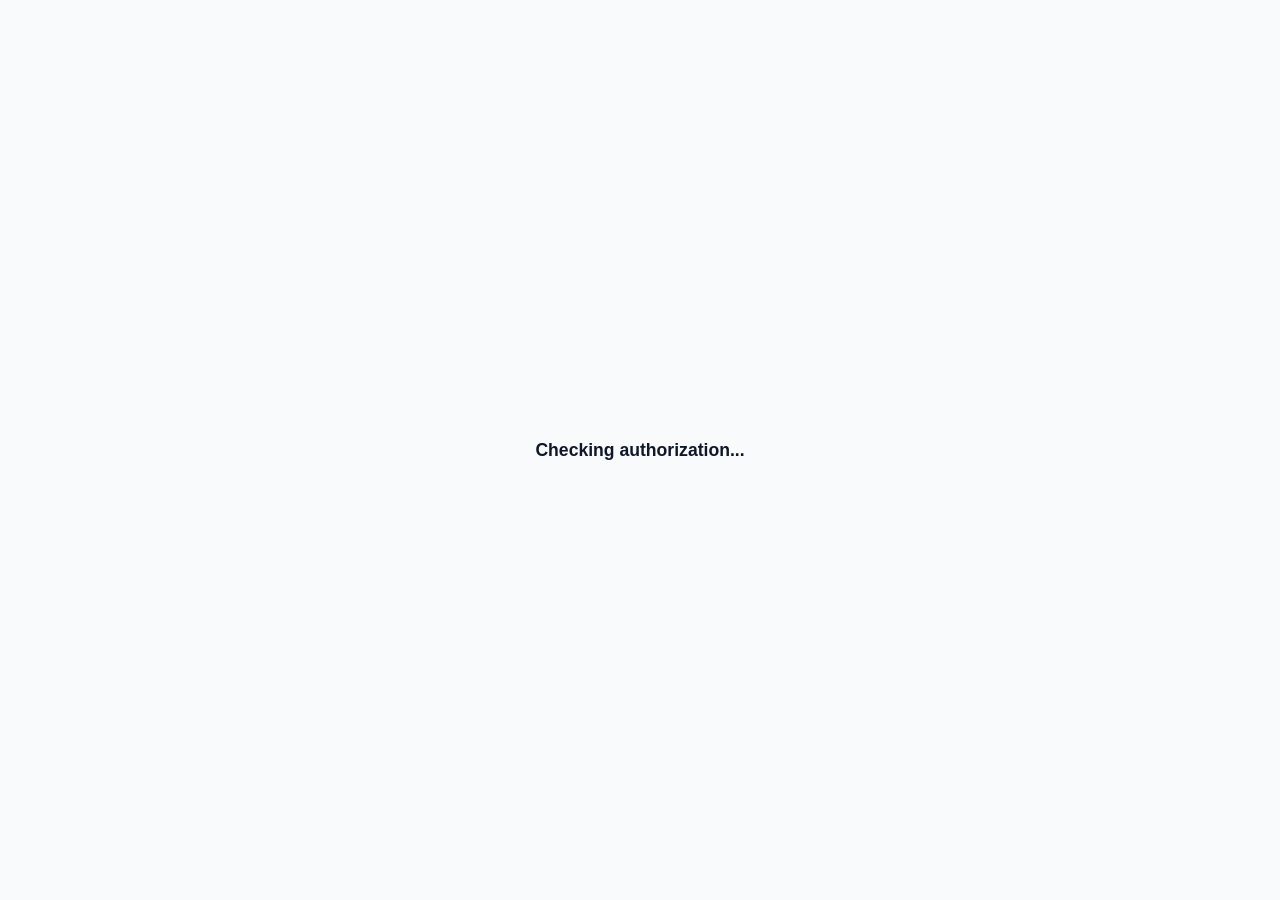
<file: admin/upload.html>
<!DOCTYPE html>
<html lang="en">
<head>
  <meta charset="UTF-8">
  <meta name="viewport" content="width=device-width, initial-scale=1.0">
  <title>Match Scorecard Upload - Admin</title>
<style>
  :root {
    --primary: #0f172a;
    --primary-hover: #1e293b;
    --admin-color: #2563eb;
    --admin-hover: #1d4ed8;
    --team-color: #059669;
    --team-hover: #047857;
    --bg-body: #f8fafc;
    --bg-card: #ffffff;
    --text-main: #334155;
    --text-dark: #0f172a;
    --border-color: #e2e8f0;
    --shadow-md: 0 4px 6px -1px rgba(0,0,0,0.1), 0 2px 4px -1px rgba(0,0,0,0.06);
  }

  * { box-sizing: border-box; margin: 0; padding: 0; }

  body { 
    font-family: -apple-system, BlinkMacSystemFont, "Segoe UI", Roboto, Helvetica, Arial, sans-serif; 
    background-color: var(--bg-body);
    color: var(--text-main);
    padding: 24px 16px;
    max-width: 950px;
    margin: 0 auto;
    line-height: 1.5;
  }

  .container {
    display: flex;
    flex-direction: column;
    gap: 20px;
  }

  .card { 
    background: var(--bg-card); 
    padding: 20px; 
    border-radius: 10px; 
    box-shadow: var(--shadow-md); 
    border: 1px solid var(--border-color);
  }
  .step { display: none; }
  .step.active { display: block; }
  .banner { 
    background: #1f2937; 
    color: white; 
    padding: 12px; 
    border-radius: 6px; 
    margin-bottom: 20px; 
    text-align: center; 
  }
  .banner span { font-weight: bold; margin: 0 10px; }
  .grid-row { 
    display: flex; 
    gap: 10px; 
    align-items: center; 
    margin-bottom: 16px; 
    border-bottom: 1px solid #e1e4e8; 
    padding-bottom: 12px; 
  }
  
  input[type="number"], input[type="text"], select { 
    width: 100%; 
    padding: 10px 8px; 
    font-size: 16px; 
    border: 1px solid #ccc; 
    border-radius: 6px; 
    box-sizing: border-box; 
    text-align: center;
  }
  
  input[type="text"] { text-align: left; }

  .balls { 
    display: grid; 
    grid-template-columns: repeat(8, 1fr); 
    gap: 4px; 
    flex: 1; 
  }

  .balls input[type="number"] {
    padding: 8px 0;
    font-weight: bold;
    -moz-appearance: textfield;
  }
  .balls input[type="number"]::-webkit-outer-spin-button,
  .balls input[type="number"]::-webkit-inner-spin-button {
    -webkit-appearance: none;
    margin: 0;
  }

  .card-total-input { 
    display: none; 
    width: 100%; 
    font-size: 18px;
    font-weight: bold;
    padding: 10px;
  }

  .totals-column { 
    min-width: 36px; 
    text-align: center; 
    font-weight: bold; 
    font-size: 18px; 
  }

  .actions { 
    display: flex; 
    justify-content: space-between; 
    margin-top: 20px; 
    gap: 10px;
  }

  button.action-btn { 
    padding: 12px 18px; 
    font-size: 16px;
    border: none; 
    background: #2da44e; 
    color: white; 
    border-radius: 6px; 
    cursor: pointer; 
    font-weight: bold; 
    flex: 1;
  }

  button.secondary { background: #6e7781; }
  .summary-block { background: #f6f8fa; padding: 12px; border-radius: 6px; margin-bottom: 12px; }

  @media (max-width: 600px) {
    .card { padding: 10px; }
    .grid-row {
      flex-direction: column;
      align-items: stretch;
      gap: 6px;
      background: #fafafa;
      padding: 10px;
      border-radius: 6px;
    }
    .totals-column {
      font-size: 20px;
      padding: 4px 0;
      color: #0969da;
    }
    .balls { gap: 3px; }
    .balls input[type="number"] {
      height: 44px;
      font-size: 18px;
    }
  }

  .modal {
    display: none;
    position: fixed;
    z-index: 1000;
    left: 0;
    top: 0;
    width: 100%;
    height: 100%;
    background-color: rgba(0, 0, 0, 0.5);
    justify-content: center;
    align-items: center;
  }
  .modal.active { display: flex; }
  .modal-content {
    background-color: #fff;
    padding: 24px;
    border-radius: 8px;
    max-width: 400px;
    width: 90%;
    text-align: center;
    box-shadow: 0 4px 12px rgba(0,0,0,0.15);
  }
  .modal-content h3 { margin-top: 0; }

  #auth-loader {
    position: fixed;
    inset: 0;
    background-color: var(--bg-body);
    display: flex;
    align-items: center;
    justify-content: center;
    font-size: 1.1rem;
    font-weight: 600;
    color: var(--text-dark);
    z-index: 999;
  }
</style>
</head>
<body>

  <!-- AUTH CHECK SCREEN -->
  <div id="auth-loader">Checking authorization...</div>

  <div class="container" id="admin-content" style="display: none;">

    <!-- INJECTED ADMIN NAVIGATION & HEADER -->
    <div id="admin-nav-placeholder"></div>

    <!-- MAIN UPLOAD CARD -->
    <div class="card">
      <div style="margin-bottom: 20px;">
        <h2>Match Scorecard Upload — <span id="teamLabel">Select Team</span></h2>
        
        <div style="display: none; gap: 10px; margin-bottom: 12px;">
          <input type="text" id="TeamName" placeholder="Enter Team Name">
          <button id="loadTeamBtn" type="button">Load Fixtures</button>
        </div>

        <div style="display: flex; gap: 10px; margin-bottom: 12px;">
          <select id="GameSelect">
            <option value="">Select Fixture...</option>
          </select>
          <input type="text" id="Season" value="2026/27" style="display: none; width: 100px;">
        </div>

        <div>
          <label><input type="radio" name="entryMode" value="detailed" checked> Ball-by-Ball</label>
          <label style="margin-left: 15px;"><input type="radio" name="entryMode" value="summary"> Card Total</label>
        </div>
      </div>

      <div class="banner">
        <span id="handLeadText">Hand level</span> | 
        <span id="gameLeadText">Game level</span>
      </div>

      <!-- Dynamic Datalist for Team Roster -->
      <datalist id="teamPlayerList"></datalist>

      <!-- STEP 1: Front Hand -->
      <div id="step1" class="step active">
        <h3>Front Hand</h3>
        <div id="frontHandRows"></div>
        <div style="font-weight: bold; text-align: right; margin-top: 10px;">
          Total Front Hand Score: <span id="FrontHandTotal">0</span>
        </div>
        <div id="FrontHandBreakdown" class="summary-block" style="margin-top: 15px;"></div>
        <div class="actions">
          <div></div>
          <button id="next1" class="action-btn" type="button">Next: Middle Hand &rarr;</button>
        </div>
      </div>

      <!-- STEP 2: Middle Hand -->
      <div id="step2" class="step">
        <h3>Middle Hand</h3>
        <div id="middleHandRows"></div>
        <div style="font-weight: bold; text-align: right; margin-top: 10px;">
          Total Middle Hand Score: <span id="MiddleHandTotal">0</span>
        </div>
        <div id="MiddleHandBreakdown" class="summary-block" style="margin-top: 15px;"></div>
        <div class="actions">
          <button id="back1" class="action-btn secondary" type="button">&larr; Back to Front Hand</button>
          <button id="next2" class="action-btn" type="button">Next: Back Hand &rarr;</button>
        </div>
      </div>

      <!-- STEP 3: Back Hand -->
      <div id="step3" class="step">
        <h3>Back Hand</h3>
        <div id="backHandRows"></div>
        <div style="font-weight: bold; text-align: right; margin-top: 10px;">
          Total Back Hand Score: <span id="BackHandTotal">0</span>
        </div>
        <div id="BackHandBreakdown" class="summary-block" style="margin-top: 15px;"></div>
        <div class="actions">
          <button id="back2" class="action-btn secondary" type="button">&larr; Back to Middle Hand</button>
          <button id="submitMatch" class="action-btn" type="button">Review Match Summary</button>
        </div>
      </div>

      <!-- STEP 4: Review & Submit -->
      <div id="step4" class="step">
        <h3>Match Review & Upload</h3>
        <div id="summaryContent"></div>
        <div id="handTotals"></div>
        <div id="teamTotals"></div>
        <div class="actions">
          <button id="summaryBack" class="action-btn secondary" type="button">&larr; Edit Scores</button>
          <button id="summarySubmit" class="action-btn" type="button">Submit Final Scorecard</button>
        </div>
      </div>
    </div>
  </div>

  <!-- Status Pop-up Modal -->
  <div id="statusModal" class="modal">
    <div class="modal-content">
      <h3 id="modalTitle">Status</h3>
      <p id="modalMessage"></p>
      <button id="modalCloseBtn" class="action-btn" type="button" style="width: 100%;">OK</button>
    </div>
  </div>

<script>
  // Dynamically inject player rows into Front, Middle, and Back hand containers with proper class attributes
  const hands = {
    frontHandRows: ["FH1", "FH2", "FH3"],
    middleHandRows: ["MH1", "MH2", "MH3"],
    backHandRows: ["BH1", "BH2", "BH3", "BH4"]
  };

  Object.keys(hands).forEach(containerId => {
    const container = document.getElementById(containerId);
    if (!container) return;
    hands[containerId].forEach(p => {
      let ballsHome = '', ballsAway = '';
      for (let i = 1; i <= 8; i++) {
        ballsHome += `<input type="number" id="${p}_HomeBall${i}" min="0" max="9">`;
        ballsAway += `<input type="number" id="${p}_AwayBall${i}" min="0" max="9">`;
      }

      container.innerHTML += `
        <div class="grid-row">
          <div style="flex: 1;">
            <input type="text" id="${p}_Home_Player" class="player-input home-player-input" placeholder="Home Player (${p})">
            <div class="balls" style="margin-top:4px;">${ballsHome}</div>
            <input type="number" id="${p}_HomeCardTotal" class="card-total-input" placeholder="Home Score">
          </div>
          <div class="totals-column" id="${p}_HomeTotal">0</div>
          <div style="text-align:center; font-weight:bold;">vs</div>
          <div class="totals-column" id="${p}_AwayTotal">0</div>
          <div style="flex: 1;">
            <input type="text" id="${p}_Away_Player" class="player-input away-player-input" placeholder="Away Player (${p})">
            <div class="balls" style="margin-top:4px;">${ballsAway}</div>
            <input type="number" id="${p}_AwayCardTotal" class="card-total-input" placeholder="Away Score">
          </div>
        </div>
      `;
    });
  });
</script>

<script type="module">
  import { supabase } from './supabase.js';

  let allTeamPlayers = [];

  async function initAdminPage() {
    try {
      const res = await fetch("adminnav.html");
      const html = await res.text();
      document.getElementById("admin-nav-placeholder").innerHTML = html;
    } catch (err) {
      console.error("Failed to load AdminNav.html:", err);
    }

    const authLoader = document.getElementById('auth-loader');
    const adminContent = document.getElementById('admin-content');
    const userEmailDisplay = document.getElementById('user-email-display');
    const userRoleBadge = document.getElementById('user-role-badge');
    const logoutBtn = document.getElementById('logout-btn');

    const siteAdminNavBar = document.getElementById('site-admin-nav-bar');
    const teamAdminNavBar = document.getElementById('team-admin-nav-bar');

    const { data: { session }, error } = await supabase.auth.getSession();

    if (error || !session) {
      window.location.href = "login.html";
      return;
    }

    if (userEmailDisplay) userEmailDisplay.textContent = session.user.email;

    let urlTeam = "";
    let targetDate = null;

    const searchString = window.location.search;
    if (searchString) {
      const urlParams = new URLSearchParams(searchString);
      let teamParam = urlParams.get('team') || urlParams.get('Team');
      let dateParam = urlParams.get('date') || urlParams.get('Date');

      if (!teamParam && searchString.length > 1) {
        const rawParam = searchString.substring(1).split('&')[0];
        if (!rawParam.includes('=')) {
          teamParam = decodeURIComponent(rawParam);
        }
      }

      if (teamParam) urlTeam = decodeURIComponent(teamParam).trim();
      if (dateParam) targetDate = dateParam;
    }

    let assignedTeam = "";
    let userRole = "user";

    try {
      const { data, error: roleErr } = await supabase
        .from('user_roles')
        .select('role, team_name')
        .eq('user_id', session.user.id)
        .maybeSingle();

      if (!roleErr && data) {
        userRole = data.role;
        assignedTeam = data.team_name || "";

        if (userRole === 'admin') {
          if (userRoleBadge) {
            userRoleBadge.textContent = 'Site Admin';
            userRoleBadge.style.backgroundColor = '#2563eb';
          }
          if (siteAdminNavBar) siteAdminNavBar.style.display = 'flex';
          if (teamAdminNavBar) teamAdminNavBar.style.display = 'flex';
        } else if (userRole === 'captain') {
          if (userRoleBadge) {
            userRoleBadge.textContent = 'Team Captain';
            userRoleBadge.style.backgroundColor = '#059669';
          }
          if (siteAdminNavBar) siteAdminNavBar.style.display = 'none';
          if (teamAdminNavBar) teamAdminNavBar.style.display = 'flex';
        } else {
          if (userRoleBadge) userRoleBadge.textContent = 'User';
        }
      }
    } catch (err) {
      console.error('Error fetching role:', err);
    }

    let finalTeamToLoad = "";

    if (userRole === 'admin') {
      finalTeamToLoad = urlTeam || assignedTeam || 'Sharks';
    } else if (userRole === 'captain') {
      if (urlTeam && urlTeam.toLowerCase() !== assignedTeam.toLowerCase()) {
        alert("Access Denied: You are not authorized to upload scores for other teams.");
        window.location.href = "admin.html";
        return;
      }
      finalTeamToLoad = assignedTeam;
    } else {
      alert("Access Denied: Admin or Captain privileges required.");
      window.location.href = "login.html";
      return;
    }

    if (finalTeamToLoad) {
      const inputBox = document.getElementById("TeamName");
      if (inputBox) inputBox.value = finalTeamToLoad;

      const label = document.getElementById("teamLabel");
      if (label) label.textContent = finalTeamToLoad;

      await handleLoadTeam(targetDate);
      await loadTeamRoster(finalTeamToLoad);
    }

    const currentPage = window.location.pathname.split("/").pop().toLowerCase();
    document.querySelectorAll(".nav-bar .nav-link").forEach(link => {
      const href = link.getAttribute("href").toLowerCase();
      if (href === currentPage) {
        link.style.filter = "brightness(1.15)";
        link.style.outline = "2px solid white";
      }
    });

    if (logoutBtn) {
      logoutBtn.addEventListener('click', async () => {
        await supabase.auth.signOut();
        window.location.href = "login.html";
      });
    }

    if (authLoader) authLoader.style.display = 'none';
    if (adminContent) adminContent.style.display = 'flex';
  }

  async function loadTeamRoster(teamName) {
    try {
      const { data: teamData, error: teamErr } = await supabase
        .from('Teams')
        .select('id')
        .ilike('"Team Name"', teamName)
        .maybeSingle();

      if (teamErr || !teamData) return;

      const teamId = teamData.id;

      const { data: players, error: playerErr } = await supabase
        .from('players')
        .select('full_name, short_name')
        .eq('team_id', teamId)
        .order('full_name', { ascending: true });

      if (playerErr || !players) return;

      allTeamPlayers = players;
      updatePlayerDatalistOptions();
    } catch (err) {
      console.error("Error loading team roster:", err);
    }
  }

  function updatePlayerDatalistOptions() {
    const datalist = document.getElementById('teamPlayerList');
    if (!datalist) return;

    const sel = document.getElementById("GameSelect");
    let isHomeMatch = true;
    if (sel && sel.selectedIndex >= 0) {
      const homeAwayVal = sel.options[sel.selectedIndex]?.dataset.homeAway || "H";
      isHomeMatch = homeAwayVal === "H" || homeAwayVal === "Home";
    }

    const targetClass = isHomeMatch ? '.home-player-input' : '.away-player-input';
    const allInputs = document.querySelectorAll(targetClass);

    const selectedValues = Array.from(allInputs)
      .map(input => input.value.trim())
      .filter(val => val !== "");

    datalist.innerHTML = '';

    allTeamPlayers.forEach(p => {
      const identifier = p.short_name || p.full_name;
      if (!selectedValues.includes(identifier)) {
        const displayName = p.short_name ? `${p.short_name} (${p.full_name})` : p.full_name;
        const opt = document.createElement('option');
        opt.value = identifier;
        opt.label = displayName;
        datalist.appendChild(opt);
      }
    });
  }

  document.addEventListener('input', (e) => {
    if (e.target.classList.contains('player-input')) {
      updatePlayerDatalistOptions();
    }
  });

  function updatePlayerInputLists() {
    const sel = document.getElementById("GameSelect");
    if (!sel || sel.selectedIndex < 0) return;
    
    const selectedOpt = sel.options[sel.selectedIndex];
    const homeAwayVal = selectedOpt?.dataset.homeAway || "H";
    const isHomeMatch = homeAwayVal === "H" || homeAwayVal === "Home";

    document.querySelectorAll('.player-input').forEach(input => {
      input.removeAttribute("list");
    });

    const targetClass = isHomeMatch ? '.home-player-input' : '.away-player-input';
    document.querySelectorAll(targetClass).forEach(input => {
      input.setAttribute("list", "teamPlayerList");
    });

    updatePlayerDatalistOptions();
  }

  const prefixes = [
    "FH1","FH2","FH3",
    "MH1","MH2","MH3",
    "BH1","BH2","BH3","BH4"
  ];

  function getEntryMode() {
    const checked = document.querySelector('input[name="entryMode"]:checked');
    return checked ? checked.value : 'detailed';
  }

  function updateEntryModeUI() {
    const isSummary = getEntryMode() === 'summary';
    
    document.querySelectorAll('.balls').forEach(el => {
      el.style.display = isSummary ? 'none' : 'grid';
    });
    
    document.querySelectorAll('.card-total-input').forEach(el => {
      el.style.display = isSummary ? 'block' : 'none';
    });

    prefixes.forEach(p => updateRowTotal(p));
  }

  document.querySelectorAll('input[name="entryMode"]').forEach(radio => {
    radio?.addEventListener('change', updateEntryModeUI);
  });

  function normaliseDate(str) {
    if (!str) return "";
    if (/^\d{4}-\d{2}-\d{2}$/.test(str)) return str;

    const match = str.match(/(\d{1,2})-(\d{1,2})-(\d{4})/);
    if (match) {
      let [, dd, mm, yyyy] = match;
      return `${yyyy}-${mm.padStart(2, '0')}-${dd.padStart(2, '0')}`;
    }
    return str;
  }

  function showStep(n) {
    document.querySelectorAll(".step").forEach(s => s.classList.remove("active"));
    document.getElementById(`step${n}`)?.classList.add("active");
    updateBreakdown();
  }

  document.getElementById("next1")?.addEventListener("click", () => showStep(2));
  document.getElementById("back1")?.addEventListener("click", () => showStep(1));
  document.getElementById("next2")?.addEventListener("click", () => showStep(3));
  document.getElementById("back2")?.addEventListener("click", () => showStep(2));
  document.getElementById("summaryBack")?.addEventListener("click", () => showStep(3));

  function updateRowTotal(prefix) {
    let home = 0;
    let away = 0;

    if (getEntryMode() === 'summary') {
      home = Number(document.getElementById(`${prefix}_HomeCardTotal`)?.value) || 0;
      away = Number(document.getElementById(`${prefix}_AwayCardTotal`)?.value) || 0;
    } else {
      for (let i = 1; i <= 8; i++) {
        home += Number(document.getElementById(`${prefix}_HomeBall${i}`)?.value) || 0;
        away += Number(document.getElementById(`${prefix}_AwayBall${i}`)?.value) || 0;
      }
    }

    const homeTotalEl = document.getElementById(`${prefix}_HomeTotal`);
    const awayTotalEl = document.getElementById(`${prefix}_AwayTotal`);
    if (homeTotalEl) homeTotalEl.textContent = home;
    if (awayTotalEl) awayTotalEl.textContent = away;

    updateHandTotals();
    updateBreakdown();
  }

  function setupTotals(prefix) {
    for (let i = 1; i <= 8; i++) {
      document.getElementById(`${prefix}_HomeBall${i}`)?.addEventListener("input", () => updateRowTotal(prefix));
      document.getElementById(`${prefix}_AwayBall${i}`)?.addEventListener("input", () => updateRowTotal(prefix));
    }
    document.getElementById(`${prefix}_HomeCardTotal`)?.addEventListener("input", () => updateRowTotal(prefix));
    document.getElementById(`${prefix}_AwayCardTotal`)?.addEventListener("input", () => updateRowTotal(prefix));
  }

  prefixes.forEach(setupTotals);

  function updateHandTotals() {
    const front = ["FH1","FH2","FH3"];
    const middle = ["MH1","MH2","MH3"];
    const back = ["BH1","BH2","BH3","BH4"];

    function sum(prefixesList) {
      let total = 0;
      prefixesList.forEach(p => {
        total += Number(document.getElementById(`${p}_HomeTotal`)?.textContent) || 0;
        total += Number(document.getElementById(`${p}_AwayTotal`)?.textContent) || 0;
      });
      return total;
    }

    const fh = document.getElementById("FrontHandTotal");
    const mh = document.getElementById("MiddleHandTotal");
    const bh = document.getElementById("BackHandTotal");

    if (fh) fh.textContent = sum(front);
    if (mh) mh.textContent = sum(middle);
    if (bh) bh.textContent = sum(back);
  }

  const groups = {
    Front: ["FH1","FH2","FH3"],
    Middle: ["MH1","MH2","MH3"],
    Back: ["BH1","BH2","BH3","BH4"]
  };

  function handTotals(prefixesList) {
    let home = 0;
    let away = 0;

    prefixesList.forEach(p => {
      home += Number(document.getElementById(`${p}_HomeTotal`)?.textContent) || 0;
      away += Number(document.getElementById(`${p}_AwayTotal`)?.textContent) || 0;
    });

    return { home, away };
  }

  function runningTotals(currentHand) {
    let FH = handTotals(groups.Front);
    let MH = handTotals(groups.Middle);
    let BH = handTotals(groups.Back);

    if (currentHand === "Front") return FH;

    if (currentHand === "Middle") {
      return {
        home: FH.home + MH.home,
        away: FH.away + MH.away
      };
    }

    if (currentHand === "Back") {
      return {
        home: FH.home + MH.home + BH.home,
        away: FH.away + MH.away + BH.away
      };
    }
  }

  function isTeamHome() {
    const sel = document.getElementById("GameSelect");
    if (!sel || sel.selectedIndex < 0) return true;
    const selectedOpt = sel.options[sel.selectedIndex];
    return selectedOpt?.dataset.homeAway !== "Away";
  }

  function updateBanner(handHome, handAway, gameHome, gameAway) {
    const teamName = document.getElementById("TeamName")?.value.trim() || "Team";
    const sel = document.getElementById("GameSelect");
    const oppositionName = (sel && sel.selectedIndex >= 0 && sel.options[sel.selectedIndex]?.dataset.opposition)
      ? sel.options[sel.selectedIndex].dataset.opposition 
      : "Opposition";

    const teamIsHome = isTeamHome();
    const teamHandScore = teamIsHome ? handHome : handAway;
    const oppHandScore = teamIsHome ? handAway : handHome;
    const teamGameScore = teamIsHome ? gameHome : gameAway;
    const oppGameScore = teamIsHome ? gameAway : gameHome;

    const handLead = teamHandScore - oppHandScore;
    const gameLead = teamGameScore - oppGameScore;

    const handSpan = document.getElementById("handLeadText");
    const gameSpan = document.getElementById("gameLeadText");

    if (handSpan) {
      if (handLead > 0) {
        handSpan.textContent = `${teamName} lead Hand by ${handLead}`;
        handSpan.style.color = "#4ade80";
      } else if (handLead < 0) {
        handSpan.textContent = `${oppositionName} lead Hand by ${Math.abs(handLead)}`;
        handSpan.style.color = "#f87171";
      } else {
        handSpan.textContent = `Hand level`;
        handSpan.style.color = "white";
      }
    }

    if (gameSpan) {
      if (gameLead > 0) {
        gameSpan.textContent = `${teamName} lead Game by ${gameLead}`;
        gameSpan.style.color = "#4ade80";
      } else if (gameLead < 0) {
        gameSpan.textContent = `${oppositionName} lead Game by ${Math.abs(gameLead)}`;
        gameSpan.style.color = "#f87171";
      } else {
        gameSpan.textContent = `Game level`;
        gameSpan.style.color = "white";
      }
    }
  }

  function makeBlock(handName, prefixesList) {
    let thisHand = handTotals(prefixesList);
    let running = runningTotals(handName);

    updateBanner(thisHand.home, thisHand.away, running.home, running.away);

    let html = `<strong>${handName} Hand</strong><br><br>`;

    prefixesList.forEach(p => {
      const hp = document.getElementById(`${p}_Home_Player`)?.value || "";
      const ap = document.getElementById(`${p}_Away_Player`)?.value || "";
      const ht = Number(document.getElementById(`${p}_HomeTotal`)?.textContent) || 0;
      const at = Number(document.getElementById(`${p}_AwayTotal`)?.textContent) || 0;

      html += `${hp}: ${ht}&nbsp;&nbsp;&nbsp;&nbsp;${ap}: ${at}<br>`;
    });

    html += `
      <br>
      Total Hand Home: ${thisHand.home}&nbsp;&nbsp;&nbsp;&nbsp;
      Total Hand Away: ${thisHand.away}<br><br>

      <strong>Current Game Score</strong><br>
      Home: ${running.home}&nbsp;&nbsp;&nbsp;&nbsp;Away: ${running.away}
    `;

    return html;
  }

  function updateBreakdown() {
    const step1 = document.getElementById("step1");
    const step2 = document.getElementById("step2");
    const step3 = document.getElementById("step3");

    if (step1 && step1.classList.contains("active")) {
      const el = document.getElementById("FrontHandBreakdown");
      if (el) el.innerHTML = makeBlock("Front", groups.Front);
    }

    if (step2 && step2.classList.contains("active")) {
      const el = document.getElementById("MiddleHandBreakdown");
      if (el) el.innerHTML = makeBlock("Middle", groups.Middle);
    }

    if (step3 && step3.classList.contains("active")) {
      const el = document.getElementById("BackHandBreakdown");
      if (el) el.innerHTML = makeBlock("Back", groups.Back);
    }
  }

  function buildRow(hand, prefix, date, season) {
    const isSummary = getEntryMode() === 'summary';
    const calculatedHomeTotal = Number(document.getElementById(`${prefix}_HomeTotal`)?.textContent) || 0;
    const calculatedAwayTotal = Number(document.getElementById(`${prefix}_AwayTotal`)?.textContent) || 0;

    const row = {
      gamedate: date,
      season: season,
      hand: hand,
      home_player: document.getElementById(`${prefix}_Home_Player`)?.value || "",
      away_player: document.getElementById(`${prefix}_Away_Player`)?.value || "",
      home_total: calculatedHomeTotal,
      away_total: calculatedAwayTotal
    };

    for (let i = 1; i <= 8; i++) {
      if (isSummary) {
        row[`homeball${i}`] = null;
        row[`awayball${i}`] = null;
      } else {
        row[`homeball${i}`] = Number(document.getElementById(`${prefix}_HomeBall${i}`)?.value) || 0;
        row[`awayball${i}`] = Number(document.getElementById(`${prefix}_AwayBall${i}`)?.value) || 0;
      }
    }

    return row;
  }

  function buildSummary() {
    const groupsSummary = [
      { hand: "Front", players: ["FH1", "FH2", "FH3"] },
      { hand: "Middle", players: ["MH1", "MH2", "MH3"] },
      { hand: "Back", players: ["BH1", "BH2", "BH3", "BH4"] }
    ];

    let html = "";

    groupsSummary.forEach(group => {
      html += `<div class="summary-block">
        <div class="summary-title"><strong>${group.hand} Hand</strong></div><br>`;

      group.players.forEach(prefix => {
        const homePlayer = document.getElementById(`${prefix}_Home_Player`)?.value || "(Home?)";
        const awayPlayer = document.getElementById(`${prefix}_Away_Player`)?.value || "(Away?)";
        const homeTotal = document.getElementById(`${prefix}_HomeTotal`)?.textContent || 0;
        const awayTotal = document.getElementById(`${prefix}_AwayTotal`)?.textContent || 0;

        html += `
          <div>${homePlayer}: <strong>${homeTotal}</strong> &nbsp;|&nbsp; ${awayPlayer}: <strong>${awayTotal}</strong></div>
        `;
      });

      html += `</div>`;
    });

    const summaryEl = document.getElementById("summaryContent");
    if (summaryEl) summaryEl.innerHTML = html;
  }

  function calculateHandTotals() {
    const hands = {
      Front: ["FH1", "FH2", "FH3"],
      Middle: ["MH1", "MH2", "MH3"],
      Back: ["BH1", "BH2", "BH3", "BH4"]
    };

    let html = "";
    let totalHome = 0;
    let totalAway = 0;

    Object.keys(hands).forEach(hand => {
      let handHome = 0;
      let handAway = 0;

      hands[hand].forEach(prefix => {
        handHome += Number(document.getElementById(`${prefix}_HomeTotal`)?.textContent) || 0;
        handAway += Number(document.getElementById(`${prefix}_AwayTotal`)?.textContent) || 0;
      });

      html += `
        <div class="summary-block">
          <strong>${hand} Hand</strong> — Home: ${handHome} | Away: ${handAway}
        </div>
      `;

      totalHome += handHome;
      totalAway += handAway;
    });

    const handTotalsEl = document.getElementById("handTotals");
    const teamTotalsEl = document.getElementById("teamTotals");

    if (handTotalsEl) handTotalsEl.innerHTML = html;
    if (teamTotalsEl) {
      teamTotalsEl.innerHTML = `
        <div class="summary-block" style="background: #e2e8f0;">
          <strong>Total Home Pins:</strong> ${totalHome} &nbsp;|&nbsp; <strong>Total Away Pins:</strong> ${totalAway}
        </div>
      `;
    }
  }

  document.getElementById("submitMatch")?.addEventListener("click", () => {
    buildSummary();
    calculateHandTotals();
    showStep(4);
  });

  let fixtures = [];
  let teamLookup = {};

  function parseFixtureDate(str) {
    if (!str) return "";
    if (str.includes(" ")) {
      const parts = str.split(" ");
      str = parts[1] || parts[0];
    }
    if (str.includes("-")) {
      const [dd, mm, yyyy] = str.split("-");
      if (dd && mm && yyyy) return `${yyyy}-${mm.padStart(2, '0')}-${dd.padStart(2, '0')}`;
    }
    return str;
  }

  async function loadTeamLookup() {
    try {
      const { data, error } = await supabase.from("Teams").select('id, "Team ID"');
      if (data) {
        teamLookup = Object.fromEntries(data.map(t => [String(t["Team ID"]).trim(), t.id]));
      }
    } catch (err) {
      console.error("Failed executing loadTeamLookup:", err);
    }
  }

  async function loadFixtures(targetDate = null) {
    const teamInput = document.getElementById("TeamName");
    const rawTeam = teamInput ? teamInput.value.trim() : "";
    if (!rawTeam) return;

    try {
      const { data: teamMatch } = await supabase
        .from('Teams')
        .select('"Team Name"')
        .ilike('"Team Name"', rawTeam)
        .maybeSingle();

      const team = teamMatch ? teamMatch["Team Name"] : rawTeam;

      const { data: allData, error: allErr } = await supabase.rpc('tmsl_get_allfixtures', { team });
      if (allErr) {
        console.error("Error fetching fixtures via RPC:", allErr);
        return;
      }

      fixtures = (allData || []).map(fx => ({
        raw_date: fx.game_date,
        iso_date: parseFixtureDate(fx.game_date),
        home_away: fx.home_away,
        alley: fx.alley,
        opposition: fx.opposition,
        home_team_id: fx.home_team_id,
        away_team_id: fx.away_team_id,
        home_team_pk: fx.home_team_pk,
        away_team_pk: fx.away_team_pk,
        match_type: fx.match_type
      }));

      const sel = document.getElementById("GameSelect");
      if (!sel) return;
      sel.innerHTML = "";

      if (fixtures.length === 0) {
        const opt = document.createElement("option");
        opt.textContent = "No fixtures found";
        sel.appendChild(opt);
        return;
      }

      fixtures.forEach(fx => {
        let displayDate = fx.iso_date;
        if (fx.iso_date.includes('-')) {
          const [yyyy, mm, dd] = fx.iso_date.split('-');
          displayDate = `${dd}/${mm}/${yyyy}`;
        }
        const opt = document.createElement("option");
        opt.value = fx.iso_date;
        opt.dataset.opposition = fx.opposition;
        opt.dataset.homeAway = fx.home_away;
        opt.textContent = `${displayDate} – ${fx.opposition} (${fx.home_away || 'H'})`;
        sel.appendChild(opt);
      });

      let selectedIso = null;
      if (targetDate) {
        const cleanTargetDate = normaliseDate(targetDate);
        const matchingOpt = Array.from(sel.options).find(opt => opt.value === cleanTargetDate);
        if (matchingOpt) selectedIso = matchingOpt.value;
      }

      if (!selectedIso) {
        const todayIso = new Date().toISOString().split('T')[0];
        const upcoming = fixtures.find(f => f.iso_date >= todayIso);
        if (upcoming) selectedIso = upcoming.iso_date;
      }

      if (selectedIso) {
        sel.value = selectedIso;
      } else if (sel.options.length > 0) {
        sel.selectedIndex = 0;
      }

      updatePlayerInputLists();
      updateBreakdown();
    } catch (err) {
      console.error("Unhandled error in loadFixtures:", err);
    }
  }

  async function handleLoadTeam(targetDate = null) {
    await loadTeamLookup();
    await loadFixtures(targetDate);
  }

  document.getElementById("TeamName")?.addEventListener("input", updateBreakdown);
  document.getElementById("GameSelect")?.addEventListener("change", () => {
    updatePlayerInputLists();
    updateBreakdown();
  });

  function showModal(title, message, redirectUrl = null) {
    const modal = document.getElementById("statusModal");
    const modalTitle = document.getElementById("modalTitle");
    const modalMessage = document.getElementById("modalMessage");
    const closeBtn = document.getElementById("modalCloseBtn");

    if (!modal) return;

    modalTitle.textContent = title;
    modalMessage.textContent = message;
    modal.classList.add("active");

    closeBtn.onclick = () => {
      modal.classList.remove("active");
      if (redirectUrl) {
        window.location.href = redirectUrl;
      }
    };

    if (redirectUrl) {
      setTimeout(() => {
        window.location.href = redirectUrl;
      }, 2000);
    }
  }

  document.getElementById("summarySubmit")?.addEventListener("click", async () => {
    const sel = document.getElementById("GameSelect");
    if (!sel) return;

    const date = sel.value;
    const season = document.getElementById("Season")?.value || "2026/27";
    const teamName = document.getElementById("TeamName")?.value || "";

    const selectedFixture = fixtures.find(f => f.iso_date === date);

    if (!selectedFixture) {
      showModal("Error", "Fixture not found in loaded fixtures.");
      return;
    }

    const actualHomePK = selectedFixture.home_team_pk;
    const actualAwayPK = selectedFixture.away_team_pk;

    const payload = [
      buildRow("Front", "FH1", date, season),
      buildRow("Front", "FH2", date, season),
      buildRow("Front", "FH3", date, season),

      buildRow("Middle", "MH1", date, season),
      buildRow("Middle", "MH2", date, season),
      buildRow("Middle", "MH3", date, season),

      buildRow("Back", "BH1", date, season),
      buildRow("Back", "BH2", date, season),
      buildRow("Back", "BH3", date, season),
      buildRow("Back", "BH4", date, season)
    ].map(row => ({
      ...row,
      home_team_pk: actualHomePK,
      match_type: selectedFixture.match_type,
      cup_round: selectedFixture.cup_round || null,
      away_team_pk: actualAwayPK
    }));

    const { error } = await supabase
      .from('all_scores')
      .insert(payload);

    if (error) {
      showModal("Upload Failed", "Error: " + error.message);
    } else {
      const redirectUrl = `../teams/scores.html?team=${encodeURIComponent(teamName)}&date=${encodeURIComponent(date)}`;
      showModal("Success!", "Match scorecard uploaded successfully.", redirectUrl);
    }
  });

  document.addEventListener('DOMContentLoaded', initAdminPage);
</script>
</body>
</html>
</file>
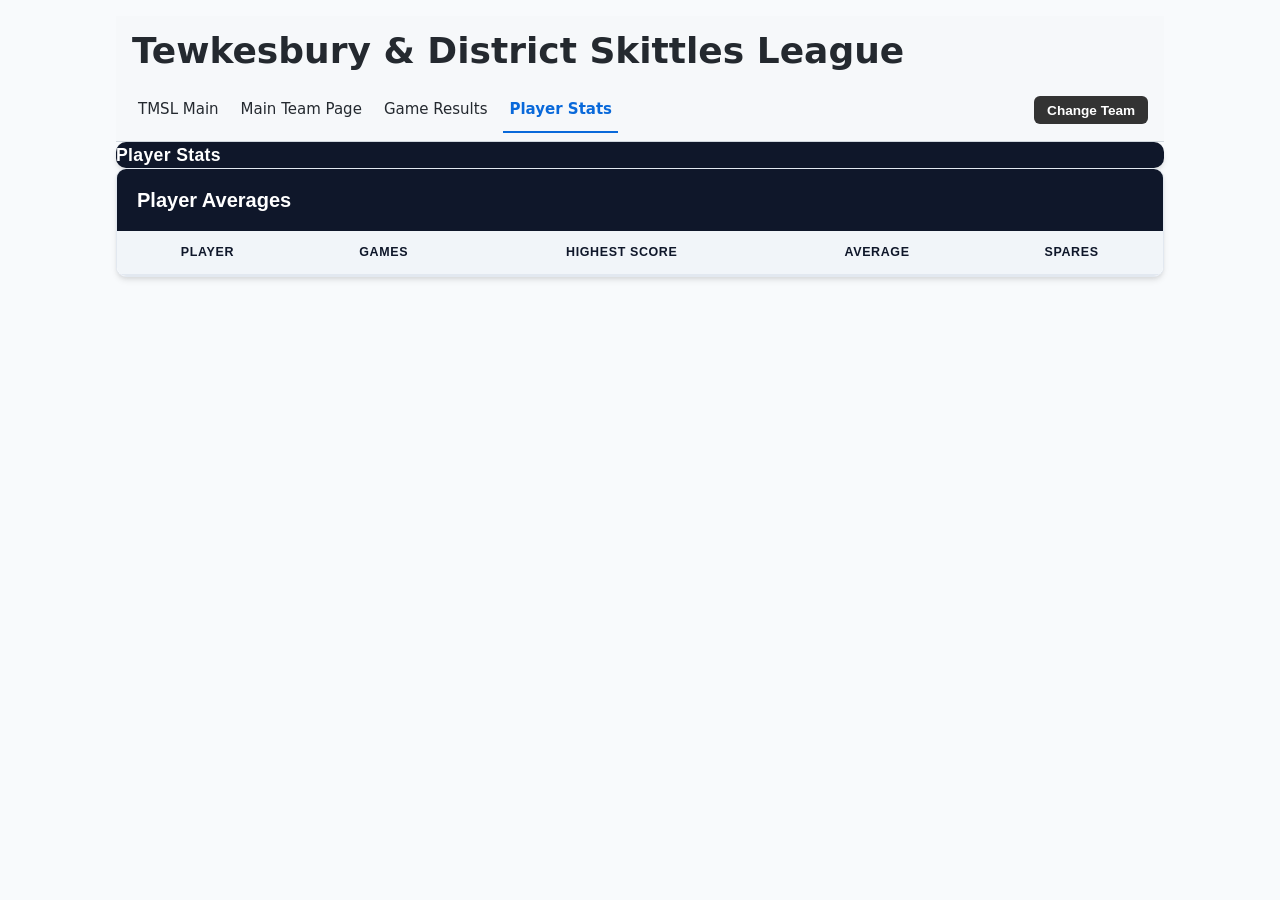
<file: teams/Averages.html>
<!DOCTYPE html>
<html lang="en">
<head>
  <meta charset="UTF-8" />
  <meta name="viewport" content="width=device-width, initial-scale=1.0" />
  <title>Player Averages</title>
  <link rel="stylesheet" href="../style.css" />
</head>

<body>

<div class="container">
  <div id="nav-placeholder"></div>

  <script>
    fetch("TeamNav.html")
      .then(r => r.text())
      .then(html => {
        document.getElementById("nav-placeholder").innerHTML = html;
        initNav();
        initChangeTeamButton();
      });

    function initNav() {
      const page = window.location.pathname.split("/").pop().toLowerCase();
      document.querySelectorAll(".gh-tabs a").forEach(link => {
        const href = link.getAttribute("href").toLowerCase();
        if (href.includes(page)) link.classList.add("active");
      });
    }

    function initChangeTeamButton() {
      const changeTeamBtn = document.getElementById('change-team-btn');
      if (changeTeamBtn) {
        changeTeamBtn.addEventListener('click', () => {
          if (confirm("Do you want to change your saved team?")) {
            localStorage.removeItem('tmsl_saved_team');
            localStorage.removeItem('tmsl_saved_division');
            localStorage.removeItem('tmsl_saved_team_id');
            window.location.href = 'teamindex.html';
          }
        });
      }
    }
  </script>

<script>
  fetch("TeamNav.html")
    .then(r => r.text())
    .then(html => {
      // 1. Inject the HTML into the page
      document.getElementById("nav-placeholder").innerHTML = html;

      // 2. Populate the subtitle text immediately
      const savedTeam = localStorage.getItem('tmsl_saved_team');
      const savedDivision = localStorage.getItem('tmsl_saved_division');
      const subtitleEl = document.getElementById("nav-team-subtitle");
      if (subtitleEl && savedTeam && savedDivision) {
        subtitleEl.textContent = `${savedTeam} - ${savedDivision}`;
      }

      // 3. Highlight the current active tab
      const page = window.location.pathname.split("/").pop().toLowerCase();
      document.querySelectorAll(".gh-tabs a").forEach(link => {
        const href = link.getAttribute("href");
        if (href && href.toLowerCase().includes(page)) {
          link.classList.add("active");
        }
      });

      // 4. Attach Change Team button listener
      const changeTeamBtn = document.getElementById('change-team-btn');
      if (changeTeamBtn) {
        changeTeamBtn.addEventListener('click', () => {
          if (confirm("Do you want to change your saved team?")) {
            localStorage.removeItem('tmsl_saved_team');
            localStorage.removeItem('tmsl_saved_division');
            localStorage.removeItem('tmsl_saved_team_id');
            window.location.href = 'teamindex.html';
          }
        });
      }
    });
</script>

  <header class="top-nav">
    <div class="brand-title" id="pageTitle">Player Stats</div>
  </header>

  <section class="section-card">
    <div class="section-header">
      <h2 id="section-heading">Player Averages</h2>
    </div>
    <div class="table-wrapper">
      <table>
        <thead>
          <tr>
            <th>Player</th>
            <th class="center">Games</th>
            <th class="center">Highest Score</th>
            <th class="center">Average</th>
            <th class="center">Spares</th>
          </tr>
        </thead>
        <tbody id="avgTableBody"></tbody>
      </table>
    </div>
  </section>
</div>

<script type="module">
  import { supabase } from "../supabase.js";

  async function loadAverages() {
    const teamName = localStorage.getItem('tmsl_saved_team') || "Sharks";
    const season = "2026/27";

    document.getElementById("pageTitle").textContent = `${teamName} – Player Stats`;
    document.getElementById("section-heading").textContent = `${teamName} Player Averages`;

    const { data: stats, error } = await supabase.rpc(
      "tmsl_get_player_stats",
      { team: teamName, season }
    );

    const tbody = document.getElementById("avgTableBody");
    tbody.innerHTML = "";

    if (error || !stats || stats.length === 0) {
      tbody.innerHTML = `<tr><td colspan="5" style="text-align: center; color: #666;">No player stats available</td></tr>`;
      return;
    }

    stats.forEach(row => {
      const tr = document.createElement("tr");
      tr.innerHTML = `
        <td>${row.player_name}</td>
        <td class="center">${row.games_played}</td>
        <td class="center">${row.highest_score}</td>
        <td class="center">${Number(row.average_score).toFixed(2)}</td>
        <td class="center">${row.spares_count}</td>
      `;
      tbody.appendChild(tr);
    });
  }

  loadAverages();
</script>

</body>
</html>
</file>
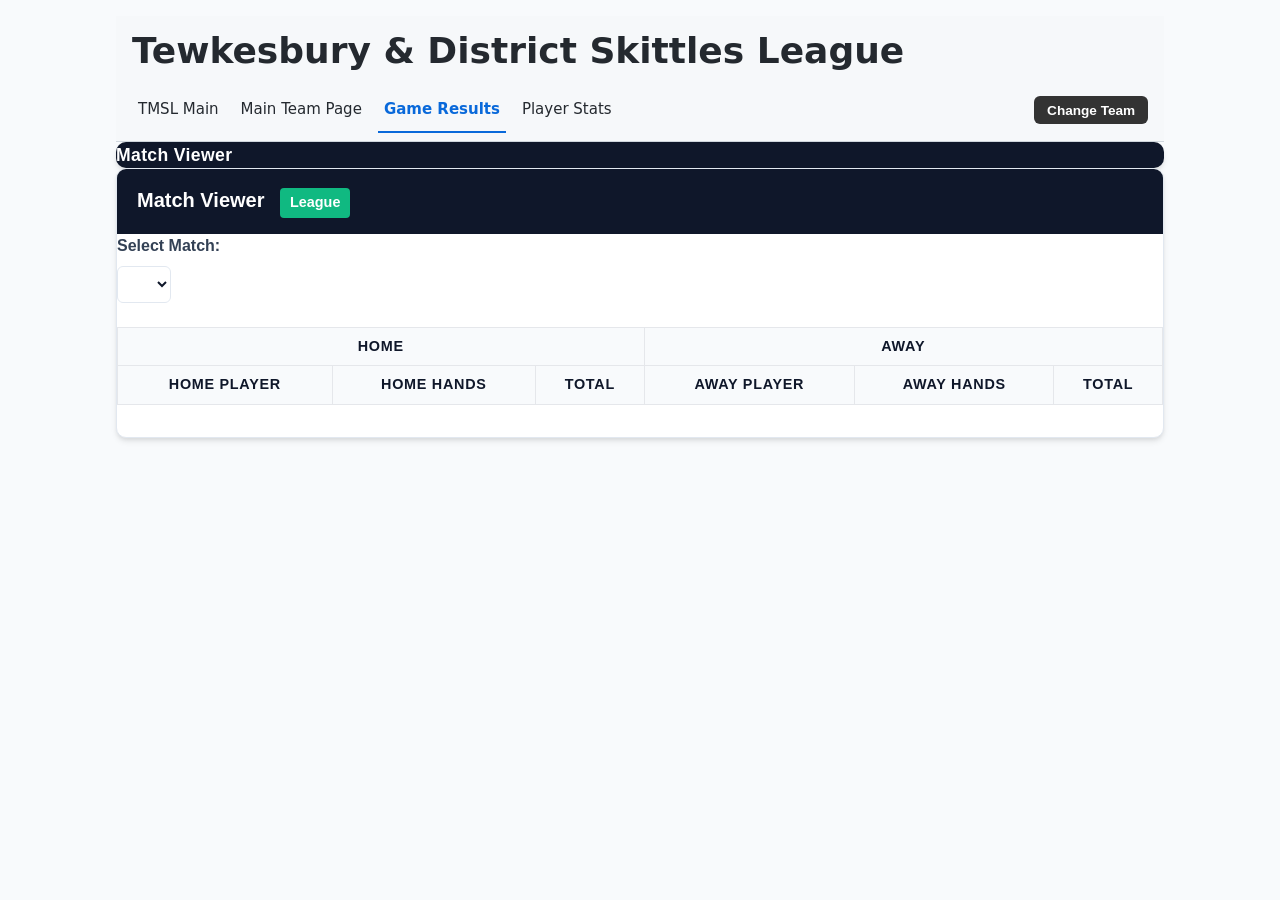
<file: teams/scores.html>
<!DOCTYPE html>
<html lang="en">
<head>
  <meta charset="UTF-8" />
  <meta name="viewport" content="width=device-width, initial-scale=1.0" />
  <title>Match Viewer</title>
  <link rel="stylesheet" href="../style.css" />

  <style>
    .spare_cell { background-color: #d1fae5; font-weight: bold; }
    .summary-badge { display: inline-block; padding: 4px 10px; background: #3b82f6; color: white; border-radius: 4px; font-size: 0.9rem; margin-left: 10px; font-weight: bold; }
    .cup-badge { background: #8b5cf6; } /* Purple for cup games */
    .league-badge { background: #10b981; } /* Green for league games */
    .center { text-align: center; }
    .winner-box { background: #ecfdf5; border: 2px solid #10b981; color: #065f46; padding: 1rem; border-radius: 8px; font-size: 1.15rem; text-align: center; font-weight: bold; margin-top: 1rem; }

    /* Custom Table Styling for Alignment & Vertical Lines */
    #matchTable {
      border-collapse: collapse;
      width: 100%;
    }

    #matchTable th, #matchTable td {
      border: 1px solid #e5e7eb; /* Grid lines going down and across */
      padding: 8px 6px;
      vertical-align: middle;
    }

    /* Center headers */
    #matchTable th {
      text-align: center;
      background-color: #f8fafc;
    }

    /* Left-align player names */
    #matchTable td:nth-child(1),
    #matchTable td:nth-child(11) {
      text-align: left;
      font-weight: 500;
    }

    /* Right-align individual hand scores so numbers line up neatly beneath headers */
    #matchTable td:nth-child(n+2):nth-child(-n+9),
    #matchTable td:nth-child(n+12):nth-child(-n+19) {
      text-align: right;
      font-variant-numeric: tabular-nums;
    }

    /* Center total columns */
    #matchTable td:nth-child(10),
    #matchTable td:nth-child(20) {
      text-align: center;
      font-weight: bold;
      background-color: #f8fafc;
    }

    /* Strong vertical dividing line separating Home & Away sides */
    #matchTable th:nth-child(10),
    #matchTable td:nth-child(10) {
      border-right: 3px solid #cbd5e1;
    }

    /* Mobile Toggle Container (hidden by default on desktop) */
    .mobile-hands-toggle {
      display: none;
      margin-bottom: 1rem;
      background: #f1f5f9;
      padding: 10px 14px;
      border-radius: 6px;
      font-size: 0.95rem;
    }

    /* Responsive Mobile Styles */
    @media (max-width: 768px) {
      .mobile-hands-toggle {
        display: flex;
        align-items: center;
        gap: 8px;
        cursor: pointer;
      }

      /* Only hide individual hand score cells and headers by default on mobile unless toggled */
      #matchTable:not(.show-hands-mobile) td:nth-child(n+2):nth-child(-n+9),
      #matchTable:not(.show-hands-mobile) td:nth-child(n+12):nth-child(-n+19) {
        display: none;
      }

      #matchTable:not(.show-hands-mobile) .hands-header-col {
        display: none;
      }
    }
  </style>
</head>

<body>

<div class="container">
  <!-- Navigation Placeholder -->
  <div id="nav-placeholder"></div>

  <script>
    // Fetch and initialize navigation only once
    fetch("TeamNav.html")
      .then(r => r.text())
      .then(html => {
        document.getElementById("nav-placeholder").innerHTML = html;

        const savedTeam = localStorage.getItem('tmsl_saved_team');
        const savedDivision = localStorage.getItem('tmsl_saved_division');
        const subtitleEl = document.getElementById("nav-team-subtitle");
        if (subtitleEl && savedTeam && savedDivision) {
          subtitleEl.textContent = `${savedTeam} - ${savedDivision}`;
        }

        const page = window.location.pathname.split("/").pop().toLowerCase();
        document.querySelectorAll(".gh-tabs a").forEach(link => {
          const href = link.getAttribute("href");
          if (href && href.toLowerCase().includes(page)) {
            link.classList.add("active");
          }
        });

        const changeTeamBtn = document.getElementById('change-team-btn');
        if (changeTeamBtn) {
          changeTeamBtn.addEventListener('click', () => {
            if (confirm("Do you want to change your saved team?")) {
              localStorage.removeItem('tmsl_saved_team');
              localStorage.removeItem('tmsl_saved_division');
              localStorage.removeItem('tmsl_saved_team_id');
              window.location.href = 'teamindex.html';
            }
          });
        }
      });
  </script>

  <header class="top-nav">
    <div class="brand-title" id="pageTitle">Match Viewer</div>
  </header>

  <section class="section-card">
    <div class="section-header">
      <h2>Match Viewer <span id="compBadge" class="summary-badge league-badge">League</span></h2>
    </div>

    <div style="margin-bottom: 1.5rem;">
      <label for="matchSelect"><strong>Select Match:</strong></label>
      <div class="select-wrapper" style="margin-top: 0.5rem;">
        <select id="matchSelect"></select>
      </div>
    </div>

    <!-- Mobile Hands Toggle Checkbox -->
    <div class="mobile-hands-toggle">
      <input type="checkbox" id="toggleHands" style="width: 18px; height: 18px; cursor: pointer;" />
      <label for="toggleHands" style="cursor: pointer; font-weight: 500;">Show Hands Breakdown</label>
    </div>

    <div class="table-wrapper" style="width: 100%; overflow-x: auto;">
      <table id="matchTable" style="width: 100%; table-layout: auto;">
        <thead>
          <tr>
            <th id="homeTeamTh" colspan="10"><div id="HomeTeam">Home</div></th>
            <th id="awayTeamTh" colspan="10"><div id="AwayTeam">Away</div></th>
          </tr>
          <tr id="tableSubHeader">
            <th>HOME PLAYER</th>
            <th colspan="8" class="hands-header-col">HOME HANDS</th>
            <th>TOTAL</th>
            <th>AWAY PLAYER</th>
            <th colspan="8" class="hands-header-col">AWAY HANDS</th>
            <th>TOTAL</th>
          </tr>
        </thead>
        <tbody></tbody>
      </table>
    </div>

    <div id="totals" style="margin-top: 2rem;"></div>
  </section>
</div>

<script type="module">
  import { supabase } from "../supabase.js";

  let fixtureMap = {};
  const toggleHandsCheckbox = document.getElementById('toggleHands');
  const matchTableEl = document.getElementById('matchTable');

  // Helper to adjust top team header colspans dynamically based on screen and toggle state
  function updateColspans() {
    const isMobile = window.innerWidth <= 768;
    const showHands = matchTableEl.classList.contains('show-hands-mobile');
    const spanValue = (isMobile && !showHands) ? 2 : 10;

    const homeTh = document.getElementById('homeTeamTh');
    const awayTh = document.getElementById('awayTeamTh');
    if (homeTh) homeTh.colSpan = spanValue;
    if (awayTh) awayTh.colSpan = spanValue;
  }

  if (toggleHandsCheckbox) {
    toggleHandsCheckbox.addEventListener('change', (e) => {
      if (e.target.checked) {
        matchTableEl.classList.add('show-hands-mobile');
      } else {
        matchTableEl.classList.remove('show-hands-mobile');
      }
      updateColspans();
    });
  }

  window.addEventListener('resize', updateColspans);

  // Highlight spare balls (>9 pins in skittles)
  function highlightCell(score) {
    if (score === null || score === undefined) return `<td>-</td>`;
    return score > 9
      ? `<td class="spare_cell">${score}</td>`
      : `<td>${score}</td>`;
  }

  // Convert "Wednesday 09-09-2026" → "2026-09-09"
  function normaliseDate(str) {
    if (!str) return "";
    if (/^\d{4}-\d{2}-\d{2}$/.test(str)) return str;

    const dmyMatch = str.match(/(\d{1,2})-(\d{1,2})-(\d{4})/);
    if (dmyMatch) {
      let [, dd, mm, yyyy] = dmyMatch;
      if (dd.length === 1) dd = "0" + dd;
      if (mm.length === 1) mm = "0" + mm;
      return `${yyyy}-${mm}-${dd}`;
    }
    return str;
  }

  // Detect Competition Name from fixture object
  function getCompetitionName(fx) {
    if (!fx) return "League";
    const compStr = (fx.competition || fx.match_type || fx.type || fx.comp || fx.league_cup || "League").toString().trim();
    
    if (compStr.toLowerCase().includes("charity")) return "Charity Cup";
    if (compStr.toLowerCase().includes("president")) return "Presidents Cup";
    if (compStr.toLowerCase().includes("cup")) return compStr;
    
    return "League";
  }

  const params = new URLSearchParams(window.location.search);
  let teamName = localStorage.getItem('tmsl_saved_team') || params.get("team");

  if (!teamName) {
    const firstKey = [...params.keys()][0];
    if (firstKey && firstKey.toLowerCase() !== "team") {
      teamName = firstKey;
    }
  }

  teamName = teamName || "Sharks";
  document.getElementById("pageTitle").innerText = `${teamName} – Match Viewer`;

  async function loadMatches() {
    const { data: fixtures, error: fxErr } = await supabase.rpc(
      "tmsl_get_allfixtures",
      { team: teamName }
    );

    if (fxErr) {
      console.error("Error fetching fixtures:", fxErr);
      return;
    }

    const matchSelect = document.getElementById("matchSelect");
    matchSelect.innerHTML = "";
    fixtureMap = {};

    const today = new Date();
    const playedMatches = (fixtures || []).filter(fx => {
      const fixedDate = normaliseDate(fx.game_date);
      return new Date(fixedDate) <= today;
    });

    playedMatches.sort((a, b) => {
      return new Date(normaliseDate(b.game_date)) - new Date(normaliseDate(a.game_date));
    });

    playedMatches.forEach(fx => {
      const fixedDate = normaliseDate(fx.game_date);
      fixtureMap[fixedDate] = fx;

      const compName = getCompetitionName(fx);

      const opt = document.createElement("option");
      opt.value = fixedDate;
      opt.textContent = `${fx.game_date} – ${compName} (${fx.home_away} vs ${fx.opposition})`;
      matchSelect.appendChild(opt);
    });

    const targetDate = params.get("date");
    if (matchSelect.options.length > 0) {
      let selectedValue = matchSelect.options[0].value;

      if (targetDate) {
        const cleanTargetDate = normaliseDate(targetDate);
        const matchingOpt = [...matchSelect.options].find(opt => {
          return opt.value === cleanTargetDate || normaliseDate(opt.textContent) === cleanTargetDate;
        });
        if (matchingOpt) selectedValue = matchingOpt.value;
      }

      matchSelect.value = selectedValue;
      loadMatchTable(selectedValue);
    } else {
      document.querySelector("#matchTable tbody").innerHTML = `<tr><td colspan="20">No played matches found.</td></tr>`;
    }

    matchSelect.addEventListener("change", () => {
      loadMatchTable(matchSelect.value);
    });
  }

  async function loadMatchTable(selectedDate) {
    const fx = fixtureMap[selectedDate];
    let homeTeamName = teamName;
    let awayTeamName = "Opposition";

    if (fx) {
      if (fx.home_away && fx.home_away.toLowerCase() === "home") {
        homeTeamName = teamName;
        awayTeamName = fx.opposition;
      } else {
        homeTeamName = fx.opposition;
        awayTeamName = teamName;
      }
    }

    const compName = getCompetitionName(fx).replace('_', ' ');
    const compBadge = document.getElementById("compBadge");
    compBadge.innerText = compName;
    if (compName.toLowerCase().includes("cup")) {
      compBadge.className = "summary-badge cup-badge";
    } else {
      compBadge.className = "summary-badge league-badge";
    }

    document.getElementById("HomeTeam").innerText = homeTeamName;
    document.getElementById("AwayTeam").innerText = awayTeamName;

    const { data: rows, error } = await supabase.rpc(
      "tmsl_get_match_scores_with_summary",
      { team_namein: teamName, game_date: selectedDate }
    );

    if (error) {
      console.error("RPC Error:", error);
      return;
    }

    const tbody = document.querySelector("#matchTable tbody");
    const subHeader = document.getElementById("tableSubHeader");
    const totalsDiv = document.getElementById("totals");
    tbody.innerHTML = "";
    totalsDiv.innerHTML = "";

    if (!rows || rows.length === 0) {
      tbody.innerHTML = `<tr><td colspan="20">No score records recorded for this match yet.</td></tr>`;
      updateColspans();
      return;
    }
      
    const isSummaryOnly = rows[0].homeball1 === null;

    let frontHome = 0, frontAway = 0;
    let middleHome = 0, middleAway = 0;
    let backHome = 0, backAway = 0;

    if (isSummaryOnly) {
      subHeader.innerHTML = `
        <th colspan="5">HOME PLAYER</th>
        <th colspan="5">HOME SCORE</th>
        <th colspan="5">AWAY PLAYER</th>
        <th colspan="5">AWAY SCORE</th>
      `;

      rows.forEach(row => {
        const hTotal = row.home_total || 0;
        const aTotal = row.away_total || 0;

        const handName = row.hand || "Leg";
        if (handName.toLowerCase().includes("front")) { frontHome += hTotal; frontAway += aTotal; }
        else if (handName.toLowerCase().includes("middle")) { middleHome += hTotal; middleAway += aTotal; }
        else if (handName.toLowerCase().includes("back")) { backHome += hTotal; backAway += aTotal; }

        const tr = document.createElement("tr");
        tr.innerHTML = `
          <td colspan="5">${row.home_player || ''}</td>
          <td colspan="5" style="text-align: right;">${hTotal}</td>
          <td colspan="5">${row.away_player || ''}</td>
          <td colspan="5" style="text-align: right;">${aTotal}</td>
        `;
        tbody.appendChild(tr);
      });

    } else {
      subHeader.innerHTML = `
        <th>HOME PLAYER</th>
        <th colspan="8" class="hands-header-col">HOME HANDS</th>
        <th>TOTAL</th>
        <th>AWAY PLAYER</th>
        <th colspan="8" class="hands-header-col">AWAY HANDS</th>
        <th>TOTAL</th>
      `;

      rows.forEach(row => {
        const homeBalls = [
          row.homeball1, row.homeball2, row.homeball3, row.homeball4,
          row.homeball5, row.homeball6, row.homeball7, row.homeball8
        ];

        const awayBalls = [
          row.awayball1, row.awayball2, row.awayball3, row.awayball4,
          row.awayball5, row.awayball6, row.awayball7, row.awayball8
        ];

        const homeTotal = row.home_total ?? homeBalls.reduce((a, b) => a + (b || 0), 0);
        const awayTotal = row.away_total ?? awayBalls.reduce((a, b) => a + (b || 0), 0);

        const handName = row.hand || "";
        if (handName.toLowerCase().includes("front")) { frontHome += homeTotal; frontAway += awayTotal; }
        else if (handName.toLowerCase().includes("middle")) { middleHome += homeTotal; middleAway += awayTotal; }
        else if (handName.toLowerCase().includes("back")) { backHome += homeTotal; backAway += awayTotal; }

        const tr = document.createElement("tr");
        tr.innerHTML = `
          <td>${row.home_player || ''}</td>
          ${homeBalls.map(b => highlightCell(b)).join("")}
          <td><strong>${homeTotal}</strong></td>
          <td>${row.away_player || ''}</td>
          ${awayBalls.map(b => highlightCell(b)).join("")}
          <td><strong>${awayTotal}</strong></td>
        `;
        tbody.appendChild(tr);
      });
    }

    const matchHome = frontHome + middleHome + backHome;
    const matchAway = frontAway + middleAway + backAway;

    const isCupGame = compName.toLowerCase().includes("cup");

    let bottomSectionHTML = "";

    if (isCupGame) {
      let winnerText = "";
      if (matchHome > matchAway) {
        winnerText = `🏆 ${homeTeamName} through to next round`;
      } else if (matchAway > matchHome) {
        winnerText = `🏆 ${awayTeamName} through to next round`;
      } else {
        winnerText = `🤝 Match Tied (${matchHome} - ${matchAway}) — Playoff Required`;
      }

      bottomSectionHTML = `
        <h3 style="margin-top: 1.5rem;">Match Outcome</h3>
        <div class="winner-box">
          ${winnerText}
        </div>
      `;
    } else {
      let homePoints = 0;
      let awayPoints = 0;

      if (frontHome > frontAway) homePoints += 2;
      else if (frontAway === frontHome) { homePoints += 1; awayPoints += 1; }
      else if (frontAway > frontHome) awayPoints += 2;

      if (middleHome > middleAway) homePoints += 2;
      else if (middleAway === middleHome) { homePoints += 1; awayPoints += 1; }
      else if (middleAway > middleHome) awayPoints += 2;

      if (backHome > backAway) homePoints += 2;
      else if (backAway === backHome) { homePoints += 1; awayPoints += 1; }
      else if (backAway > backHome) awayPoints += 2;

      if (matchHome > matchAway) homePoints += 4;
      else if (matchHome === matchAway) { homePoints += 2; awayPoints += 2; }
      else if (matchAway > matchHome) awayPoints += 4;

      bottomSectionHTML = `
        <h3 style="margin-top: 1.5rem;">Points Awarded</h3>
        <div class="table-wrapper">
          <table>
            <thead><tr><th>Team</th><th>Points</th></tr></thead>
            <tbody>
              <tr><td>${homeTeamName}</td><td class="center"><strong>${homePoints}</strong></td></tr>
              <tr><td>${awayTeamName}</td><td class="center"><strong>${awayPoints}</strong></td></tr>
            </tbody>
          </table>
        </div>
      `;
    }

    totalsDiv.innerHTML = `
      <h3>Set Totals</h3>
      <div class="table-wrapper">
        <table>
          <thead><tr><th>Set</th><th>${homeTeamName}</th><th>${awayTeamName}</th></tr></thead>
          <tbody>
            <tr><td class="center">Set 1</td><td class="center">${frontHome}</td><td class="center">${frontAway}</td></tr>
            <tr><td class="center">Set 2</td><td class="center">${middleHome}</td><td class="center">${middleAway}</td></tr>
            <tr><td class="center">Set 3</td><td class="center">${backHome}</td><td class="center">${backAway}</td></tr>
          </tbody>
        </table>
      </div>

      <h3 style="margin-top: 1.5rem;">Match Total</h3>
      <div class="table-wrapper">
        <table>
          <thead><tr><th>${homeTeamName}</th><th>${awayTeamName}</th></tr></thead>
          <tbody>
            <tr><td class="center"><strong>${matchHome}</strong></td><td class="center"><strong>${matchAway}</strong></td></tr>
          </tbody>
        </table>
      </div>

      ${bottomSectionHTML}
    `;

    // Recalculate colspan matching on render
    updateColspans();
  }

  loadMatches();
</script>

</body>
</html>
</file>
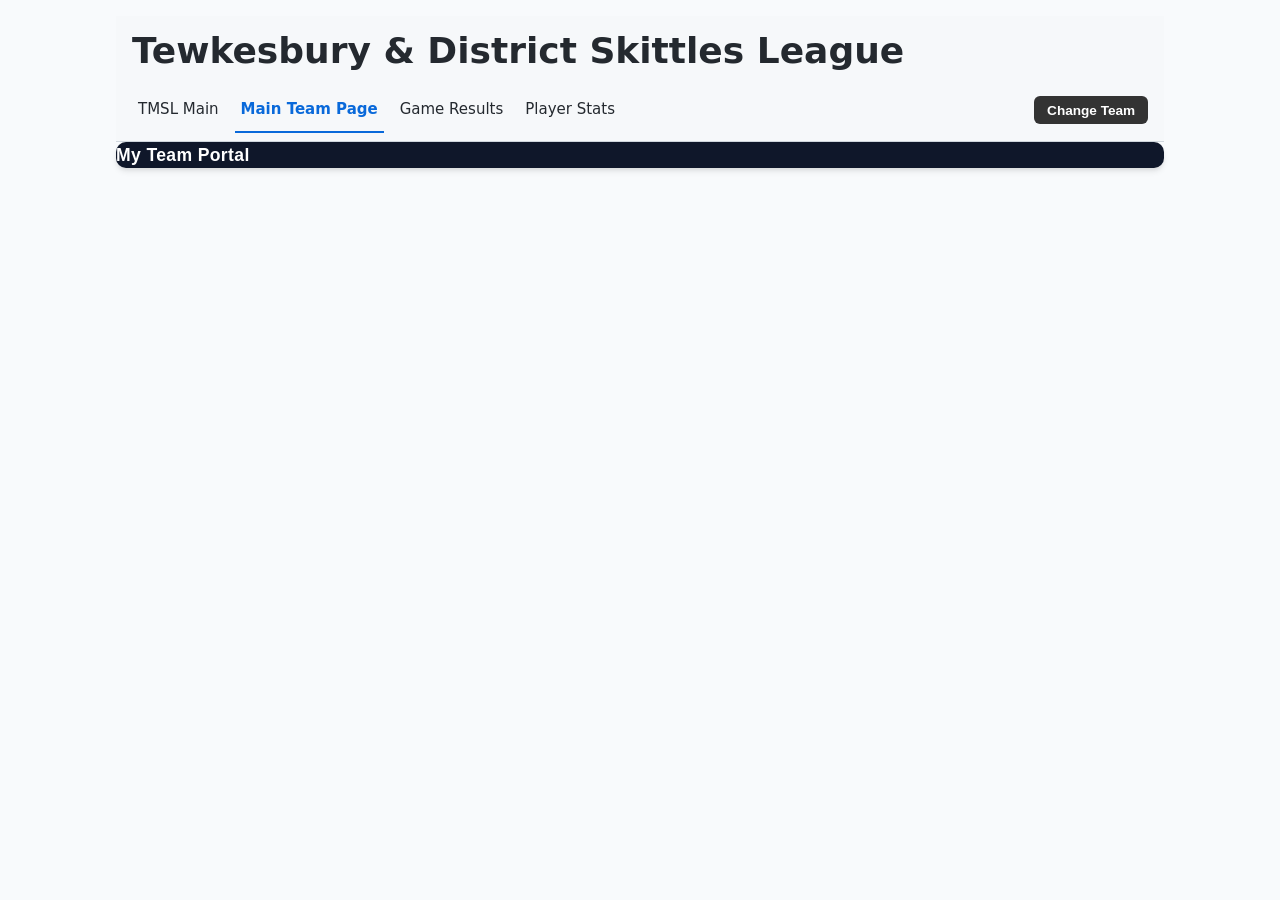
<file: teams/teamindex.html>
<!DOCTYPE html>
<html lang="en">
<head>
  <meta charset="UTF-8" />
  <meta name="viewport" content="width=device-width, initial-scale=1.0" />
  <title>Tewkesbury & District Skittles League - Team Portal</title>
  <!-- Main project stylesheet -->
  <link rel="stylesheet" href="../style.css" />
</head>
<body>

  <div class="container">

    <div id="nav-placeholder"></div>

  <script>
    // Fetch navigation from parent folder
    fetch("TeamNav.html")
      .then(r => r.text())
      .then(html => {
        document.getElementById("nav-placeholder").innerHTML = html;
        initNav();
        initChangeTeamButton(); // <--- Hook up the button after nav loads
      });

    function initNav() {
      const page = window.location.pathname.split("/").pop().toLowerCase();
      document.querySelectorAll(".gh-tabs a").forEach(link => {
        if (link.getAttribute("href").toLowerCase().includes(page)) {
          link.classList.add("active");
        }
      });
    }

    function initChangeTeamButton() {
      const changeTeamBtn = document.getElementById('change-team-btn');
      if (changeTeamBtn) {
        changeTeamBtn.addEventListener('click', () => {
          if (confirm("Do you want to change your saved team?")) {
            localStorage.removeItem('tmsl_saved_team');
            localStorage.removeItem('tmsl_saved_division');
            localStorage.removeItem('tmsl_saved_team_id');
            location.reload();
          }
        });
      }
    }
  </script>

    <!-- TOP NAVIGATION -->
    <header class="top-nav">
      <div class="brand-title" id="team-title-heading">My Team Portal</div>
    </header>

    <!-- SETUP SECTION (Shown only if no team is saved) -->
    <section id="team-setup-section" class="section-card" style="display: none;">
      <div class="section-header">
        <h2>Welcome! Please Select Your Team</h2>
      </div>
      <p style="margin-bottom: 1.5rem; color: #666;">Choose your division first, then select your team from the list. This will be saved for your future visits.</p>
      
      <div class="controls-card" style="background: none; padding: 0; box-shadow: none;">
        <div style="margin-bottom: 1rem;">
          <label for="setup-division-select"><strong>1. Select Division:</strong></label>
          <div class="select-wrapper" style="margin-top: 0.5rem;">
            <select id="setup-division-select">
              <option value="" disabled selected>-- Choose Division --</option>
              <option value="Premier">Premier Division</option>
              <option value="Division 1">Division 1</option>
              <option value="Division 2">Division 2</option>
              <option value="Division 3">Division 3</option>
            </select>
          </div>
        </div>

        <div style="margin-bottom: 1.5rem;">
          <label for="setup-team-select"><strong>2. Select Team:</strong></label>
          <div class="select-wrapper" style="margin-top: 0.5rem;">
            <select id="setup-team-select" disabled>
              <option value="" disabled selected>-- Choose Division First --</option>
            </select>
          </div>
        </div>

        <button id="save-team-btn" class="btn-admin" style="padding: 0.75rem 1.5rem; cursor: pointer;" disabled>Save My Team</button>
      </div>
    </section>

    <!-- DASHBOARD CONTENT (Shown once a team is saved) -->
    <div id="team-dashboard-content" style="display: none;">
      


      <!-- SECTION 1: NEXT FIXTURE -->
      <section class="section-card">
        <div class="section-header">
          <h2>Next Fixture</h2>
        </div>
        <div id="next-fixture-status" class="status-msg">Loading next fixture...</div>
        <div id="nextFixtureText" style="padding: 10px 0; font-size: 1.1rem; font-weight: 500;"></div>
      </section>

      <!-- SECTION 2: TOP SCORERS -->
      <section class="section-card">
        <div class="section-header">
          <h2>Top 3 Scorers</h2>
        </div>
        <div id="top-scorer-status" class="status-msg" style="display: none;">Loading top scorers...</div>
        <div class="table-wrapper">
          <table>
            <thead>
              <tr>
                <th>Player</th>
                <th class="center">Score</th>
                <th>Opposition</th>
                <th>Alley</th>
              </tr>
            </thead>
            <tbody id="topScorerBody"></tbody>
          </table>
        </div>
      </section>

      <!-- SECTION 3: LEAGUE TABLE -->
      <section class="section-card">
        <div class="section-header">
          <h2 id="division-table-heading">League Table</h2>
        </div>
        <div id="table-status" class="status-msg">Loading league table...</div>
        <div class="table-wrapper">
          <table id="division-table" style="display: none;">
            <thead>
              <tr>
                <th class="center">Pos</th>
                <th>Team</th>
                <th class="center">Played</th>
                <th class="center">Won</th>
                <th class="center">Drawn</th>
                <th class="center">Set 1</th>
                <th class="center">Set 2</th>
                <th class="center">Set 3</th>
                <th class="center">Set D</th>
                <th class="center points-col">Points</th>
              </tr>
            </thead>
            <tbody id="divisionTableBody"></tbody>
          </table>
        </div>
      </section>

    </div>

  </div>

<script type="module">
  import { supabase } from "../supabase.js";
  import { fetchDivisionTeamsMap } from "../teamservice.js";

  const season = "2026/27";

  const setupSection = document.getElementById('team-setup-section');
  const dashboardContent = document.getElementById('team-dashboard-content');
  const setupDivisionSelect = document.getElementById('setup-division-select');
  const setupTeamSelect = document.getElementById('setup-team-select');
  const saveTeamBtn = document.getElementById('save-team-btn');
  const changeTeamBtn = document.getElementById('change-team-btn');

  let divisionTeamsMap = {};
  let teamIdMap = {};

  const formatDate = d => {
    const date = new Date(d);
    return isNaN(date) ? d : `${String(date.getDate()).padStart(2,"0")}/${String(date.getMonth()+1,"0")}/${date.getFullYear()}`;
  };

function normalizeTeamName(name) {
  if (!name) return "";
  return name
    .replace(/[\r\n]+/g, " ")    // Replace newlines with a space
    .replace(/\u00a0/g, " ")     // Replace non-breaking spaces (&nbsp;) with a regular space
    .replace(/\s+/g, " ")        // Collapse multiple spaces into one
    .trim();                     // Trim leading/trailing whitespace
}


async function init() {
  // Fetch maps from the shared service
  const serviceData = await fetchDivisionTeamsMap();
  divisionTeamsMap = serviceData.divisionMap;
  teamIdMap = serviceData.teamIdMap;

  const savedTeam = localStorage.getItem('tmsl_saved_team');
  const savedDivision = localStorage.getItem('tmsl_saved_division');
  
  // teamIdMap[savedTeam] now returns our object: { lookupId, teamId }
  let teamObj = savedTeam ? teamIdMap[savedTeam] : null;

  if (!savedTeam || !savedDivision || !teamObj) {
    setupSection.style.display = 'block';
    dashboardContent.style.display = 'none';
    document.getElementById("team-title-heading").textContent = "My Team Portal - Setup Required";
  } else {
    setupSection.style.display = 'none';
    dashboardContent.style.display = 'block';
    document.getElementById("team-title-heading").textContent = `Tewekesbury Skittles League - ${savedTeam} - ${savedDivision}`;
    
    // Pass lookupId for the fixtures function
    loadNextFixture(teamObj.lookupId);
    
    // Pass teamId for the top scorers function
    loadTopScorers(teamObj.teamId);
    
    loadDivisionTable(savedDivision, savedTeam);
  }
}
  init();

  setupDivisionSelect.addEventListener('change', (e) => {
    const selectedDiv = e.target.value;
    const teams = divisionTeamsMap[selectedDiv] || [];

    setupTeamSelect.innerHTML = '<option value="" disabled selected>-- Choose Team --</option>';
    teams.forEach(team => {
      const opt = document.createElement('option');
      opt.value = team;
      opt.textContent = team;
      setupTeamSelect.appendChild(opt);
    });

    setupTeamSelect.disabled = false;
    saveTeamBtn.disabled = true;
  });

  setupTeamSelect.addEventListener('change', () => {
    saveTeamBtn.disabled = false;
  });

  saveTeamBtn.addEventListener('click', () => {
    const div = setupDivisionSelect.value;
    const team = setupTeamSelect.value;
    
    if (div && team) {
      const teamId = teamIdMap[team]; // Grab ID straight from the map
      localStorage.setItem('tmsl_saved_division', div);
      localStorage.setItem('tmsl_saved_team', team);
      if (teamId) {
        localStorage.setItem('tmsl_saved_team_id', teamId);
      }
      location.reload();
    }
  });

  changeTeamBtn.addEventListener('click', () => {
    if (confirm("Do you want to change your saved team?")) {
      localStorage.removeItem('tmsl_saved_team');
      localStorage.removeItem('tmsl_saved_division');
      localStorage.removeItem('tmsl_saved_team_id');
      location.reload();
    }
  });

  async function loadNextFixture(rowId) {
    const el = document.getElementById("nextFixtureText");
    const statusEl = document.getElementById("next-fixture-status");
    
    console.log("Calling tmsl_get_teams_next_fixture with row_id:", rowId);

    if (!rowId) {
      statusEl.textContent = "Team ID mapping not found.";
      return;
    }

    try {
      const { data, error } = await supabase.rpc("tmsl_get_teams_next_fixture", {
        row_id: Number(rowId)
      });

      if (error) throw error;

      console.log("Fixture RPC Response data:", data);

      if (!data?.length) {
        statusEl.textContent = "No upcoming fixtures found.";
        el.style.display = 'none';
        return;
      }

      statusEl.style.display = 'none';
      el.style.display = 'block';
      const fx = data[0];
      el.textContent = `${formatDate(fx.game_date)} – ${fx.home_away} at ${fx.alley} vs ${fx.opposition}`;
    } catch (err) {
      console.error("Fixture error:", err);
      statusEl.className = 'status-msg error';
      statusEl.textContent = "Error loading fixture.";
    }
  }

  async function loadTopScorers(teamId) {
    const tbody = document.getElementById("topScorerBody");
    if (!teamId) {
      tbody.innerHTML = `<tr><td colspan="4">Invalid team record</td></tr>`;
      return;
    }

    const { data, error } = await supabase.rpc("tmsl_top3_scores_by_team", {
      team_id: Number(teamId),
      season: season
    });

    if (error || !data?.length) {
      tbody.innerHTML = `<tr><td colspan="4" style="text-align: center; color: #666;">No scores available yet</td></tr>`;
      return;
    }

    tbody.innerHTML = data.map(r => `
      <tr>
        <td>${r.player_name}</td>
        <td class="center">${r.highest_score}</td>
        <td>${r.opponent_name}</td>
        <td>${r.alley}</td>
      </tr>
    `).join("");
  }

 async function loadDivisionTable(divisionName, currentTeamName) {
    const statusEl = document.getElementById("table-status");
    const tableEl = document.getElementById("division-table");
    const tbody = document.getElementById("divisionTableBody");
    document.getElementById("division-table-heading").textContent = `${divisionName} League Table`;

    try {
      const html = await fetch("../tmsl-2021-2022.html").then(r => r.text());
      const parser = new DOMParser();
      const doc = parser.parseFromString(html, "text/html");

      const rows = [...doc.querySelectorAll("tr")];
      const divisionTeams = divisionTeamsMap[divisionName] || [];
      const tableData = [];
      const seenTeams = new Set();

      for (const tr of rows) {
        // Use normalizeTeamName to clear out Excel formatting junk
        const cells = [...tr.querySelectorAll("td")].map(td => normalizeTeamName(td.textContent));
        const teamIndex = cells.findIndex(c => divisionTeams.includes(c));
        if (teamIndex === -1) continue;

        const teamName = cells[teamIndex];

        if (!seenTeams.has(teamName)) {
          seenTeams.add(teamName);

          tableData.push({
            team: teamName,
            played: cells[teamIndex + 1] || "",
            won: cells[teamIndex + 2] || "",
            drawn: cells[teamIndex + 3] || "",
            Set1: cells[teamIndex + 4] || "",
            Set2: cells[teamIndex + 5] || "",
            Set3: cells[teamIndex + 6] || "",
            SetD: cells[teamIndex + 7] || "",
            points: cells[teamIndex + 8] || "",
            highlight: teamName.toLowerCase() === normalizeTeamName(currentTeamName).toLowerCase(),
            position: seenTeams.size,
            promotion: seenTeams.size < 2
          });
        }
      }
      
      if (tableData.length === 0) {
        statusEl.textContent = "No table data found for this division.";
        return;
      }

      // Render rows into the table body
      tbody.innerHTML = tableData.map(row => `
        <tr ${row.highlight ? 'style="font-weight: bold; background-color: #f0f8ff;"' : ''}>
          <td class="center">${row.position}</td>
          <td>${row.team}</td>
          <td class="center">${row.played}</td>
          <td class="center">${row.won}</td>
          <td class="center">${row.drawn}</td>
          <td class="center">${row.Set1}</td>
          <td class="center">${row.Set2}</td>
          <td class="center">${row.Set3}</td>
          <td class="center">${row.SetD}</td>
          <td class="center points-col">${row.points}</td>
        </tr>
      `).join("");

      // Hide status message and display the table
      statusEl.style.display = 'none';
      tableEl.style.display = 'table';

    } catch (err) {
      console.error("Error loading division table:", err);
      statusEl.textContent = "Error loading league table.";
    }
  }

</script>

<script>
  fetch("TeamNav.html")
    .then(r => r.text())
    .then(html => {
      // 1. Inject the HTML into the page
      document.getElementById("nav-placeholder").innerHTML = html;

      // 2. Populate the subtitle text immediately
      const savedTeam = localStorage.getItem('tmsl_saved_team');
      const savedDivision = localStorage.getItem('tmsl_saved_division');
      const subtitleEl = document.getElementById("nav-team-subtitle");
      if (subtitleEl && savedTeam && savedDivision) {
        subtitleEl.textContent = `${savedTeam} - ${savedDivision}`;
      }

      // 3. Highlight the current active tab
      const page = window.location.pathname.split("/").pop().toLowerCase();
      document.querySelectorAll(".gh-tabs a").forEach(link => {
        const href = link.getAttribute("href");
        if (href && href.toLowerCase().includes(page)) {
          link.classList.add("active");
        }
      });

      // 4. Attach Change Team button listener
      const changeTeamBtn = document.getElementById('change-team-btn');
      if (changeTeamBtn) {
        changeTeamBtn.addEventListener('click', () => {
          if (confirm("Do you want to change your saved team?")) {
            localStorage.removeItem('tmsl_saved_team');
            localStorage.removeItem('tmsl_saved_division');
            localStorage.removeItem('tmsl_saved_team_id');
            window.location.href = 'teamindex.html';
          }
        });
      }
    });
</script>


</body>
</html>
</file>
<file: style.css>
.table-wrapper {
  width: 100%;
  overflow-x: auto;
  -webkit-overflow-scrolling: touch; /* Smooth scrolling on iOS */
  background: linear-gradient(90deg, white 30%, rgba(255,255,255,0)), 
              linear-gradient(270deg, white 30%, rgba(255,255,255,0)) 100% 0;
  background-repeat: no-repeat;
  background-size: 20px 100%;
  background-attachment: local, scroll;
}

/* 1. Allow container to use more screen real estate on desktop */
.container {
  max-width: 1280px; 
  margin: 0 auto;
  padding: 1rem;
}

/* 2. Compact table cells specifically for MatchViewer tables */
#matchTable th, 
#matchTable td {
  padding: 4px 2px;       
  font-size: 0.9rem;      
  min-width: 5%;        
}

/* 3. Keep player name columns legible */
#matchTable td:first-child,
#matchTable td:nth-child(11) {
  width: 15%;
  text-align: left;
  padding-left: 8px;
}

/* --- Global system font --- */
html, body {
  font-family: system-ui, sans-serif;
}

/* --- Global table behaviour --- */
table {
  width: 100%;                 
  border-collapse: collapse;
}

/* --- Slimmer, Compact Table Cells --- */
th {
  background-color: #f1f5f9;
  color: var(--text-dark);
  font-size: 0.78rem;
  font-weight: 700;
  text-transform: uppercase;
  letter-spacing: 0.05em;
  padding: 8px 10px; /* Reduced padding for headers */
  border-bottom: 2px solid var(--border-color);
}

td {
  padding: 2px 2px; /* Slimmed down from 12px 16px to remove excess white space */
  font-size: 0.90rem;
  border-bottom: 1px solid var(--border-color);
  color: var(--text-main);
}
th {
  background-color: #f4f4f4;
  font-weight: bold;
}

/* --- GitHub-style tab bar --- */
.gh-tabs {
  border-bottom: 1px solid #d0d7de;
  background: #f6f8fa;
  padding: 0 16px;
  font-family: system-ui, sans-serif;
}

input, textarea, select {
  font-size: 16px;
}

.gh-tabs ul {
  list-style: none;
  margin: 0;
  padding: 0;
  display: flex;
  gap: 20px;
}

.gh-tabs a {
  display: inline-block;
  padding: 10px 6px;
  text-decoration: none;
  color: #24292f;
  font-size: 15px;
  border-bottom: 2px solid transparent;
}

.gh-tabs a:hover {
  color: #0969da;
}

.gh-tabs a.active {
  border-bottom: 2px solid #0969da;
  font-weight: 600;
  color: #0969da;
}

/* --- Sharks logo in tab bar --- */
.gh-left {
  display: flex;
  align-items: center;
  gap: 10px;
}

.gh-logo {
  height: 128px;
  width: auto;
  border-radius: 4px;
}

.gh-title {
  font-size: 36px;
  font-weight: 600;
  color: #24292f;
}

/* --- Index page banners --- */
.banner {
  background: #f6f8fa;
  border: 1px solid #d0d7de;
  border-radius: 6px;
  padding: 16px;
  margin: 20px 0;
  box-shadow: 0 2px 4px rgba(0,0,0,0.05);
}

.banner h2 {
  margin-top: 0;
  color: #0366d6;
}

.banner p {
  font-size: 18px;
  margin: 8px 0 0;
}

/* --- League Table (Using Percentages) --- */
#leagueTable table {
  width: 100%;                 
  border-collapse: collapse;
  margin: 0;                   
}

#leagueTable th,
#leagueTable td {
  padding: 8px;                
  text-align: center;          
  font-size: 0.85rem;          
}

#leagueTable th:nth-child(1),
#leagueTable td:nth-child(1) {
  width: 4%; /* Position */
}

#leagueTable th:nth-child(2),
#leagueTable td:nth-child(2) {
  width: 14%; /* Team Name gets more room */
  text-align: left;
  padding-left: 8px;
}

/* Stats columns share the remaining space proportionally */
#leagueTable th:nth-child(n+3),
#leagueTable td:nth-child(n+3) {
  width: 4%;
}

/* --- Division 3 Table (Using Percentages) --- */
#division3 table {
  width: 100%;
  border-collapse: collapse;
}

#division3 th,
#division3 td {
  padding: 8px;
  text-align: left;
  font-size: 0.85rem;
}

#division3 th:nth-child(1),
#division3 td:nth-child(1) { 
  width: 10%; 
  text-align: center;
}

#division3 th:nth-child(2),
#division3 td:nth-child(2) { 
  width: 40%; 
}

#division3 th:nth-child(n+3),
#division3 td:nth-child(n+3) {
  width: 10%;
}

.highlight-sharks {
  background-color: #0044aa;
  color: white;
  font-weight: bold;
}

.promotion-row {
  background-color: #c8f7c5; 
  font-weight: bold;
}

.spare_cell {
  background-color: #c8f7c5; 
  font-weight: bold;
}

/* --- Root variables and layout --- */
:root {
  --primary: #0f172a;
  --primary-hover: #1e293b;
  --bg-body: #f8fafc;
  --bg-card: #ffffff;
  --text-main: #334155;
  --text-dark: #0f172a;
  --text-muted: #64748b;
  --border-color: #e2e8f0;
  --badge-bg: #f1f5f9;
  --winner-bg: #dcfce7;
  --winner-text: #166534;
  --highlight-bg: #e0f2fe;
  --shadow-md: 0 4px 6px -1px rgba(0,0,0,0.1), 0 2px 4px -1px rgba(0,0,0,0.06);
}

* { box-sizing: border-box; margin: 0; padding: 0; }

body {
  font-family: -apple-system, BlinkMacSystemFont, "Segoe UI", Roboto, Helvetica, Arial, sans-serif;
  background-color: var(--bg-body);
  color: var(--text-main);
  padding: 0px 0px;
  max-width: 1080px;
  margin: 0 auto;
  line-height: 1.5;
}

.container {
  display: flex;
  flex-direction: column;
  gap: 0px;
}

.top-nav {
  background: var(--primary);
  border-radius: 10px;
  padding: 0px 0px;
  box-shadow: var(--shadow-md);
  display: flex;
  align-items: center;
  justify-content: space-between;
}

.brand-title {
  color: #ffffff;
  font-size: 1.1rem;
  font-weight: 700;
  letter-spacing: 0.02em;
}

.btn-admin {
  background-color: #ffffff;
  color: var(--primary);
  font-weight: 600;
  font-size: 0.9rem;
  padding: 0px 16px;
  border-radius: 6px;
  border: none;
  cursor: pointer;
  text-decoration: none;
  transition: background-color 0.2s ease, color 0.2s ease;
}

.btn-admin:hover {
  background-color: #e2e8f0;
  color: var(--primary-hover);
}

.controls-card {
  background: var(--bg-card);
  border-radius: 0px;
  padding: 0px 0px;
  box-shadow: var(--shadow-md);
  border: 1px solid var(--border-color);
  display: flex;
  align-items: center;
  justify-content: space-between;
  flex-wrap: wrap;
  gap: 0px;
}

.controls-card label {
  font-weight: 700;
  color: var(--text-dark);
  font-size: 0.95rem;
}

.select-wrapper select {
  padding: 8px 16px;
  font-size: 0.95rem;
  font-weight: 600;
  border-radius: 6px;
  border: 1px solid var(--border-color);
  background-color: #ffffff;
  color: var(--text-dark);
  cursor: pointer;
  outline: none;
}

.select-wrapper select:focus {
  border-color: var(--primary);
  box-shadow: 0 0 0 2px rgba(15, 23, 42, 0.15);
}

.section-card {
  background: var(--bg-card);
  border-radius: 10px;
  box-shadow: var(--shadow-md);
  border: 1px solid var(--border-color);
  overflow: hidden;
}

.section-header {
  background-color: var(--primary);
  color: #ffffff;
  padding: 16px 20px;
}

.section-header h2 {
  font-size: 1.25rem;
  font-weight: 600;
  color: #ffffff;
}

th {
  background-color: #f1f5f9;
  color: var(--text-dark);
  font-size: 0.78rem;
  font-weight: 700;
  text-transform: uppercase;
  letter-spacing: 0.05em;
  padding: 12px 16px;
  border-bottom: 2px solid var(--border-color);
}

th.center, td.center {
  text-align: center;
}

td {
  padding: 12px 16px;
  font-size: 0.92rem;
  border-bottom: 1px solid var(--border-color);
  color: var(--text-main);
}

tbody tr:last-child td {
  border-bottom: none;
}

tbody tr:nth-child(even) {
  background-color: #f8fafc;
}

tbody tr:hover {
  background-color: #f1f5f9;
  transition: background-color 0.15s ease;
}

.highlight-row {
  background-color: var(--highlight-bg) !important;
  font-weight: 600;
}

.team-name {
  font-weight: 600;
  color: var(--text-dark);
}

.points-col {
  font-weight: 700;
  color: var(--text-dark);
}

.score-cell {
  font-weight: 700;
  color: var(--text-dark);
  letter-spacing: 0.05em;
}

.badge {
  display: inline-block;
  padding: 3px 8px;
  border-radius: 6px;
  font-weight: 600;
  font-size: 0.82rem;
  background-color: var(--badge-bg);
  color: var(--text-main);
}

.badge-winner {
  background-color: var(--winner-bg);
  color: var(--winner-text);
  border: 1px solid #bbf7d0;
}

.status-msg {co
  padding: 24px;
  text-align: center;
  font-size: 0.95rem;
  color: var(--text-muted);
}

.status-msg.error {
  color: #dc2626;
  background-color: #fef2f2;
  border-radius: 6px;
  margin: 16px;
  font-weight: 500;
}

/* --- Force Full Width Edge-to-Edge on Mobile --- */
@media (max-width: 768px) {
  html, body {
    width: 100%;
    margin: 1%;
    padding: 0 !important;
    overflow-x: hidden;
    background-color: var(--bg-card); /* Removes any grey body margin background */
  }

  .container {
  display: flex;
  flex-direction: column;
  gap: 1000px; /* Larger gap for desktop */
}

.container {
  display: flex;
  flex-direction: column;
  gap: 32px; /* Restores a nice healthy gap between sections on desktop */
}

/* --- Force Full Width Edge-to-Edge on Mobile --- */
@media (max-width: 768px) {
  html, body {
    width: 100%;
    margin: 0;
    padding: 0 !important;
    overflow-x: hidden;
    background-color: var(--bg-card);
  }

  .container {
    gap: 20px; /* Tighter gap on mobile */
  }

  .section-card {
    border-radius: 0 !important;
    border-left: none !important;
    border-right: none !important;
    width: 100% !important;
  }

  .top-nav, .controls-card {
    border-radius: 0 !important;
    border-left: none !important;
    border-right: none !important;
  }
}

/* --- Universal Mobile Compact Table Override --- */
@media (max-width: 600px) {
  table, th, td {
    font-size: 0.7rem !important;
    padding: 4px 3px !important;
  }

  .table-wrapper {
    width: 100% !important;
    overflow-x: auto !important;
    -webkit-overflow-scrolling: touch;
  }

  .badge {
    padding: 2px 4px !important;
    font-size: 0.72rem !important;
  }
}
</file>
